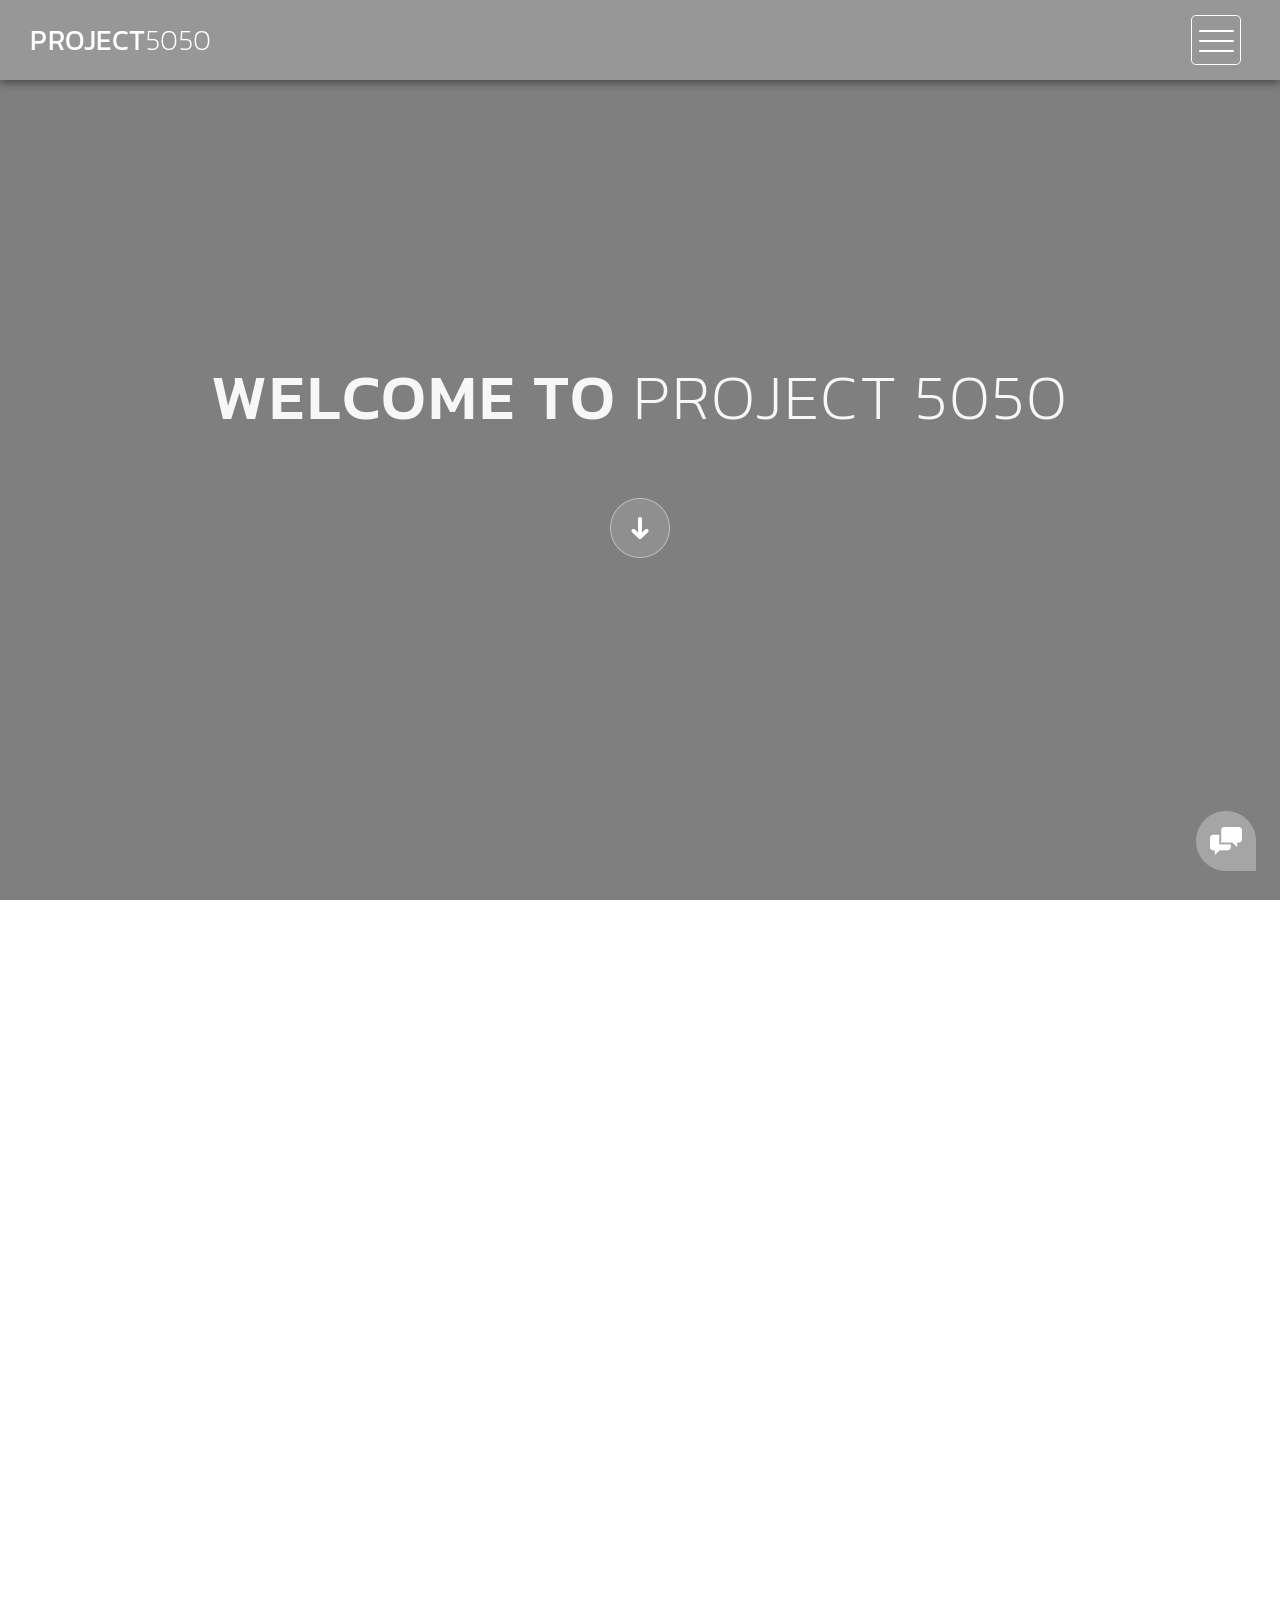
<file: index.html>
<!DOCTYPE html>
<html>
    <head>
        <meta charset="utf-8">
        <meta http-equiv="X-UA-Compatible" content="IE=edge,chrome=1">
  		<title>Project 5050</title>
<!-- 

Highway Template

https://templatemo.com/tm-520-highway

-->
        <meta name="description" content="">
        <meta name="viewport" content="width=device-width, initial-scale=1">
        <link rel="apple-touch-icon" href="apple-touch-icon.png">

        <link rel="stylesheet" href="css/bootstrap.min.css">
        <link rel="stylesheet" href="css/bootstrap-theme.min.css">
        <link rel="stylesheet" href="css/fontAwesome.css">
        <link rel="stylesheet" href="css/light-box.css">
        <link rel="stylesheet" href="css/templatemo-style.css">

        <link href="https://fonts.googleapis.com/css?family=Kanit:100,200,300,400,500,600,700,800,900" rel="stylesheet">

        <script src="js/vendor/modernizr-2.8.3-respond-1.4.2.min.js"></script>
    </head>

<body>

    <nav>
        <div class="logo">
            <a href="index.html">Project<em>5050</em></a>
        </div>
        <div class="menu-icon">
        <span></span>
      </div>
    </nav>

    <div id="video-container">
        <div class="video-overlay"></div>
        <div class="video-content">
            <div class="inner">
              <h1>Welcome to <em>Project 5050</em></h1>
              <p></p>
                <div class="scroll-icon">
                    <a class="scrollTo" data-scrollTo="portfolio" href="#"><img src="img/scroll-icon.png" alt=""></a>
                </div>    
            </div>
        </div>
        <video autoplay="" loop="" muted>
        	<source src="Video25.mp4" type="video/mp4" />
        </video>
    </div>


    <div class="full-screen-portfolio" id="portfolio">
        <div class="container-fluid">
            <div class="col-md-4 col-sm-6">
                <div class="portfolio-item">
                    <a href="entrance.html">
                        <div class="thumb">
                            <div class="hover-effect">
                                <div class="hover-content">
                                    <h1>Exhibition <em>entrance</em></h1>
                                    <p>Entering through the castle to the museum</p>
                                </div>
                            </div>

                            <div class="image">
                                <img src="img/Exhibition_entrance.png">
                            </div>
                        </div>
                    </a>
                </div>
            </div>
            <div class="col-md-4 col-sm-6">
                <div class="portfolio-item">
                   <a href="box-1.html">
                        <div class="thumb">
                            <div class="hover-effect">
                                <div class="hover-content">
                                    <h1>Box <em>1</em></h1>
                                    <p>Project background</p>
                                </div>
                            </div>
                        <div class="image">
                            <img src="img/1_box.png">
                        </div>
                    </div></a>
                </div>
            </div>
            <div class="col-md-4 col-sm-6">
                <div class="portfolio-item">
                    <a href="box-2.html">
                        <div class="thumb">
                            <div class="hover-effect">
                                <div class="hover-content">
                                    <h1>Box <em>2</em></h1>
                                    <p>Tanatar and historical context</p>
                                </div>
                            </div>
                        <div class="image">
                            <img src="img/2_box.png">
                        </div>
                    </div></a>
                </div>
            </div>
            <div class="col-md-4 col-sm-6">
                <div class="portfolio-item">
                     <a href="box-3.html">
                        <div class="thumb">
                            <div class="hover-effect">
                                <div class="hover-content">
                                    <h1>Box <em>3</em></h1>
                                    <p>The Scientific School of Professor Joseph Tanatar</p>
                                </div>
                            </div>
                        <div class="image">
                            <img src="img/3_box.png">
                        </div>
                    </div></a>
                </div>
            </div>
            <div class="col-md-4 col-sm-6">
                <div class="portfolio-item">
                    <a href="box-4.html">
                        <div class="thumb">
                            <div class="hover-effect">
                                <div class="hover-content">
                                    <h1>Box <em>4</em></h1>
                                    <p>From scientific expertise to lasting academic traditions</p>
                                </div>
                            </div>
                        <div class="image">
                            <img src="img/4_box.png">
                        </div>
                    </div></a>
                </div>
            </div>
            <div class="col-md-4 col-sm-6">
                <div class="portfolio-item">
                    <a href="box-5.html">
                        <div class="thumb">
                            <div class="hover-effect">
                                <div class="hover-content">
                                    <h1>Box <em>5</em></h1>
                                    <p>Partnership DniproTech and TUBAF in the present</p>
                                </div>
                            </div>
                        <div class="image">
                            <img src="img/5_box.png">
                        </div>
                    </div></a>
                </div>
            </div>
        </div>
    </div>


    <footer>
        <div class="container-fluid">
            <div class="col-md-12">
                <p>TU Bergakademie Freiberg 
    
    | Dnipro University of Technology</p>
            </div>
        </div>
    </footer>


      <!-- Modal button -->
    <div class="popup-icon">
      <button id="modBtn" class="modal-btn"><img src="img/contact-icon.png" alt=""></button>
    </div>  

    <!-- Modal -->
    <div id="modal" class="modal">
      <!-- Modal Content -->
      <div class="modal-content">
        <!-- Modal Header -->
        <div class="modal-header">
          <h3 class="header-title">Project <em>5050</em></h3>
          <div class="close-btn"><img src="img/close_contact.png" alt=""></div>    
        </div>
        <!-- Modal Body -->
        <div class="modal-body">
          <div class="col-md-6 col-md-offset-3">
            <form id="contact" action="send_email.php" method="post">
                <div class="row">
                    <div class="col-md-12">
                      <fieldset>
                        <input name="name" type="text" class="form-control" id="name" placeholder="Your name..." required="">
                      </fieldset>
                    </div>
                    <div class="col-md-12">
                      <fieldset>
                        <input name="email" type="email" class="form-control" id="email" placeholder="Your email..." required="">
                      </fieldset>
                    </div>
                    <div class="col-md-12">
                      <fieldset>
                        <textarea name="message" rows="6" class="form-control" id="message" placeholder="Your message..." required=""></textarea>
                      </fieldset>
                    </div>
                    <div class="col-md-12">
                      <fieldset>
                        <button type="submit" id="form-submit" class="btn">Send Message Now</button>
                      </fieldset>
                    </div>
                </div>
            </form>
          </div>
        </div>
      </div>
    </div>

    

    <section class="overlay-menu">
      <div class="container">
        <div class="row">
          <div class="main-menu">
              <ul>
                  <li>
                      <a href="index.html">Home</a>
                  </li>
                 
                                  <li>
                      <a href="about.html">About this exhibition</a>
                  </li>
             
                  <li>
                      <a href="impressions.html">Reflections and impressions</a>
                  </li>
                  <li>
                      <a href="guest-book.html">Guest book</a>
                  </li>
                 
              </ul>
            
          </div>
        </div>
      </div>
    </section>

    <script src="https://ajax.googleapis.com/ajax/libs/jquery/1.11.2/jquery.min.js"></script>
    <script>window.jQuery || document.write('<script src="js/vendor/jquery-1.11.2.min.js"><\/script>')</script>

    <script src="js/vendor/bootstrap.min.js"></script>
    
    <script src="js/plugins.js"></script>
    <script src="js/main.js"></script>

    
</body>
</html>
</file>
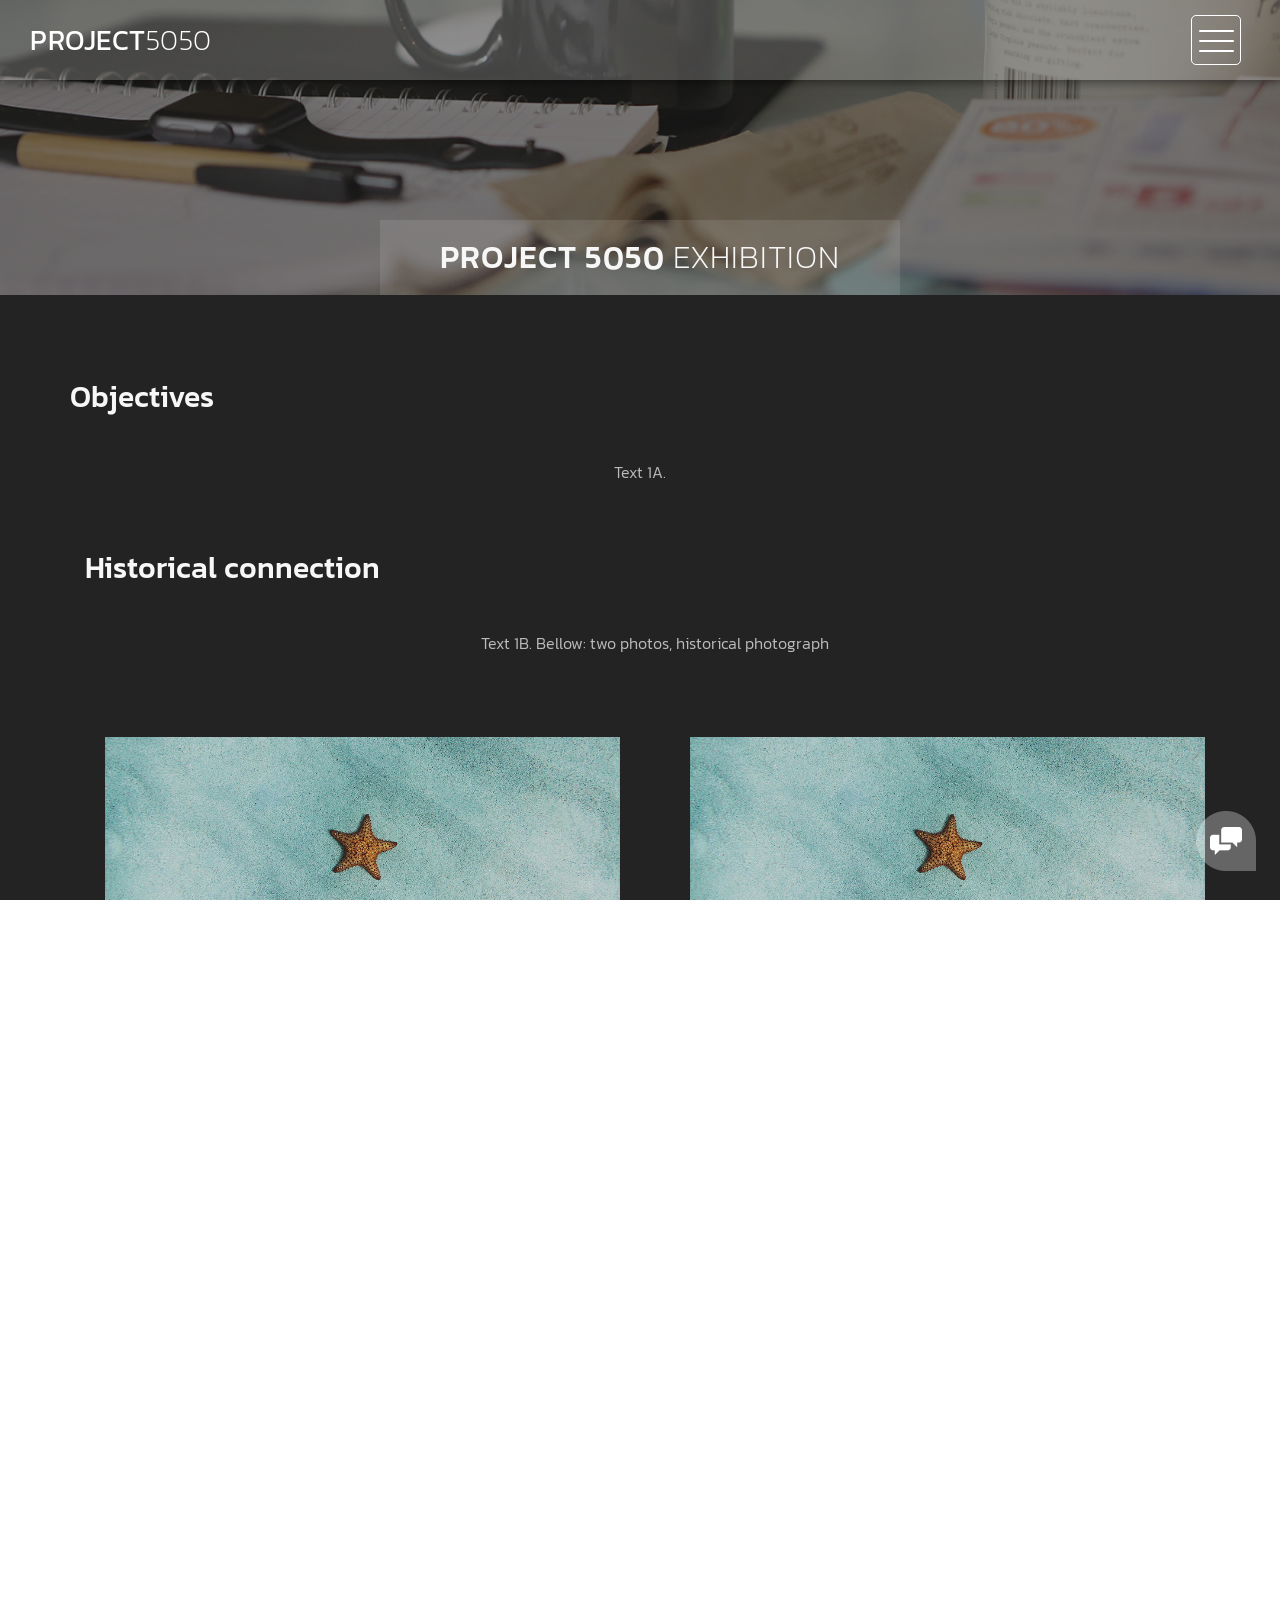
<file: about.html>
<!DOCTYPE html>
<html lang="en">
<head>
    <meta charset="utf-8">
    <meta http-equiv="X-UA-Compatible" content="IE=edge,chrome=1">
    <title>About the exhibition</title>
    <meta name="description" content="Welcome to my website">
    <meta name="viewport" content="width=device-width, initial-scale=1">

    <link rel="apple-touch-icon" href="apple-touch-icon.png">
    <link rel="stylesheet" href="css/bootstrap.min.css">
    <link rel="stylesheet" href="css/bootstrap-theme.min.css">
    <link rel="stylesheet" href="css/fontAwesome.css">
    <link rel="stylesheet" href="css/light-box.css">
    <link rel="stylesheet" href="css/templatemo-style.css">

    <link href="https://fonts.googleapis.com/css?family=Kanit:100,200,300,400,500,600,700,800,900"
          rel="stylesheet">

    <script src="js/vendor/modernizr-2.8.3-respond-1.4.2.min.js"></script>
</head>

<body>

    <!-- Navigation -->
    <nav>
        <div class="logo">
            <a href="index.html">Project<em>5050</em></a>
        </div>
        <div class="menu-icon">
            <span></span>
        </div>
    </nav>

    <!-- Page heading -->
    <div class="page-heading">
        <div class="container">
            <div class="heading-content">
                <h1>Project 5050 <em>Exhibition</em></h1>
            </div>
        </div>
    </div>

<!-- Main section: text on top, two images below -->
<section class="services">
    <div class="container">
             <div class="row">
                <div class="col-md-12">
                    <div class="section-heading">
                        <h2>Objectives</h2>
                    </div>
                </div>
            </div>
        <!-- Text on top -->
        <div class="row">
            <div class="col-12">
                <div class="service-item">
                    <div class="text">
                        <p>
                            Text 1A. 
                        </p>
                    </div>
                </div>
            </div>
        </div>
        <div class="container">
             <div class="row">
                <div class="col-md-12">
                    <div class="section-heading">
                        <h2>Historical connection</h2>
                    </div>
                </div>
            </div>
        <!-- Text on top -->
        <div class="row">
            <div class="col-12">
                <div class="service-item">
                    <div class="text">
                        <p>
                            Text 1B. Bellow: two photos, historical photograph
                        </p>
                    </div>
                </div>
            </div>
        </div>

        <!-- Two images below -->
        <div class="row">

            <!-- First image -->
            <div class="col-md-6 col-sm-12">
                <div class="service-item">
                    <div class="icon">
                        <img
                            src="img/blog_post_1.png"
                            alt="Historical photographs"
                            style="width:100%; height:auto; display:block;"
                        >
                    </div>
                </div>
            </div>

            <!-- Second image -->
            <div class="col-md-6 col-sm-12">
                <div class="service-item">
                    <div class="icon">
                        <img
                            src="img/blog_post_1.png"
                            alt="Historical photographs"
                            style="width:100%; height:auto; display:block;"
                        >
                    </div>
                </div>
            </div>

        </div>
    </div>
     <div class="container">
            <div class="row">
                <div class="col-md-12">
                    <div class="section-heading">
                        <h2>Idea behind exhibition: COIL</h2>
                    </div>
                </div>
            </div>
        <!-- Text on top -->
        <div class="row">
            <div class="col-12">
                <div class="service-item">
                    <div class="text">
                        <p>
                            Text 1C.
                        </p>
                    </div>
                </div>
            </div>
        </div>
    </div>
</section>
    <!-- Second title and additional text -->

    <!-- Photo gallery -->
    <section class="services">
        <div class="container">
            <div class="row">
                <div class="col-md-12">
                    <div class="section-heading">
                        <h2>Archival Material</h2>
                        <p>Further photos that want to be uploaded.</p>
                    </div>
                </div>
            </div>

            <div class="row">

                <div class="col-md-4 col-sm-6">
                    <div class="service-item">
                        <a href="img/portfolio_item_1.png"
                           data-lightbox="gallery"
                           data-title="Gallery photo 1">
                            <img src="img/portfolio_item_1.png"
                                 alt="Gallery photo 1"
                                 style="width:100%; height:auto;">
                        </a>
                        <div class="text">
                            <h4>Photo One</h4>
                            <p>Add a short description here.</p>
                        </div>
                    </div>
                </div>

                <div class="col-md-4 col-sm-6">
                    <div class="service-item">
                        <a href="img/portfolio_item_2.png"
                           data-lightbox="gallery"
                           data-title="Gallery photo 2">
                            <img src="img/portfolio_item_2.png"
                                 alt="Gallery photo 2"
                                 style="width:100%; height:auto;">
                        </a>
                        <div class="text">
                            <h4>Photo Two</h4>
                            <p>Add a short description here.</p>
                        </div>
                    </div>
                </div>

                <div class="col-md-4 col-sm-6">
                    <div class="service-item">
                        <a href="img/portfolio_item_3.png"
                           data-lightbox="gallery"
                           data-title="Gallery photo 3">
                            <img src="img/portfolio_item_3.png"
                                 alt="Gallery photo 3"
                                 style="width:100%; height:auto;">
                        </a>
                        <div class="text">
                            <h4>Photo Three</h4>
                            <p>Add a short description here.</p>
                        </div>
                    </div>
                </div>

                <div class="col-md-4 col-sm-6">
                    <div class="service-item">
                        <a href="img/portfolio_item_4.png"
                           data-lightbox="gallery"
                           data-title="Gallery photo 4">
                            <img src="img/portfolio_item_4.png"
                                 alt="Gallery photo 4"
                                 style="width:100%; height:auto;">
                        </a>
                        <div class="text">
                            <h4>Photo Four</h4>
                            <p>Add a short description here.</p>
                        </div>
                    </div>
                </div>

                <div class="col-md-4 col-sm-6">
                    <div class="service-item">
                        <a href="img/portfolio_item_5.png"
                           data-lightbox="gallery"
                           data-title="Gallery photo 5">
                            <img src="img/portfolio_item_5.png"
                                 alt="Gallery photo 5"
                                 style="width:100%; height:auto;">
                        </a>
                        <div class="text">
                            <h4>Photo Five</h4>
                            <p>Add a short description here.</p>
                        </div>
                    </div>
                </div>

                <div class="col-md-4 col-sm-6">
                    <div class="service-item">
                        <a href="img/portfolio_item_6.png"
                           data-lightbox="gallery"
                           data-title="Gallery photo 6">
                            <img src="img/portfolio_item_6.png"
                                 alt="Gallery photo 6"
                                 style="width:100%; height:auto;">
                        </a>
                        <div class="text">
                            <h4>Photo Six</h4>
                            <p>Add a short description here.</p>
                        </div>
                    </div>
                </div>

            </div>
        </div>
    </section>
    
    <!-- Historical timeline -->
    <section class="services timeline-section">
        <div class="container">

            <div class="row">
                <div class="col-md-12">
                    <div class="section-heading">
                        <h2>Historical Timeline</h2>
                        <p>Key moments in the history of the project.</p>
                    </div>
                </div>
            </div>

            <div class="timeline">

                <div class="timeline-item">
                    <div class="timeline-content">
                        <strong>1990</strong>
                        <p>First important historical event.</p>
                    </div>
                </div>

                <div class="timeline-item">
                    <div class="timeline-content">
                        <strong>1995</strong>
                        <p>Second important historical event.</p>
                    </div>
                </div>

                <div class="timeline-item">
                    <div class="timeline-content">
                        <strong>2000</strong>
                        <p>Third important historical event.</p>
                    </div>
                </div>

                <div class="timeline-item">
                    <div class="timeline-content">
                        <strong>2005</strong>
                        <p>Fourth important historical event.</p>
                    </div>
                </div>

                <div class="timeline-item">
                    <div class="timeline-content">
                        <strong>2010</strong>
                        <p>Fifth important historical event.</p>
                    </div>
                </div>

                <div class="timeline-item">
                    <div class="timeline-content">
                        <strong>2015</strong>
                        <p>Sixth important historical event.</p>
                    </div>
                </div>

            </div>
        </div>
    </section>


    <!-- Footer -->
    <footer>
        <div class="container-fluid">
            <div class="col-md-12">
                <p>
                    TU Bergakademie Freiberg
                    | Dnipro University of Technology
                </p>
            </div>
        </div>
    </footer>

    <!-- Contact modal button -->
    <div class="popup-icon">
        <button id="modBtn" class="modal-btn">
            <img src="img/contact-icon.png" alt="Open contact form">
        </button>
    </div>

    <!-- Contact modal -->
    <div id="modal" class="modal">
        <div class="modal-content">
            <div class="modal-header">
                <h3 class="header-title">
                    Say hello to <em>Us</em>
                </h3>
                <div class="close-btn">
                    <img src="img/close_contact.png" alt="Close">
                </div>
            </div>

            <div class="modal-body">
                <div class="col-md-6 col-md-offset-3">
                    <form id="contact" action="#" method="post">
                        <div class="row">
                            <div class="col-md-12">
                                <fieldset>
                                    <input name="name" type="text"
                                           class="form-control"
                                           placeholder="Your name..."
                                           required>
                                </fieldset>
                            </div>

                            <div class="col-md-12">
                                <fieldset>
                                    <input name="email" type="email"
                                           class="form-control"
                                           placeholder="Your email..."
                                           required>
                                </fieldset>
                            </div>

                            <div class="col-md-12">
                                <fieldset>
                                    <textarea name="message" rows="6"
                                              class="form-control"
                                              placeholder="Your message..."
                                              required></textarea>
                                </fieldset>
                            </div>

                            <div class="col-md-12">
                                <fieldset>
                                    <button type="submit" id="form-submit"
                                            class="btn">
                                        Send Message
                                    </button>
                                </fieldset>
                            </div>
                        </div>
                    </form>
                </div>
            </div>
        </div>
    </div>

    <!-- Overlay navigation menu -->
    <section class="overlay-menu">
        <div class="container">
            <div class="row">
                <div class="main-menu">
                    <ul>
                        <li><a href="index.html">Home</a></li>
                        <li><a href="about.html">About this exhibition</a></li>
                        <li><a href="guest-book.html">Guest book</a></li>
                        <li><a href="impressions.html">Reflections and impressions</a></li>
                    </ul>
                    <p>Welcome to my website</p>
                </div>
            </div>
        </div>
    </section>

    <!-- Original template scripts -->
    <script src="https://ajax.googleapis.com/ajax/libs/jquery/1.11.2/jquery.min.js"></script>
    <script>
        window.jQuery || document.write(
            '<script src="js/vendor/jquery-1.11.2.min.js"><\/script>'
        );
    </script>

    <script src="js/vendor/bootstrap.min.js"></script>
    <script src="js/plugins.js"></script>
    <script src="js/main.js"></script>

</body>
</html>
</file>
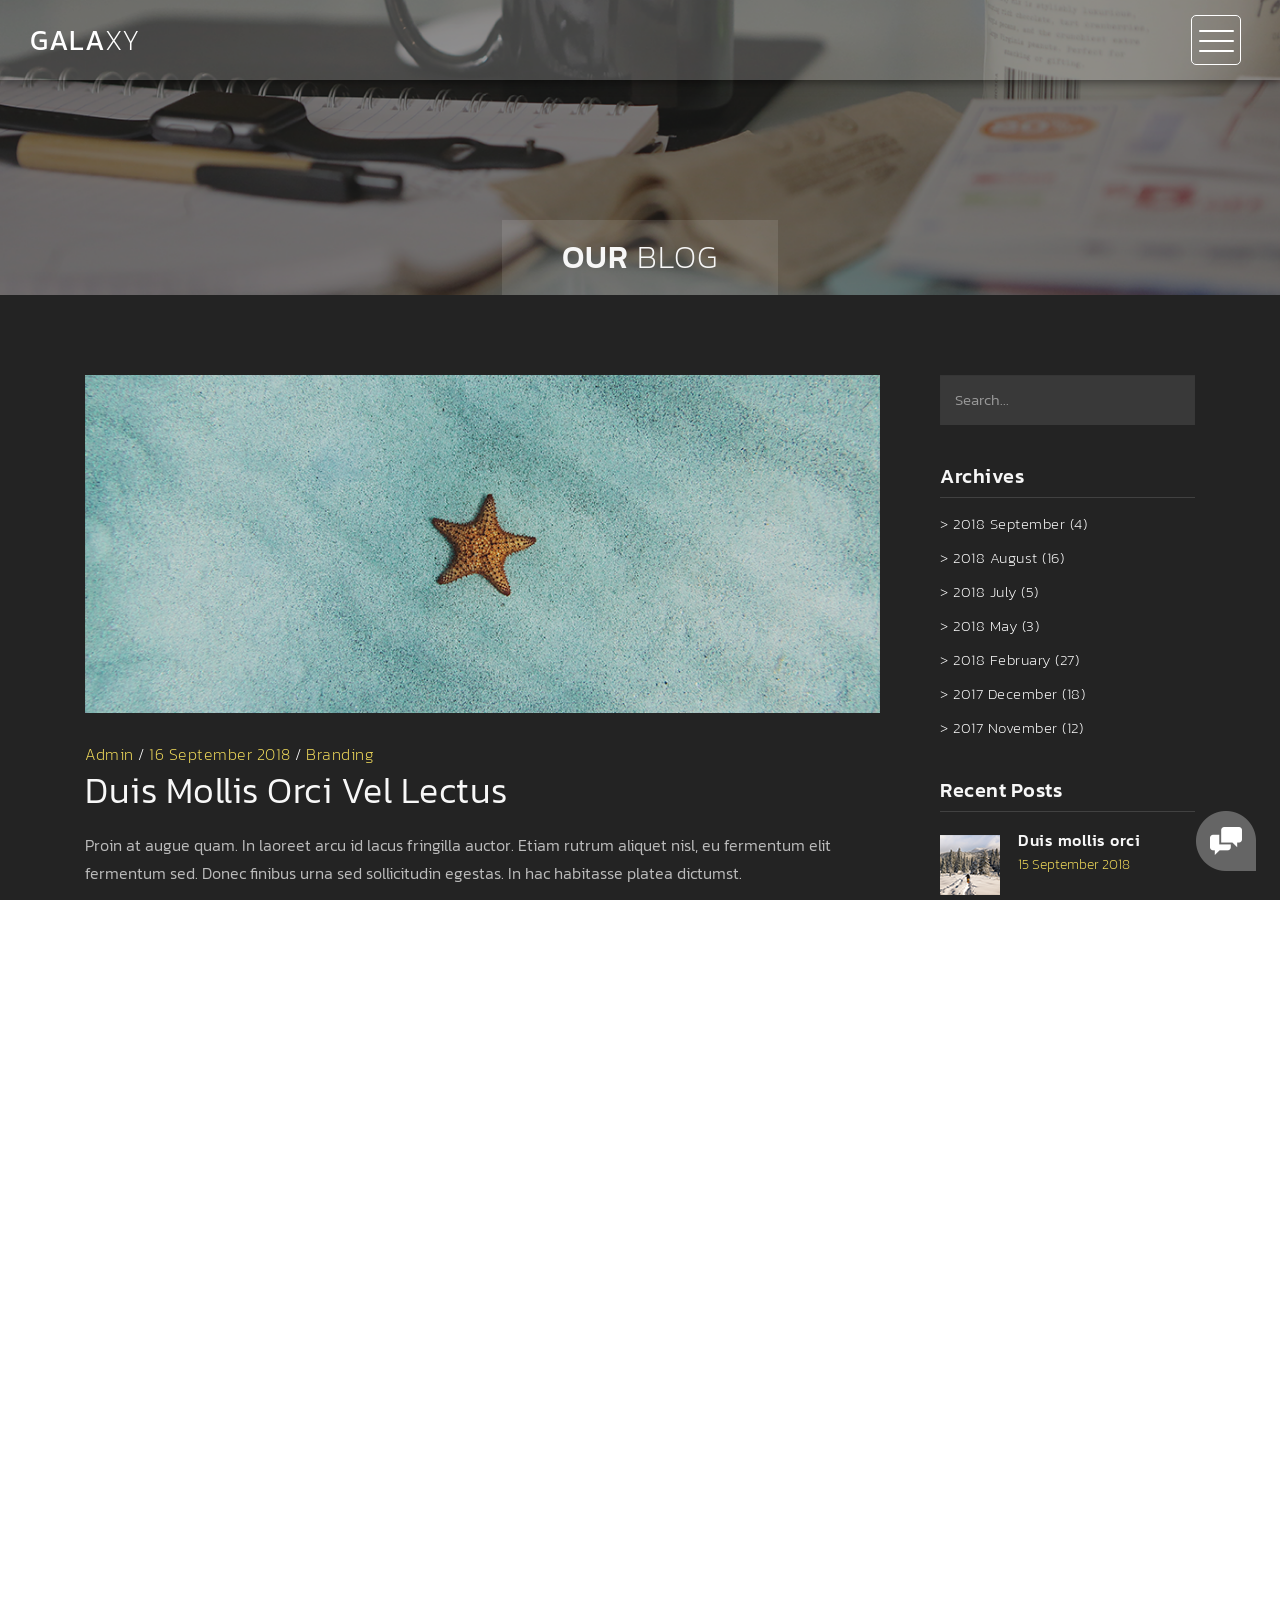
<file: blog.html>
<!DOCTYPE html>
<html>
    <head>
        <meta charset="utf-8">
        <meta http-equiv="X-UA-Compatible" content="IE=edge,chrome=1">
        <title>Highway Blog - Free CSS Template</title>
<!-- 

Highway Template

https://templatemo.com/tm-520-highway

-->
        <meta name="description" content="">
        <meta name="viewport" content="width=device-width, initial-scale=1">
        <link rel="apple-touch-icon" href="apple-touch-icon.png">

        <link rel="stylesheet" href="css/bootstrap.min.css">
        <link rel="stylesheet" href="css/bootstrap-theme.min.css">
        <link rel="stylesheet" href="css/fontAwesome.css">
        <link rel="stylesheet" href="css/light-box.css">
        <link rel="stylesheet" href="css/templatemo-style.css">

        <link href="https://fonts.googleapis.com/css?family=Kanit:100,200,300,400,500,600,700,800,900" rel="stylesheet">

        <script src="js/vendor/modernizr-2.8.3-respond-1.4.2.min.js"></script>
    </head>

<body>

    <nav>
        <div class="logo">
            <a href="index.html">Gala<em>xy</em></a>
        </div>
      <div class="menu-icon">
        <span></span>
      </div>
    </nav>

    <div class="page-heading">
        <div class="container">
            <div class="heading-content">
                <h1>Our <em>Blog</em></h1>
            </div>
        </div>
    </div>


    <div class="blog-entries">
        <div class="container">
            <div class="col-md-9">
                <div class="blog-posts">
                    <div class="row">
                        <div class="col-md-12">
                            <div class="blog-post">
                                <img src="img/blog_post_1.png" alt="">
                                <div class="text-content">
                                    <span><a href="#">Admin</a> / <a href="#">16 September 2018</a> / <a href="#">Branding</a></span>
                                    <h2>Duis mollis orci vel lectus</h2>
                                    <p>Proin at augue quam. In laoreet arcu id lacus fringilla auctor. Etiam rutrum aliquet nisl, eu fermentum elit fermentum sed. Donec finibus urna sed sollicitudin egestas. In hac habitasse platea dictumst. 
                                    <br><br>Phasellus purus turpis, porta non lectus vitae, laoreet blandit diam. Suspendisse elementum ligula at purus gravida, vel malesuada dolor accumsan. Morbi finibus dapibus ex, ut finibus felis.</p>
                                    <div class="simple-btn">
                                        <a href="single-post.html">continue reading</a>
                                    </div>
                                </div>
                            </div>
                        </div>
                        <div class="col-md-12">
                            <div class="blog-post">
                                <img src="img/blog_post_2.png" alt="">
                                <div class="text-content">
                                    <span><a href="#">Admin</a> / <a href="#">28 August 2018</a> / <a href="#">Lifestyle</a></span>
                                    <h2>Integer scelerisque odio elit</h2>
                                    <p>Aliquam erat volutpat. Donec condimentum ante nec sapien sodales, ut molestie mauris scelerisque. Maecenas in turpis sed odio pretium tempor. In libero tellus, maximus in accumsan id, posuere non urna. 
                                    <br><br>Fusce ex elit, congue vitae interdum et, sodales vitae purus. Vestibulum ante ipsum primis in faucibus orci luctus et ultrices posuere cubilia Curae; Quisque id egestas nibh. Curabitur convallis cursus pharetra. Curabitur non ligula id lacus pulvinar sollicitudin. Etiam quis tempus lectus, sed iaculis ex.</p>
                                    <div class="simple-btn">
                                        <a href="single-post.html">continue reading</a>
                                    </div>
                                </div>
                            </div>
                        </div>
                        <div class="col-md-12">
                            <div class="blog-post">
                                <img src="img/blog_post_3.png" alt="">
                                <div class="text-content">
                                    <span><a href="#">Admin</a> / <a href="#">31 July 2018</a> / <a href="#">Work Stuff</a></span>
                                    <h2>Nulla condimentum at dui eu</h2>
                                    <p>Cras ultrices ex sodales, vestibulum leo quis, volutpat mauris. In pretium vehicula dolor, sit amet ornare orci placerat sit amet. Nam non dolor sagittis, dignissim purus at, fringilla lacus. In aliquet, sapien ut lobortis molestie, lorem diam commodo leo, vitae eleifend diam justo ac velit.
                                    <br><br>ras felis purus, efficitur vel luctus a, ultrices vitae diam. Maecenas maximus vehicula aliquet. Donec scelerisque, diam id dapibus ultrices, tortor tellus eleifend arcu, maximus iaculis mi elit sit amet odio. Donec at mauris sit amet velit tempus semper.</p>
                                    <div class="simple-btn">
                                        <a href="single-post.html">continue reading</a>
                                    </div>
                                </div>
                            </div>
                        </div>
                        <div class="col-md-12">
                            <ul class="page-number">
                                <li class="active"><a href="#">1</a></li>
                                <li><a href="#">2</a></li>
                                <li><a href="#">3</a></li>
                                <li><a href="#">></a></li>
                            </ul>
                        </div>
                    </div>
                </div>
            </div>
            <div class="col-md-3">
                <div class="side-bar">
                    <div class="search">
                        <fieldset>
                            <input name="search" type="text" class="form-control" id="search" placeholder="Search..." required="">
                        </fieldset>
                    </div>
                    <div class="archives">
                        <div class="sidebar-heding">
                            <h2>Archives</h2>
                        </div>
                        <ul>
                            <li><a href="#">> 2018 September (4)</a></li>
                            <li><a href="#">> 2018 August (16)</a></li>
                            <li><a href="#">> 2018 July (5)</a></li>
                            <li><a href="#">> 2018 May (3)</a></li>
                            <li><a href="#">> 2018 February (27)</a></li>
                            <li><a href="#">> 2017 December (18)</a></li>
                            <li><a href="#">> 2017 November (12)</a></li>
                        </ul>
                    </div>
                    <div class="recent-posts">
                        <div class="sidebar-heding">
                            <h2>Recent Posts</h2>
                        </div>
                        <ul>
                            <li><a href="single-post.html">
                                <img src="img/recent_post_1.png" alt="Recent Post 1">
                                <div class="text">
                                    <h6>Duis mollis orci</h6>
                                    <span>15 September 2018</span>
                                </div>
                            </li></a>
                            <li><a href="single-post.html">
                                <img src="img/recent_post_2.png" alt="Recent Post 2">
                                <div class="text">
                                    <h6>Etiam quis tem</h6>
                                    <span>10 August 2018</span>
                                </div>
                            </li></a>
                            <li><a href="single-post.html">
                                <img src="img/recent_post_3.png" alt="Recent Post 3">
                                <div class="text">
                                    <h6>Proin at augue</h6>
                                    <span>16 July 2018</span>
                                </div>
                            </li></a>
                        </ul>
                    </div>
                    <div class="categories">
                        <div class="sidebar-heding">
                            <h2>Categories</h2>
                        </div>
                        <ul>
                            <li><a href="#">> Lifestyle (7)</a></li>
                            <li><a href="#">> Branding (9)</a></li>
                            <li><a href="#">> Nature (14)</a></li>
                            <li><a href="#">> Work Stuff (6)</a></li>
                            <li><a href="#">> Science (5)</a></li>
                        </ul>
                    </div>
                    <div class="latest-gallery">
                        <div class="sidebar-heding">
                            <h2>Latest Gallery</h2>
                        </div>
                        <ul>
                            <li><a href="#"></a><img src="img/latest_gallery_1.png" alt=""></a></li>
                            <li><a href="#"></a><img src="img/latest_gallery_2.png" alt=""></a></li>
                            <li><a href="#"></a><img src="img/latest_gallery_3.png" alt=""></a></li>
                            <li><a href="#"></a><img src="img/latest_gallery_4.png" alt=""></a></li>
                            <li><a href="#"></a><img src="img/latest_gallery_5.png" alt=""></a></li>
                            <li><a href="#"></a><img src="img/latest_gallery_6.png" alt=""></a></li>
                            <li><a href="#"></a><img src="img/latest_gallery_7.png" alt=""></a></li>
                            <li><a href="#"></a><img src="img/latest_gallery_8.png" alt=""></a></li>
                        </ul>
                    </div>
                </div>
            </div>
        </div>
    </div>


    <footer>
        <div class="container-fluid">
            <div class="col-md-12">
                <p>Copyright &copy; 2018 Company Name 
    
    | Designed by TemplateMo</p>
            </div>
        </div>
    </footer>


      <!-- Modal button -->
    <div class="popup-icon">
      <button id="modBtn" class="modal-btn"><img src="img/contact-icon.png" alt=""></button>
    </div>  

    <!-- Modal -->
    <div id="modal" class="modal">
      <!-- Modal Content -->
      <div class="modal-content">
        <!-- Modal Header -->
        <div class="modal-header">
          <h3 class="header-title">Say hello to <em>Highway</em></h3>
          <div class="close-btn"><img src="img/close_contact.png" alt=""></div>    
        </div>
        <!-- Modal Body -->
        <div class="modal-body">
          <div class="col-md-6 col-md-offset-3">
            <form id="contact" action="" method="post">
                <div class="row">
                    <div class="col-md-12">
                      <fieldset>
                        <input name="name" type="text" class="form-control" id="name" placeholder="Your name..." required="">
                      </fieldset>
                    </div>
                    <div class="col-md-12">
                      <fieldset>
                        <input name="email" type="email" class="form-control" id="email" placeholder="Your email..." required="">
                      </fieldset>
                    </div>
                    <div class="col-md-12">
                      <fieldset>
                        <textarea name="message" rows="6" class="form-control" id="message" placeholder="Your message..." required=""></textarea>
                      </fieldset>
                    </div>
                    <div class="col-md-12">
                      <fieldset>
                        <button type="submit" id="form-submit" class="btn">Send Message Now</button>
                      </fieldset>
                    </div>
                </div>
            </form>
          </div>
        </div>
      </div>
    </div>

    

    <section class="overlay-menu">
      <div class="container">
        <div class="row">
          <div class="main-menu">
              <ul>
                  <li>
                      <a href="index.html">Home - Full-width</a>
                  </li>
                  <li>
                      <a href="masonry.html">Home - Masonry</a>
                  </li>
                  <li>
                      <a href="grid.html">Home - Small-width</a>
                  </li>
                  <li>
                      <a href="about.html">About Us</a>
                  </li>
                  <li>
                      <a href="blog.html">Blog Entries</a>
                  </li>
                  <li>
                      <a href="single-post.html">Single Post</a>
                  </li>
              </ul>
              <p>We create awesome templates for you</p>
          </div>
        </div>
      </div>
    </section>

    <script src="https://ajax.googleapis.com/ajax/libs/jquery/1.11.2/jquery.min.js"></script>
    <script>window.jQuery || document.write('<script src="js/vendor/jquery-1.11.2.min.js"><\/script>')</script>

    <script src="js/vendor/bootstrap.min.js"></script>
    
    <script src="js/plugins.js"></script>
    <script src="js/main.js"></script>

</body>
</html>
</file>
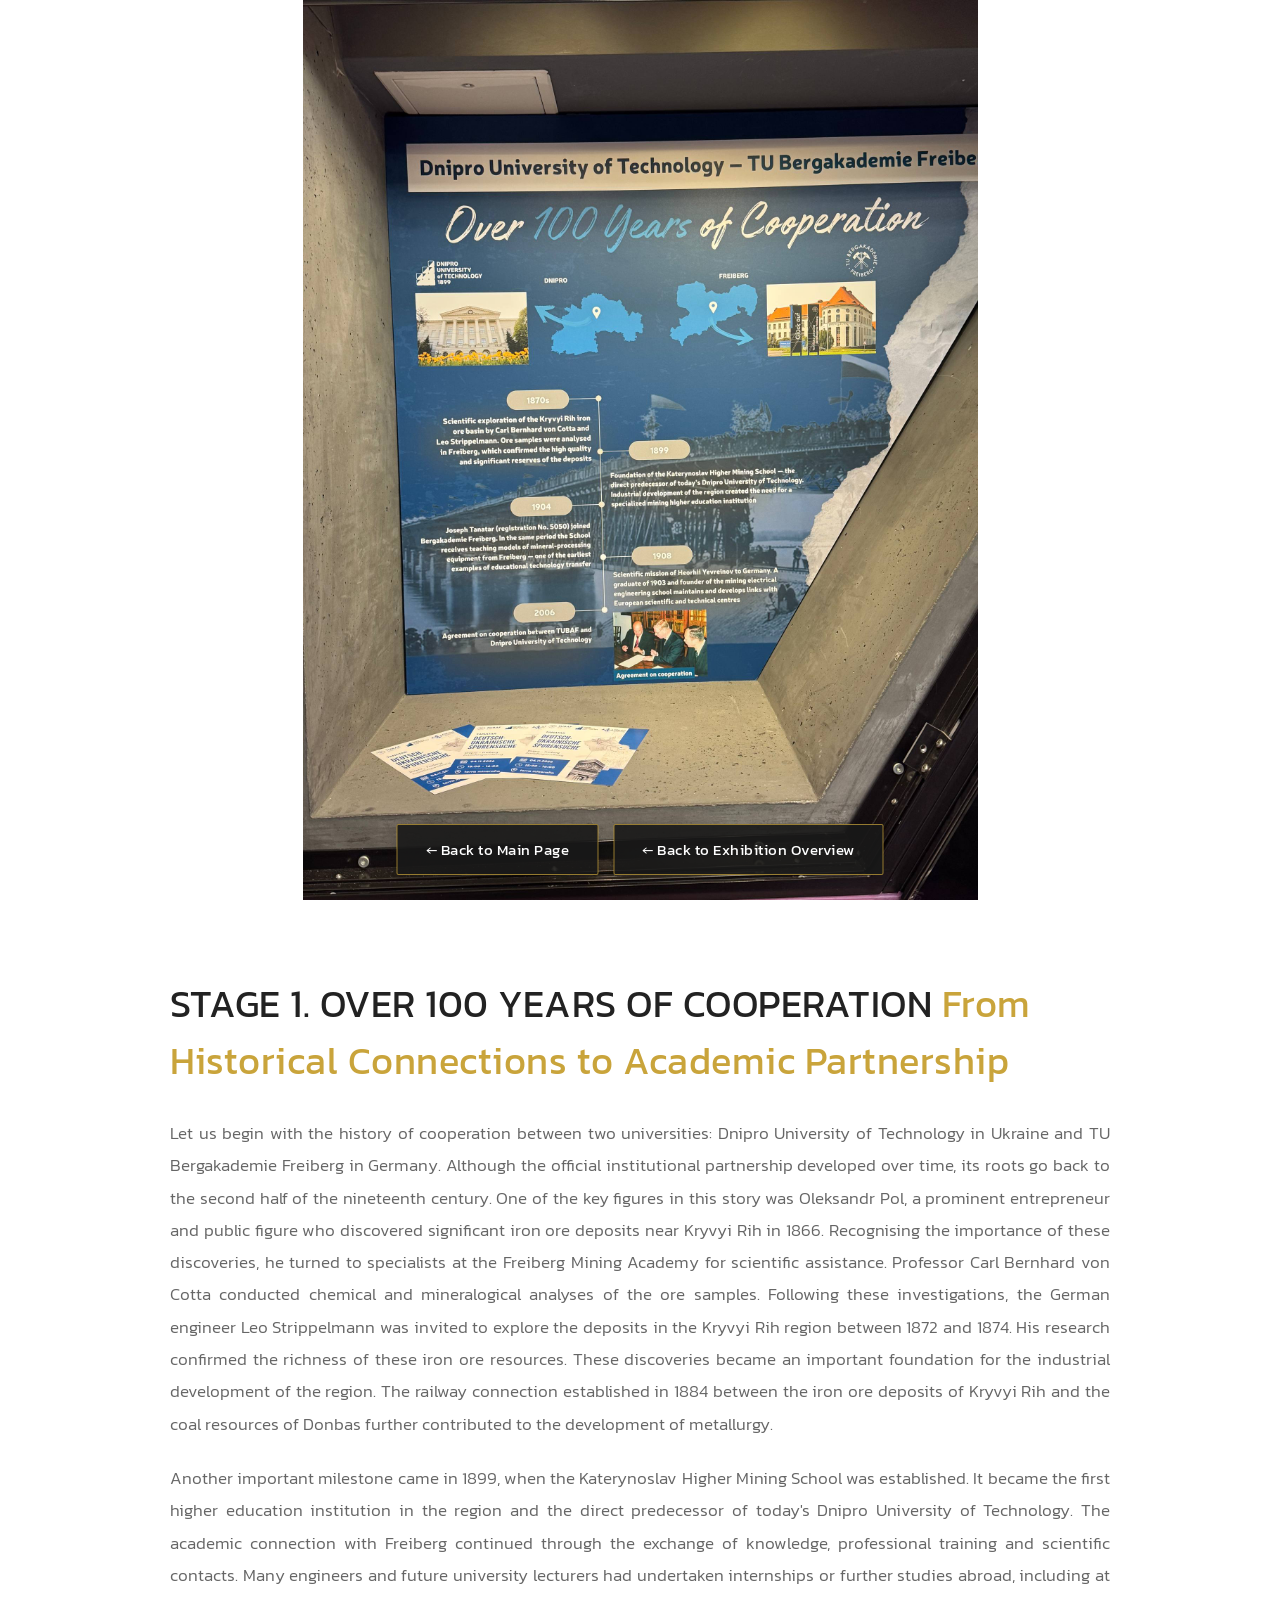
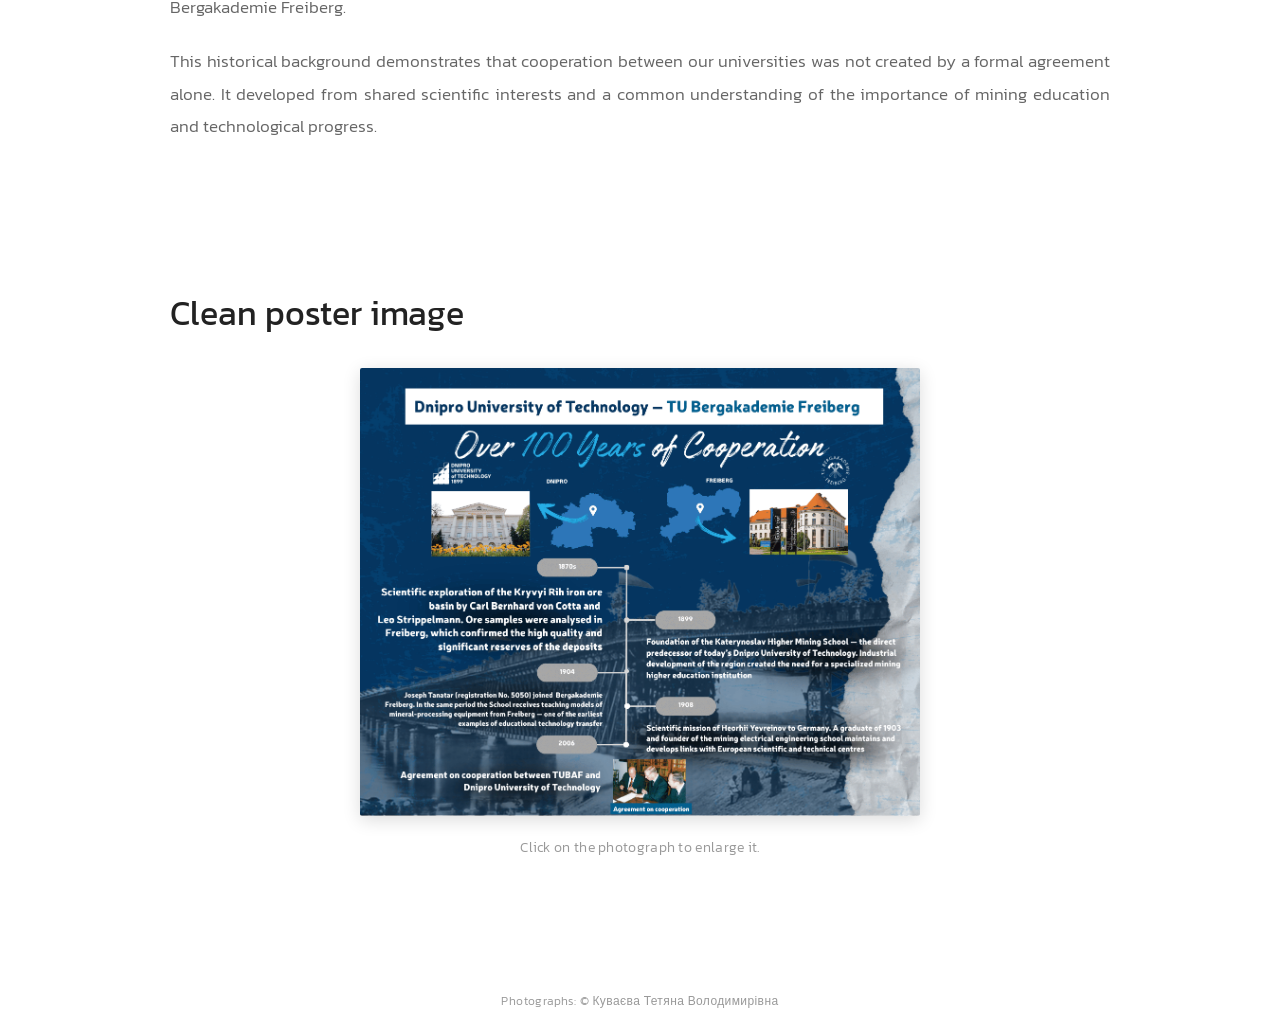
<file: box-1.html>
<!DOCTYPE html>
<html lang="en">
<head>
    <meta charset="UTF-8">
    <meta name="viewport" content="width=device-width, initial-scale=1.0">

    <title>Project background</title>

    <!-- PROJECT 5050 FONT -->
    <link href="https://fonts.googleapis.com/css?family=Kanit:100,200,300,400,500,600,700,800,900"
          rel="stylesheet">

    <style>

        /* ==================================
           GENERAL STYLE
           ================================== */

        html, body {
            width: 100%;
            min-height: 100%;
            margin: 0;
            padding: 0;
            font-family: 'Kanit', sans-serif;
        }

        body {
            overflow-x: hidden;
            background: #fff;
            color: #333;
            font-weight: 300;
        }


        /* ==================================
           OPENING FULL-WIDTH IMAGE
           ================================== */

      .image-container {
    width: 100%;
    height: 100vh;
    height: 100svh;
    margin: 0;
    overflow: hidden;
}

.image-container img {
    display: block;
    width: 100%;
    height: 100%;
    object-fit: contain;
    background: #fff;
    object-position: center center;
}


        /* ==================================
           TEXT SECTION
           ================================== */

        .text-section {
            max-width: 1000px;
            margin: 0 auto;
            padding: 75px 30px;
            box-sizing: border-box;
        }

        .text-section h2 {
            font-size: clamp(28px, 4vw, 38px);
            font-weight: 400;
            margin: 0 0 28px;
            color: #222;
            text-align: left;
            letter-spacing: 0.5px;
        }

        .text-section h2 em {
            color: #c9a43b;
            font-style: normal;
            font-weight: 400;
        }

        .text-section p {
            font-size: 17px;
            line-height: 1.9;
            font-weight: 300;
            margin: 0 0 22px;
            color: #666;
            text-align: justify;
        }


        /* ==================================
           SMALL PHOTOGRAPH / GALLERY
           ================================== */

        .gallery-section {
            max-width: 1000px;
            margin: 0 auto;
            padding: 20px 30px 100px;
            box-sizing: border-box;
            text-align: center;
        }

        .gallery-section h2 {
            font-size: clamp(26px, 3vw, 34px);
            font-weight: 400;
            margin-bottom: 30px;
            color: #222;
            text-align: left;
        }

        .gallery-section h2 em {
            color: #c9a43b;
            font-style: normal;
        }

        .photo-trigger {
            display: inline-block;
            padding: 0;
            border: none;
            background: none;
            cursor: zoom-in;
            max-width: 560px;
            width: 100%;
        }

        .photo-trigger img {
            display: block;
            width: 100%;
            height: auto;
            max-height: 450px;
            object-fit: contain;
            border-radius: 2px;
            box-shadow: 0 4px 18px rgba(0,0,0,0.14);
            transition: transform 0.3s, box-shadow 0.3s;
        }

        .photo-trigger:hover img {
            transform: scale(1.02);
            box-shadow: 0 6px 24px rgba(0,0,0,0.2);
        }

        .photo-caption {
            margin-top: 15px;
            font-size: 14px;
            font-weight: 300;
            color: #999;
            letter-spacing: 0.3px;
        }


        /* ==================================
           ENLARGED PHOTO / LIGHTBOX
           ================================== */

        .lightbox {
            display: none;
            position: fixed;
            inset: 0;
            z-index: 1000;

            background: rgba(15,15,15,0.96);

            align-items: center;
            justify-content: center;

            padding: 55px 20px;
            box-sizing: border-box;
        }

        .lightbox.open {
            display: flex;
        }

        .lightbox img {
            max-width: 95%;
            max-height: 90vh;
            width: auto;
            height: auto;
            object-fit: contain;
        }

        .lightbox-close {
            position: absolute;
            top: 15px;
            right: 25px;

            color: #fff;
            background: transparent;
            border: none;

            font-family: 'Kanit', sans-serif;
            font-size: 42px;
            font-weight: 200;
            cursor: pointer;
            line-height: 1;
        }

        .lightbox-close:hover {
            color: #c9a43b;
        }


      /* ==================================
   NAVIGATION BUTTONS
   ================================== */

.back-buttons {
    position: fixed;
    bottom: 25px;
    left: 50%;
    transform: translateX(-50%);
    z-index: 20;

    display: flex;
    justify-content: center;
    gap: 15px;
}

.back-button {
    display: inline-block;
    padding: 13px 28px;
    border-radius: 2px;

    background: rgba(25,25,25,0.9);
    color: white;
    text-decoration: none;

    font-family: 'Kanit', sans-serif;
    font-size: 15px;
    font-weight: 400;
    letter-spacing: 0.5px;

    border: 1px solid rgba(201,164,59,0.7);

    box-shadow: 0 3px 12px rgba(0,0,0,0.2);

    transition: background 0.3s, color 0.3s;
}

.back-button:hover {
    background: #c9a43b;
    color: #222;
}
/* ==================================
   PHOTO CREDITS FOOTER
   ================================== */

.photo-credits {
    width: 100%;
    padding: 20px 20px 25px;
    box-sizing: border-box;

    text-align: center;

    font-family: 'Kanit', sans-serif;
    font-size: 12px;
    font-weight: 300;
    letter-spacing: 0.4px;

    color: #999;
    background: #fff;
}

        /* ==================================
           MOBILE ADJUSTMENTS
           ================================== */

        @media (max-width: 600px) {

            .text-section {
                padding: 45px 22px;
            }

            .text-section p {
                font-size: 16px;
                line-height: 1.8;
            }

            .gallery-section {
                padding: 15px 22px 85px;
            }

         .back-buttons {
    bottom: 18px;
    gap: 8px;
    width: 100%;
    padding: 0 10px;
    box-sizing: border-box;
}

.back-button {
    padding: 11px 14px;
    font-size: 13px;
    white-space: nowrap;
}

            .lightbox {
                padding: 45px 10px;
            }

            .lightbox-close {
                top: 12px;
                right: 15px;
            }
        }

    </style>
</head>


<body>


    <!-- ==================================
         1. FULL-WIDTH OPENING IMAGE
         ================================== -->

    <div class="image-container">

        <img
            src="img/box1.jpg"
            alt="Project background"
        >

    </div>


    <!-- ==================================
         2. TEXT SECTION
         ================================== -->

    <section class="text-section">

        <h2>STAGE 1. OVER 100 YEARS OF COOPERATION <em>From Historical Connections to Academic Partnership</em></h2>

        <p>
            Let us begin with the history of cooperation between two universities: Dnipro University of Technology in Ukraine and TU Bergakademie Freiberg in Germany.
Although the official institutional partnership developed over time, its roots go back to the second half of the nineteenth century.
One of the key figures in this story was Oleksandr Pol, a prominent entrepreneur and public figure who discovered significant iron ore deposits near Kryvyi Rih in 1866. Recognising the importance of these discoveries, he turned to specialists at the Freiberg Mining Academy for scientific assistance.
Professor Carl Bernhard von Cotta conducted chemical and mineralogical analyses of the ore samples. Following these investigations, the German engineer Leo Strippelmann was invited to explore the deposits in the Kryvyi Rih region between 1872 and 1874. His research confirmed the richness of these iron ore resources.
These discoveries became an important foundation for the industrial development of the region. The railway connection established in 1884 between the iron ore deposits of Kryvyi Rih and the coal resources of Donbas further contributed to the development of metallurgy.

        </p>

        <p>
            Another important milestone came in 1899, when the Katerynoslav Higher Mining School was established. It became the first higher education institution in the region and the direct predecessor of today's Dnipro University of Technology.
The academic connection with Freiberg continued through the exchange of knowledge, professional training and scientific contacts. Many engineers and future university lecturers had undertaken internships or further studies abroad, including at Bergakademie Freiberg.

        </p>

        <p>
            This historical background demonstrates that cooperation between our universities was not created by a formal agreement alone. It developed from shared scientific interests and a common understanding of the importance of mining education and technological progress.
        </p>

    </section>


    <!-- ==================================
         3. PHOTOGRAPH SECTION
         ================================== -->

    <section class="gallery-section">

        <h2>Clean poster image</h2>

        <button
            class="photo-trigger"
            id="photoTrigger"
            aria-label="Enlarge photograph"
        >

            <img
                src="img/1_box.png"
                alt="Historical photograph"
            >

        </button>

        <p class="photo-caption">
            Click on the photograph to enlarge it.
        </p>

    </section>


    <!-- ==================================
         4. ENLARGED PHOTOGRAPH
         ================================== -->

    <div
        class="lightbox"
        id="lightbox"
        role="dialog"
        aria-modal="true"
        aria-label="Enlarged photograph"
        aria-hidden="true"
    >

        <button
            class="lightbox-close"
            id="lightboxClose"
            aria-label="Close enlarged photograph"
        >
            &times;
        </button>

        <img
            src="img/1_box.png"
            alt="Enlarged historical photograph"
        >

    </div>


  <!-- ==================================
     5. NAVIGATION BUTTONS
     ================================== -->

<div class="back-buttons">

    <a href="index.html" class="back-button">
        &#8592; Back to Main Page
    </a>

    <a href="expo.html" class="back-button">
        &#8592; Back to Exhibition Overview
    </a>

</div>

<!-- ==================================
     6. PHOTO CREDITS FOOTER
     ================================== -->

<footer class="photo-credits">
    Photographs: © Куваєва Тетяна Володимирівна
</footer>
    <!-- ==================================
         6. PHOTO ENLARGEMENT INTERACTION
         ================================== -->

    <script>

        const photoTrigger =
            document.getElementById("photoTrigger");

        const lightbox =
            document.getElementById("lightbox");

        const lightboxClose =
            document.getElementById("lightboxClose");


        function openLightbox() {

            lightbox.classList.add("open");

            lightbox.setAttribute(
                "aria-hidden",
                "false"
            );

            document.body.style.overflow = "hidden";

            lightboxClose.focus();
        }


        function closeLightbox() {

            lightbox.classList.remove("open");

            lightbox.setAttribute(
                "aria-hidden",
                "true"
            );

            document.body.style.overflow = "";

            photoTrigger.focus();
        }


        photoTrigger.addEventListener(
            "click",
            openLightbox
        );


        lightboxClose.addEventListener(
            "click",
            closeLightbox
        );


        lightbox.addEventListener("click", (event) => {

            if (event.target === lightbox) {
                closeLightbox();
            }

        });


        document.addEventListener("keydown", (event) => {

            if (
                event.key === "Escape" &&
                lightbox.classList.contains("open")
            ) {
                closeLightbox();
            }

        });

    </script>

</body>
</html>
</file>
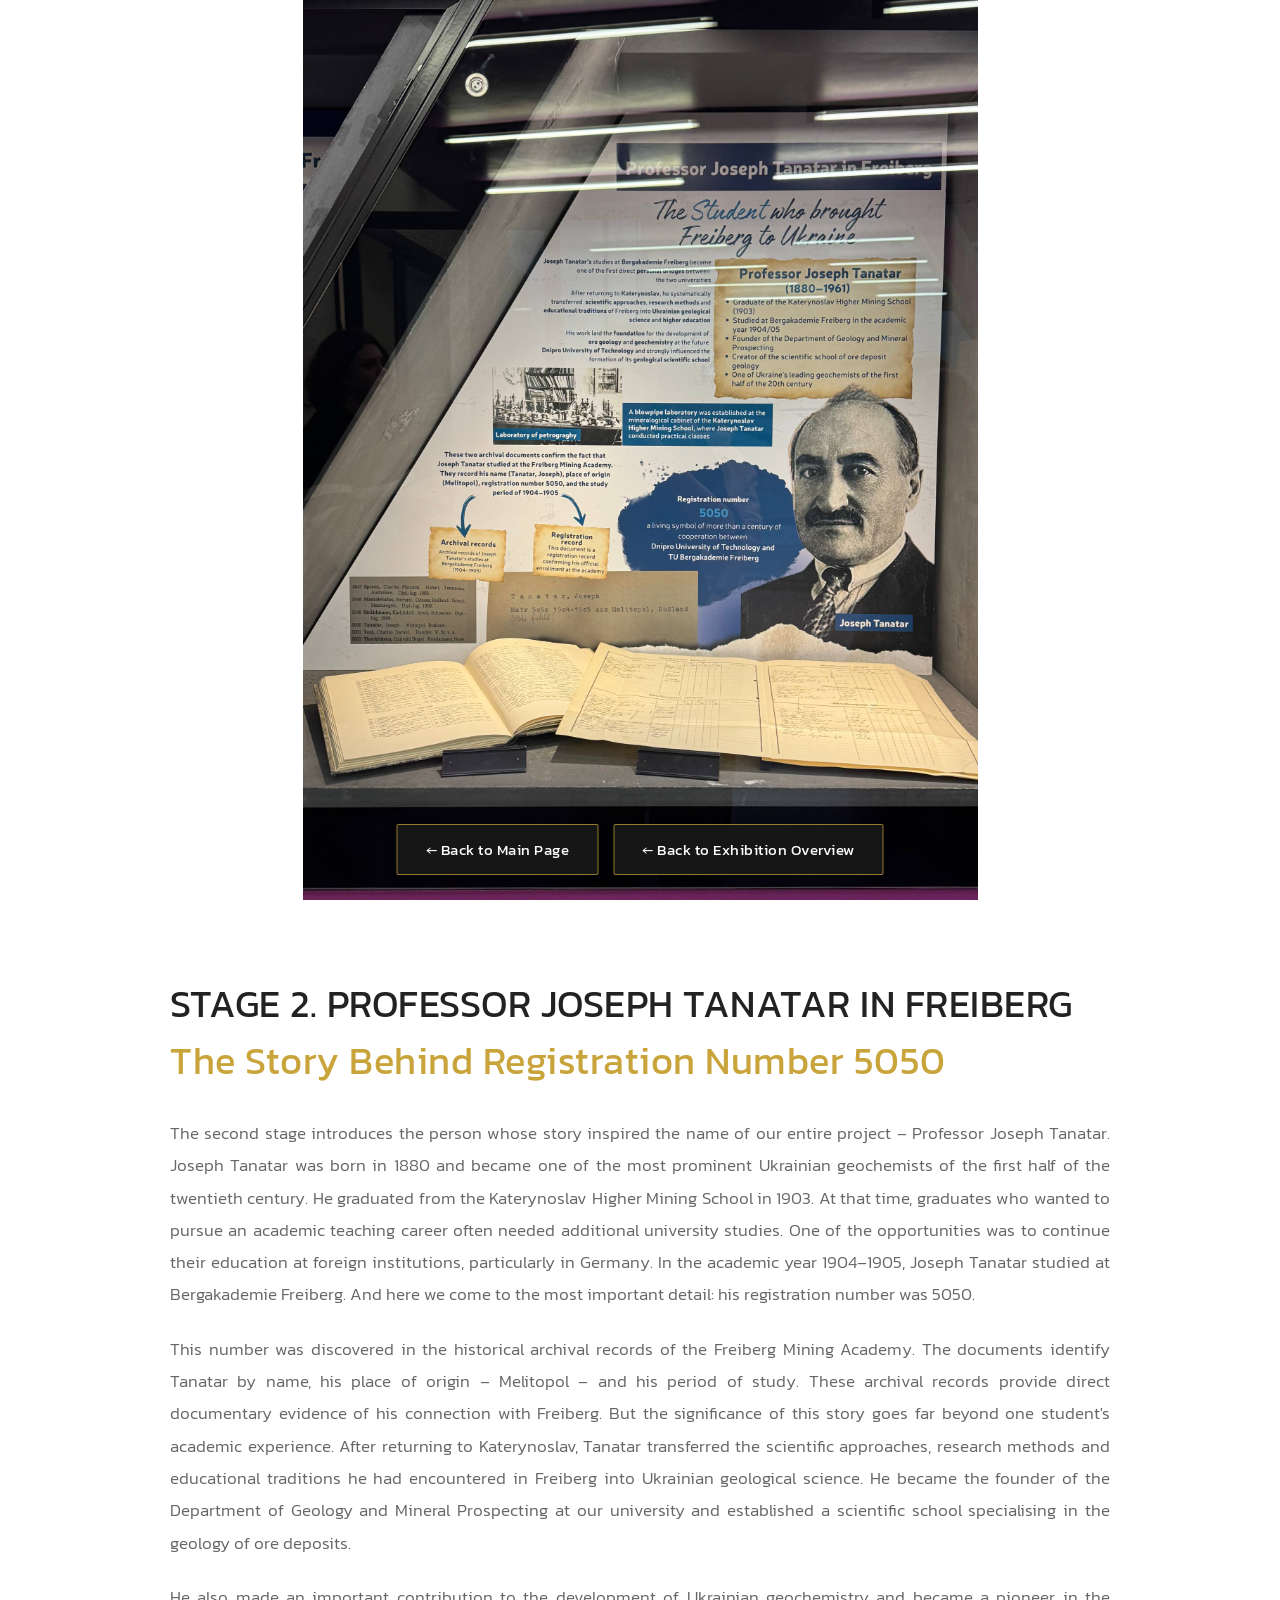
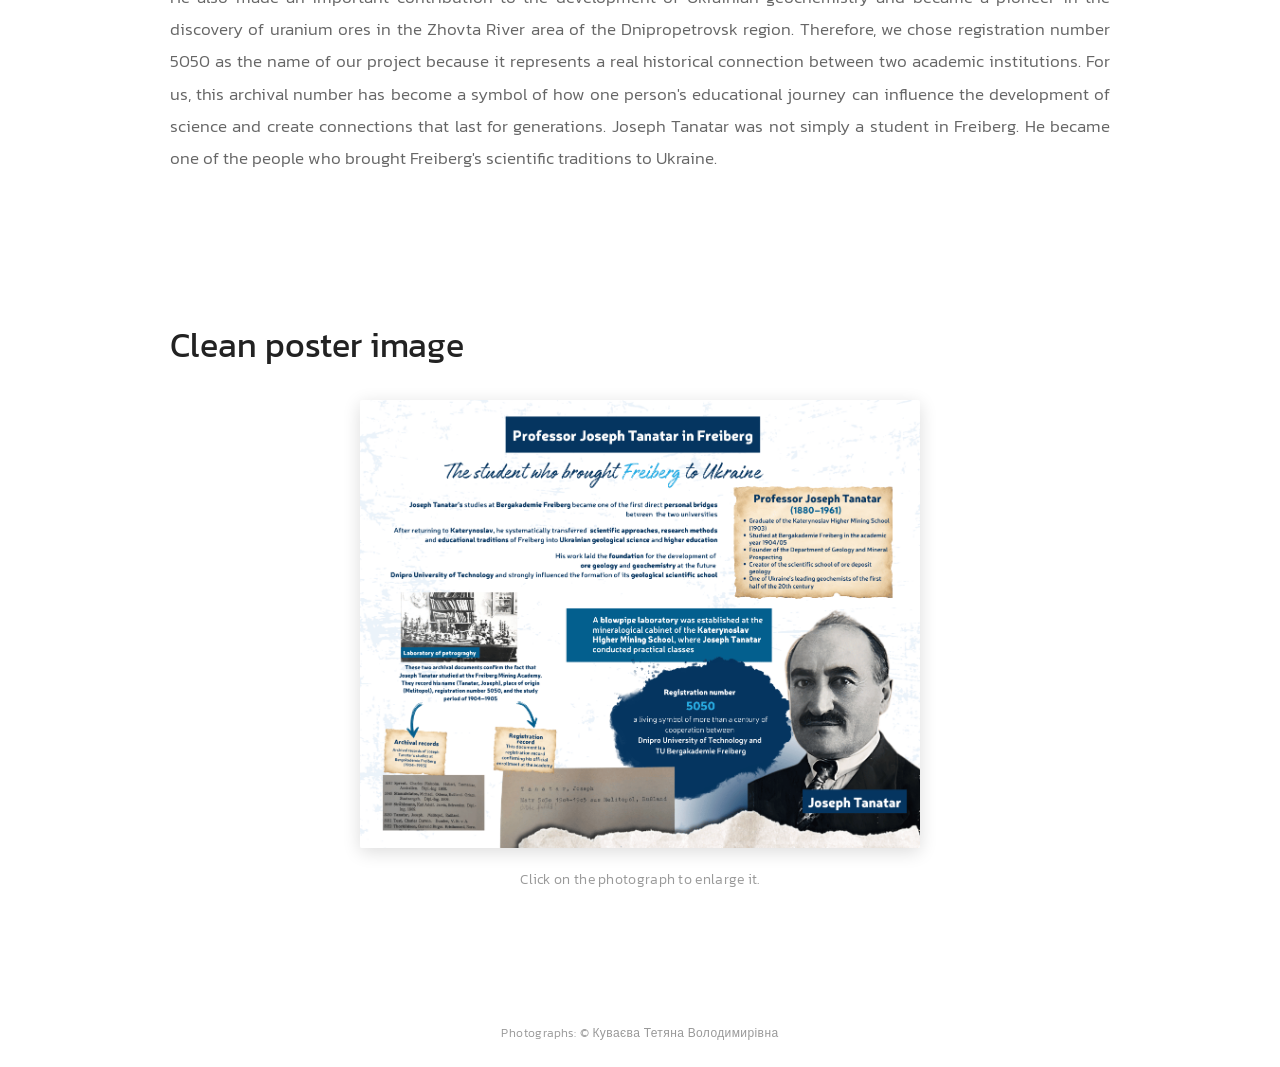
<file: box-2.html>
<!DOCTYPE html>
<html lang="en">
<head>
    <meta charset="UTF-8">
    <meta name="viewport" content="width=device-width, initial-scale=1.0">

    <title>Tanatar and historical context</title>

    <!-- PROJECT 5050 FONT -->
    <link href="https://fonts.googleapis.com/css?family=Kanit:100,200,300,400,500,600,700,800,900"
          rel="stylesheet">

    <style>

        /* ==================================
           GENERAL STYLE
           ================================== */

        html, body {
            width: 100%;
            min-height: 100%;
            margin: 0;
            padding: 0;
            font-family: 'Kanit', sans-serif;
        }

        body {
            overflow-x: hidden;
            background: #fff;
            color: #333;
            font-weight: 300;
        }


        /* ==================================
           OPENING FULL-WIDTH IMAGE
           ================================== */

      .image-container {
    width: 100%;
    height: 100vh;
    height: 100svh;
    margin: 0;
    overflow: hidden;
}

.image-container img {
    display: block;
    width: 100%;
    height: 100%;
    object-fit: contain;
    background: #fff;
    object-position: center center;
}
/* ==================================
   PHOTO CREDITS FOOTER
   ================================== */

.photo-credits {
    width: 100%;
    padding: 20px 20px 25px;
    box-sizing: border-box;

    text-align: center;

    font-family: 'Kanit', sans-serif;
    font-size: 12px;
    font-weight: 300;
    letter-spacing: 0.4px;

    color: #999;
    background: #fff;
}

        /* ==================================
           TEXT SECTION
           ================================== */

        .text-section {
            max-width: 1000px;
            margin: 0 auto;
            padding: 75px 30px;
            box-sizing: border-box;
        }

        .text-section h2 {
            font-size: clamp(28px, 4vw, 38px);
            font-weight: 400;
            margin: 0 0 28px;
            color: #222;
            text-align: left;
            letter-spacing: 0.5px;
        }

        .text-section h2 em {
            color: #c9a43b;
            font-style: normal;
            font-weight: 400;
        }

        .text-section p {
            font-size: 17px;
            line-height: 1.9;
            font-weight: 300;
            margin: 0 0 22px;
            color: #666;
            text-align: justify;
        }


        /* ==================================
           SMALL PHOTOGRAPH / GALLERY
           ================================== */

        .gallery-section {
            max-width: 1000px;
            margin: 0 auto;
            padding: 20px 30px 100px;
            box-sizing: border-box;
            text-align: center;
        }

        .gallery-section h2 {
            font-size: clamp(26px, 3vw, 34px);
            font-weight: 400;
            margin-bottom: 30px;
            color: #222;
            text-align: left;
        }

        .gallery-section h2 em {
            color: #c9a43b;
            font-style: normal;
        }

        .photo-trigger {
            display: inline-block;
            padding: 0;
            border: none;
            background: none;
            cursor: zoom-in;
            max-width: 560px;
            width: 100%;
        }

        .photo-trigger img {
            display: block;
            width: 100%;
            height: auto;
            max-height: 450px;
            object-fit: contain;
            border-radius: 2px;
            box-shadow: 0 4px 18px rgba(0,0,0,0.14);
            transition: transform 0.3s, box-shadow 0.3s;
        }

        .photo-trigger:hover img {
            transform: scale(1.02);
            box-shadow: 0 6px 24px rgba(0,0,0,0.2);
        }

        .photo-caption {
            margin-top: 15px;
            font-size: 14px;
            font-weight: 300;
            color: #999;
            letter-spacing: 0.3px;
        }


        /* ==================================
           ENLARGED PHOTO / LIGHTBOX
           ================================== */

        .lightbox {
            display: none;
            position: fixed;
            inset: 0;
            z-index: 1000;

            background: rgba(15,15,15,0.96);

            align-items: center;
            justify-content: center;

            padding: 55px 20px;
            box-sizing: border-box;
        }

        .lightbox.open {
            display: flex;
        }

        .lightbox img {
            max-width: 95%;
            max-height: 90vh;
            width: auto;
            height: auto;
            object-fit: contain;
        }

        .lightbox-close {
            position: absolute;
            top: 15px;
            right: 25px;

            color: #fff;
            background: transparent;
            border: none;

            font-family: 'Kanit', sans-serif;
            font-size: 42px;
            font-weight: 200;
            cursor: pointer;
            line-height: 1;
        }

        .lightbox-close:hover {
            color: #c9a43b;
        }


     /* ==================================
   NAVIGATION BUTTONS
   ================================== */

.back-buttons {
    position: fixed;
    bottom: 25px;
    left: 50%;
    transform: translateX(-50%);
    z-index: 20;

    display: flex;
    justify-content: center;
    gap: 15px;
}

.back-button {
    display: inline-block;
    padding: 13px 28px;
    border-radius: 2px;

    background: rgba(25,25,25,0.9);
    color: white;
    text-decoration: none;

    font-family: 'Kanit', sans-serif;
    font-size: 15px;
    font-weight: 400;
    letter-spacing: 0.5px;

    border: 1px solid rgba(201,164,59,0.7);

    box-shadow: 0 3px 12px rgba(0,0,0,0.2);

    transition: background 0.3s, color 0.3s;
}

.back-button:hover {
    background: #c9a43b;
    color: #222;
}


        /* ==================================
           MOBILE ADJUSTMENTS
           ================================== */

        @media (max-width: 600px) {

            .text-section {
                padding: 45px 22px;
            }

            .text-section p {
                font-size: 16px;
                line-height: 1.8;
            }

            .gallery-section {
                padding: 15px 22px 85px;
            }

         .back-buttons {
    bottom: 18px;
    gap: 8px;
    width: 100%;
    padding: 0 10px;
    box-sizing: border-box;
}

.back-button {
    padding: 11px 14px;
    font-size: 13px;
    white-space: nowrap;
}

            .lightbox {
                padding: 45px 10px;
            }

            .lightbox-close {
                top: 12px;
                right: 15px;
            }
        }

    </style>
</head>


<body>


    <!-- ==================================
         1. FULL-WIDTH OPENING IMAGE
         ================================== -->

    <div class="image-container">

        <img
            src="img/box2.jpg"
            alt="Tanatar and historical context"
        >

    </div>


    <!-- ==================================
         2. TEXT SECTION
         ================================== -->

    <section class="text-section">

        <h2>STAGE 2. PROFESSOR JOSEPH TANATAR IN FREIBERG <em>The Story Behind Registration Number 5050</em></h2>

        <p>
            The second stage introduces the person whose story inspired the name of our entire project – Professor Joseph Tanatar.
Joseph Tanatar was born in 1880 and became one of the most prominent Ukrainian geochemists of the first half of the twentieth century.
He graduated from the Katerynoslav Higher Mining School in 1903. At that time, graduates who wanted to pursue an academic teaching career often needed additional university studies. One of the opportunities was to continue their education at foreign institutions, particularly in Germany.
In the academic year 1904–1905, Joseph Tanatar studied at Bergakademie Freiberg.
And here we come to the most important detail: his registration number was 5050.


        </p>

        <p>
            This number was discovered in the historical archival records of the Freiberg Mining Academy. The documents identify Tanatar by name, his place of origin – Melitopol – and his period of study.
These archival records provide direct documentary evidence of his connection with Freiberg.
But the significance of this story goes far beyond one student's academic experience.
After returning to Katerynoslav, Tanatar transferred the scientific approaches, research methods and educational traditions he had encountered in Freiberg into Ukrainian geological science.
He became the founder of the Department of Geology and Mineral Prospecting at our university and established a scientific school specialising in the geology of ore deposits.
        </p>

        <p>
            He also made an important contribution to the development of Ukrainian geochemistry and became a pioneer in the discovery of uranium ores in the Zhovta River area of the Dnipropetrovsk region.
Therefore, we chose registration number 5050 as the name of our project because it represents a real historical connection between two academic institutions.
For us, this archival number has become a symbol of how one person's educational journey can influence the development of science and create connections that last for generations.
Joseph Tanatar was not simply a student in Freiberg. He became one of the people who brought Freiberg's scientific traditions to Ukraine.
        </p>

    </section>


    <!-- ==================================
         3. PHOTOGRAPH SECTION
         ================================== -->

    <section class="gallery-section">

        <h2>Clean poster image</h2>

        <button
            class="photo-trigger"
            id="photoTrigger"
            aria-label="Enlarge photograph"
        >

            <img
                src="img/2_box.png"
                alt="Historical photograph"
            >

        </button>

        <p class="photo-caption">
            Click on the photograph to enlarge it.
        </p>

    </section>


    <!-- ==================================
         4. ENLARGED PHOTOGRAPH
         ================================== -->

    <div
        class="lightbox"
        id="lightbox"
        role="dialog"
        aria-modal="true"
        aria-label="Enlarged photograph"
        aria-hidden="true"
    >

        <button
            class="lightbox-close"
            id="lightboxClose"
            aria-label="Close enlarged photograph"
        >
            &times;
        </button>

        <img
            src="img/2_box.png"
            alt="Enlarged historical photograph"
        >

    </div>


   <!-- ==================================
     5. NAVIGATION BUTTONS
     ================================== -->

<div class="back-buttons">

    <a href="index.html" class="back-button">
        &#8592; Back to Main Page
    </a>

    <a href="expo.html" class="back-button">
        &#8592; Back to Exhibition Overview
    </a>

</div>

<!-- ==================================
     6. PHOTO CREDITS FOOTER
     ================================== -->

<footer class="photo-credits">
    Photographs: © Куваєва Тетяна Володимирівна
</footer>

    <!-- ==================================
         6. PHOTO ENLARGEMENT INTERACTION
         ================================== -->

    <script>

        const photoTrigger =
            document.getElementById("photoTrigger");

        const lightbox =
            document.getElementById("lightbox");

        const lightboxClose =
            document.getElementById("lightboxClose");


        function openLightbox() {

            lightbox.classList.add("open");

            lightbox.setAttribute(
                "aria-hidden",
                "false"
            );

            document.body.style.overflow = "hidden";

            lightboxClose.focus();
        }


        function closeLightbox() {

            lightbox.classList.remove("open");

            lightbox.setAttribute(
                "aria-hidden",
                "true"
            );

            document.body.style.overflow = "";

            photoTrigger.focus();
        }


        photoTrigger.addEventListener(
            "click",
            openLightbox
        );


        lightboxClose.addEventListener(
            "click",
            closeLightbox
        );


        lightbox.addEventListener("click", (event) => {

            if (event.target === lightbox) {
                closeLightbox();
            }

        });


        document.addEventListener("keydown", (event) => {

            if (
                event.key === "Escape" &&
                lightbox.classList.contains("open")
            ) {
                closeLightbox();
            }

        });

    </script>

</body>
</html>
</file>
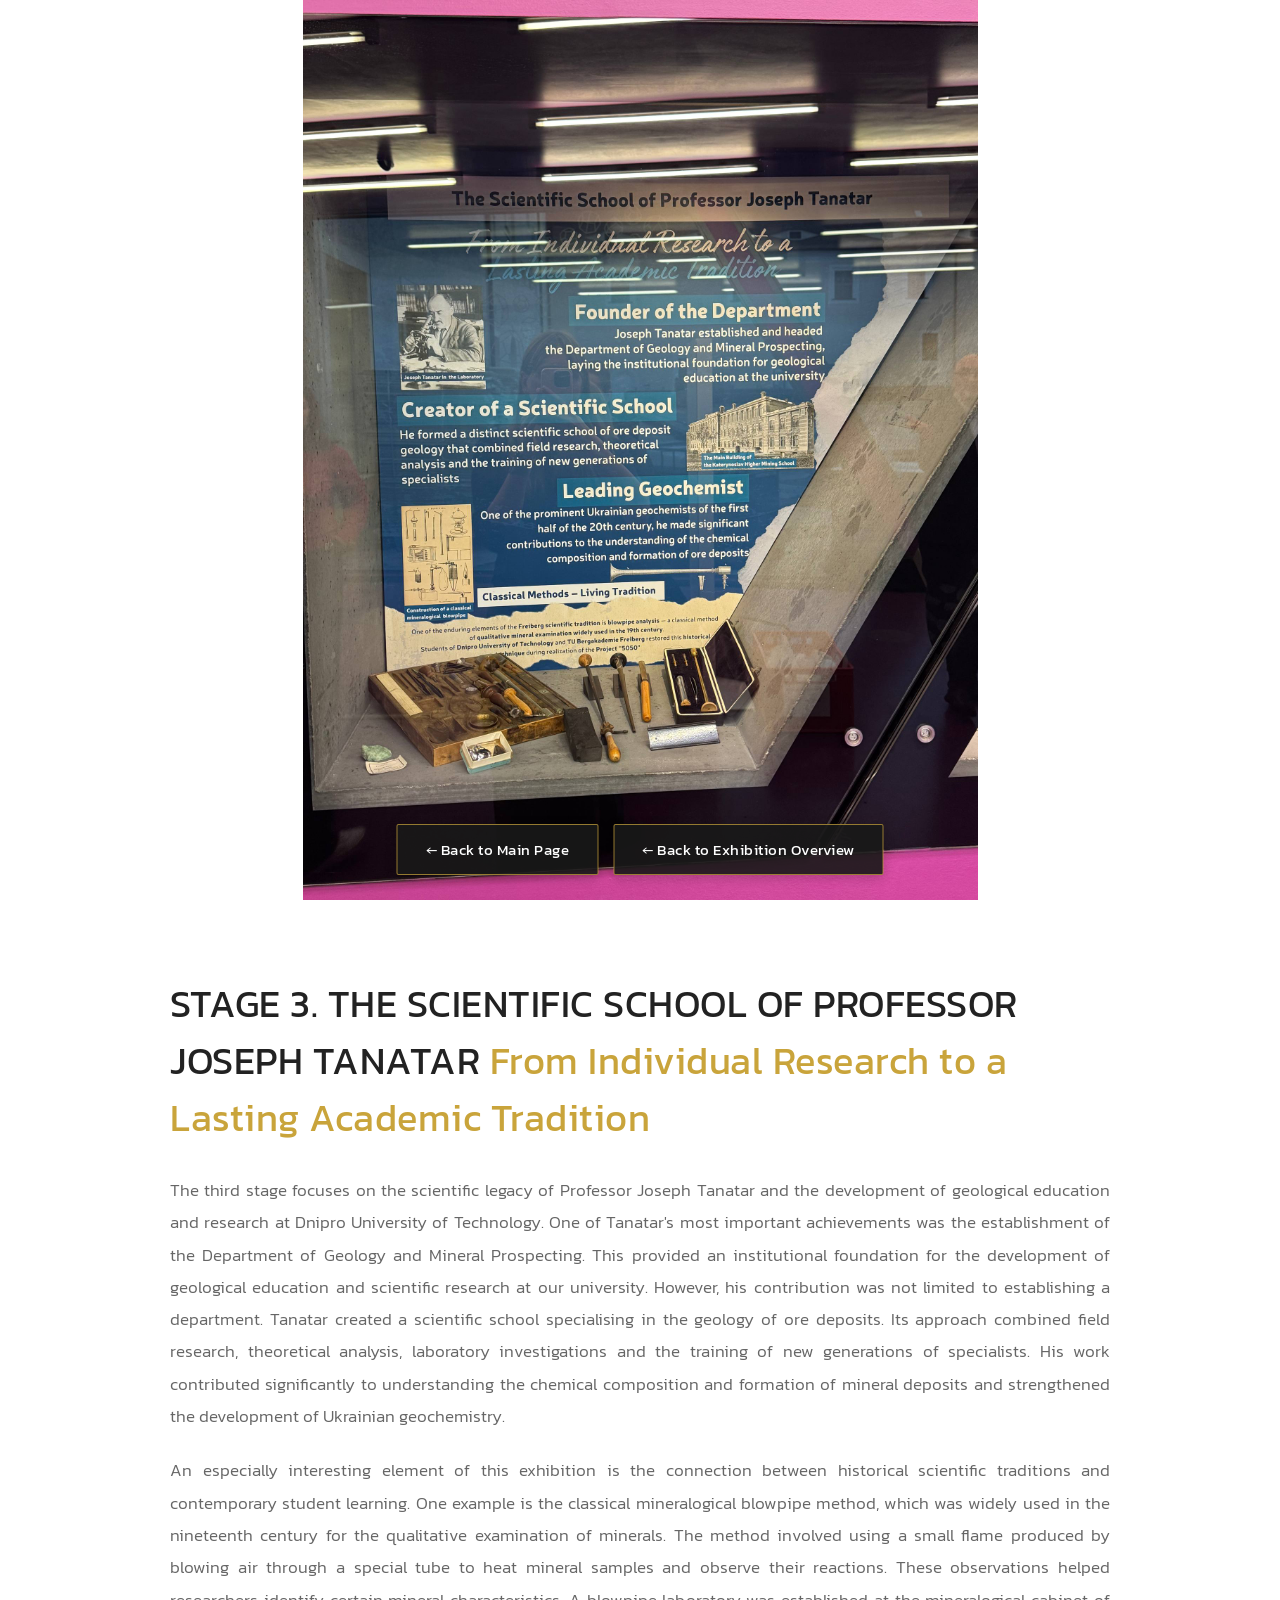
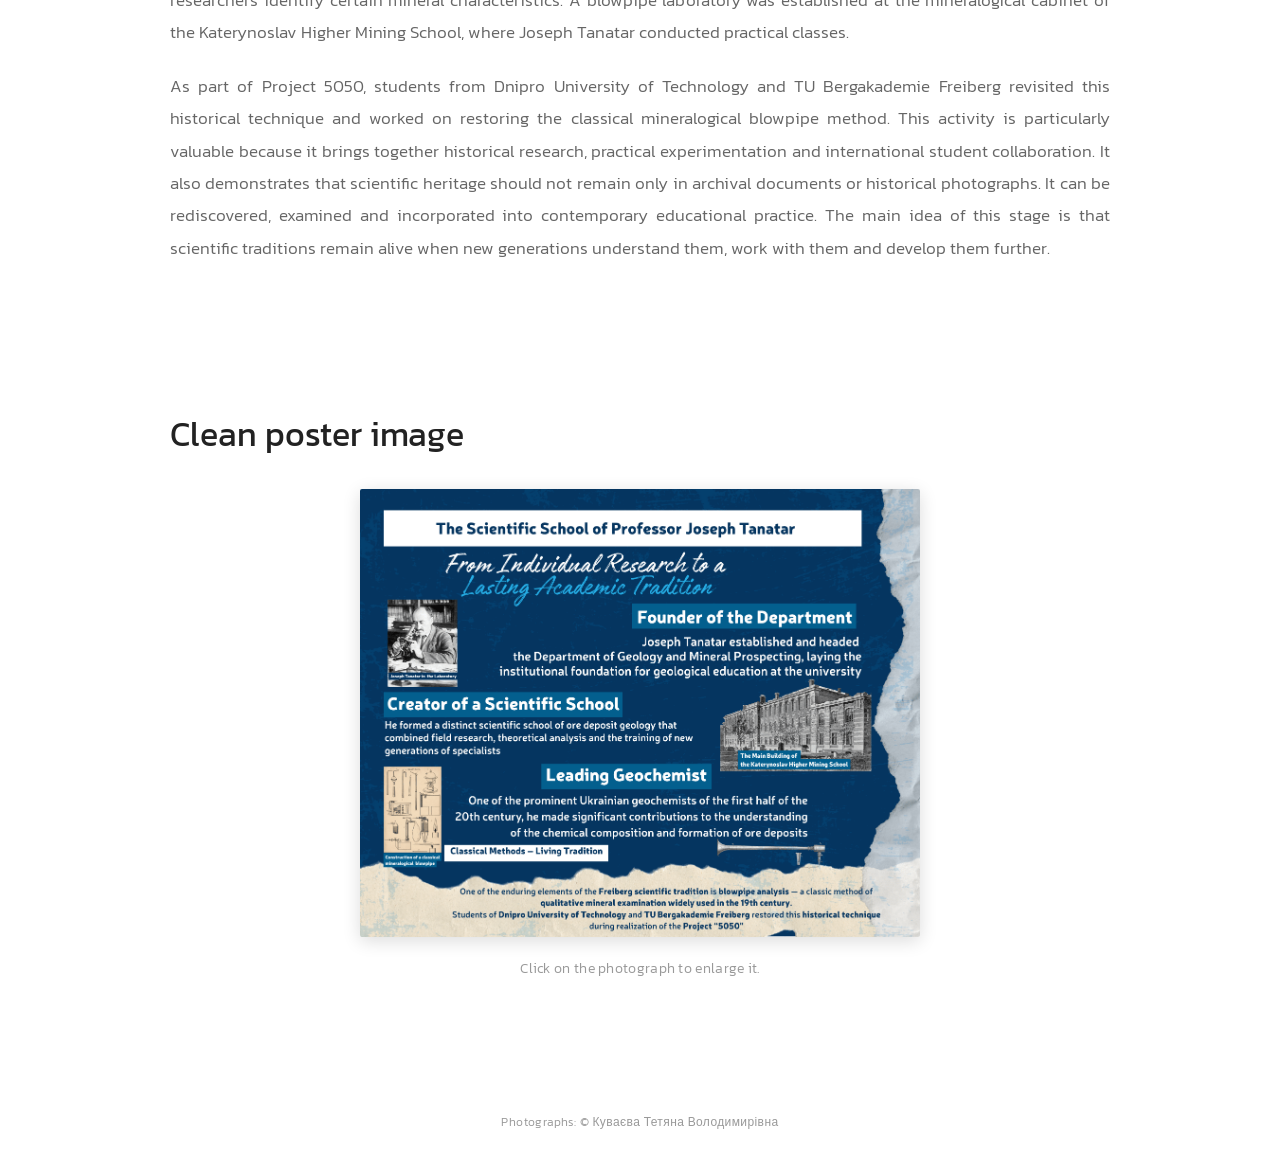
<file: box-3.html>
<!DOCTYPE html>
<html lang="en">
<head>
    <meta charset="UTF-8">
    <meta name="viewport" content="width=device-width, initial-scale=1.0">

    <title>From individual research to a lasting academic tradition</title>

    <!-- PROJECT 5050 FONT -->
    <link href="https://fonts.googleapis.com/css?family=Kanit:100,200,300,400,500,600,700,800,900"
          rel="stylesheet">

    <style>

        /* ==================================
           GENERAL STYLE
           ================================== */

        html, body {
            width: 100%;
            min-height: 100%;
            margin: 0;
            padding: 0;
            font-family: 'Kanit', sans-serif;
        }

        body {
            overflow-x: hidden;
            background: #fff;
            color: #333;
            font-weight: 300;
        }


        /* ==================================
           OPENING FULL-WIDTH IMAGE
           ================================== */

      .image-container {
    width: 100%;
    height: 100vh;
    height: 100svh;
    margin: 0;
    overflow: hidden;
}

.image-container img {
    display: block;
    width: 100%;
    height: 100%;
    object-fit: contain;
    background: #fff;
    object-position: center center;
}


        /* ==================================
           TEXT SECTION
           ================================== */

        .text-section {
            max-width: 1000px;
            margin: 0 auto;
            padding: 75px 30px;
            box-sizing: border-box;
        }

        .text-section h2 {
            font-size: clamp(28px, 4vw, 38px);
            font-weight: 400;
            margin: 0 0 28px;
            color: #222;
            text-align: left;
            letter-spacing: 0.5px;
        }

        .text-section h2 em {
            color: #c9a43b;
            font-style: normal;
            font-weight: 400;
        }

        .text-section p {
            font-size: 17px;
            line-height: 1.9;
            font-weight: 300;
            margin: 0 0 22px;
            color: #666;
            text-align: justify;
        }

/* ==================================
   PHOTO CREDITS FOOTER
   ================================== */

.photo-credits {
    width: 100%;
    padding: 20px 20px 25px;
    box-sizing: border-box;

    text-align: center;

    font-family: 'Kanit', sans-serif;
    font-size: 12px;
    font-weight: 300;
    letter-spacing: 0.4px;

    color: #999;
    background: #fff;
}
        /* ==================================
           SMALL PHOTOGRAPH / GALLERY
           ================================== */

        .gallery-section {
            max-width: 1000px;
            margin: 0 auto;
            padding: 20px 30px 100px;
            box-sizing: border-box;
            text-align: center;
        }

        .gallery-section h2 {
            font-size: clamp(26px, 3vw, 34px);
            font-weight: 400;
            margin-bottom: 30px;
            color: #222;
            text-align: left;
        }

        .gallery-section h2 em {
            color: #c9a43b;
            font-style: normal;
        }

        .photo-trigger {
            display: inline-block;
            padding: 0;
            border: none;
            background: none;
            cursor: zoom-in;
            max-width: 560px;
            width: 100%;
        }

        .photo-trigger img {
            display: block;
            width: 100%;
            height: auto;
            max-height: 450px;
            object-fit: contain;
            border-radius: 2px;
            box-shadow: 0 4px 18px rgba(0,0,0,0.14);
            transition: transform 0.3s, box-shadow 0.3s;
        }

        .photo-trigger:hover img {
            transform: scale(1.02);
            box-shadow: 0 6px 24px rgba(0,0,0,0.2);
        }

        .photo-caption {
            margin-top: 15px;
            font-size: 14px;
            font-weight: 300;
            color: #999;
            letter-spacing: 0.3px;
        }


        /* ==================================
           ENLARGED PHOTO / LIGHTBOX
           ================================== */

        .lightbox {
            display: none;
            position: fixed;
            inset: 0;
            z-index: 1000;

            background: rgba(15,15,15,0.96);

            align-items: center;
            justify-content: center;

            padding: 55px 20px;
            box-sizing: border-box;
        }

        .lightbox.open {
            display: flex;
        }

        .lightbox img {
            max-width: 95%;
            max-height: 90vh;
            width: auto;
            height: auto;
            object-fit: contain;
        }

        .lightbox-close {
            position: absolute;
            top: 15px;
            right: 25px;

            color: #fff;
            background: transparent;
            border: none;

            font-family: 'Kanit', sans-serif;
            font-size: 42px;
            font-weight: 200;
            cursor: pointer;
            line-height: 1;
        }

        .lightbox-close:hover {
            color: #c9a43b;
        }


   /* ==================================
   NAVIGATION BUTTONS
   ================================== */

.back-buttons {
    position: fixed;
    bottom: 25px;
    left: 50%;
    transform: translateX(-50%);
    z-index: 20;

    display: flex;
    justify-content: center;
    gap: 15px;
}

.back-button {
    display: inline-block;
    padding: 13px 28px;
    border-radius: 2px;

    background: rgba(25,25,25,0.9);
    color: white;
    text-decoration: none;

    font-family: 'Kanit', sans-serif;
    font-size: 15px;
    font-weight: 400;
    letter-spacing: 0.5px;

    border: 1px solid rgba(201,164,59,0.7);

    box-shadow: 0 3px 12px rgba(0,0,0,0.2);

    transition: background 0.3s, color 0.3s;
}

.back-button:hover {
    background: #c9a43b;
    color: #222;
}


        /* ==================================
           MOBILE ADJUSTMENTS
           ================================== */

        @media (max-width: 600px) {

            .text-section {
                padding: 45px 22px;
            }

            .text-section p {
                font-size: 16px;
                line-height: 1.8;
            }

            .gallery-section {
                padding: 15px 22px 85px;
            }

           .back-buttons {
    bottom: 18px;
    gap: 8px;
    width: 100%;
    padding: 0 10px;
    box-sizing: border-box;
}

.back-button {
    padding: 11px 14px;
    font-size: 13px;
    white-space: nowrap;
}

            .lightbox {
                padding: 45px 10px;
            }

            .lightbox-close {
                top: 12px;
                right: 15px;
            }
        }

    </style>
</head>


<body>


    <!-- ==================================
         1. FULL-WIDTH OPENING IMAGE
         ================================== -->

    <div class="image-container">

        <img
            src="img/box3.jpg"
            alt="Project background"
        >

    </div>


    <!-- ==================================
         2. TEXT SECTION
         ================================== -->

    <section class="text-section">

        <h2>STAGE 3. THE SCIENTIFIC SCHOOL OF PROFESSOR JOSEPH TANATAR <em>From Individual Research to a Lasting Academic Tradition</em></h2>

        <p>
            The third stage focuses on the scientific legacy of Professor Joseph Tanatar and the development of geological education and research at Dnipro University of Technology.
One of Tanatar's most important achievements was the establishment of the Department of Geology and Mineral Prospecting. This provided an institutional foundation for the development of geological education and scientific research at our university.
However, his contribution was not limited to establishing a department.
Tanatar created a scientific school specialising in the geology of ore deposits. Its approach combined field research, theoretical analysis, laboratory investigations and the training of new generations of specialists.
His work contributed significantly to understanding the chemical composition and formation of mineral deposits and strengthened the development of Ukrainian geochemistry.

        </p>

        <p>
            An especially interesting element of this exhibition is the connection between historical scientific traditions and contemporary student learning.
One example is the classical mineralogical blowpipe method, which was widely used in the nineteenth century for the qualitative examination of minerals.
The method involved using a small flame produced by blowing air through a special tube to heat mineral samples and observe their reactions. These observations helped researchers identify certain mineral characteristics.
A blowpipe laboratory was established at the mineralogical cabinet of the Katerynoslav Higher Mining School, where Joseph Tanatar conducted practical classes.

        </p>

        <p>
            As part of Project 5050, students from Dnipro University of Technology and TU Bergakademie Freiberg revisited this historical technique and worked on restoring the classical mineralogical blowpipe method.
This activity is particularly valuable because it brings together historical research, practical experimentation and international student collaboration.
It also demonstrates that scientific heritage should not remain only in archival documents or historical photographs. It can be rediscovered, examined and incorporated into contemporary educational practice.
The main idea of this stage is that scientific traditions remain alive when new generations understand them, work with them and develop them further.
    </p>

    </section>


    <!-- ==================================
         3. PHOTOGRAPH SECTION
         ================================== -->

    <section class="gallery-section">

        <h2>Clean poster image</h2>

        <button
            class="photo-trigger"
            id="photoTrigger"
            aria-label="Enlarge photograph"
        >

            <img
                src="img/3_box.png"
                alt="Historical photograph"
            >

        </button>

        <p class="photo-caption">
            Click on the photograph to enlarge it.
        </p>

    </section>


    <!-- ==================================
         4. ENLARGED PHOTOGRAPH
         ================================== -->

    <div
        class="lightbox"
        id="lightbox"
        role="dialog"
        aria-modal="true"
        aria-label="Enlarged photograph"
        aria-hidden="true"
    >

        <button
            class="lightbox-close"
            id="lightboxClose"
            aria-label="Close enlarged photograph"
        >
            &times;
        </button>

        <img
            src="img/3_box.png"
            alt="Enlarged historical photograph"
        >

    </div>


   <!-- ==================================
     5. NAVIGATION BUTTONS
     ================================== -->

<div class="back-buttons">

    <a href="index.html" class="back-button">
        &#8592; Back to Main Page
    </a>

    <a href="expo.html" class="back-button">
        &#8592; Back to Exhibition Overview
    </a>

</div>
<!-- ==================================
     6. PHOTO CREDITS FOOTER
     ================================== -->

<footer class="photo-credits">
    Photographs: © Куваєва Тетяна Володимирівна
</footer>



    <!-- ==================================
         6. PHOTO ENLARGEMENT INTERACTION
         ================================== -->

    <script>

        const photoTrigger =
            document.getElementById("photoTrigger");

        const lightbox =
            document.getElementById("lightbox");

        const lightboxClose =
            document.getElementById("lightboxClose");


        function openLightbox() {

            lightbox.classList.add("open");

            lightbox.setAttribute(
                "aria-hidden",
                "false"
            );

            document.body.style.overflow = "hidden";

            lightboxClose.focus();
        }


        function closeLightbox() {

            lightbox.classList.remove("open");

            lightbox.setAttribute(
                "aria-hidden",
                "true"
            );

            document.body.style.overflow = "";

            photoTrigger.focus();
        }


        photoTrigger.addEventListener(
            "click",
            openLightbox
        );


        lightboxClose.addEventListener(
            "click",
            closeLightbox
        );


        lightbox.addEventListener("click", (event) => {

            if (event.target === lightbox) {
                closeLightbox();
            }

        });


        document.addEventListener("keydown", (event) => {

            if (
                event.key === "Escape" &&
                lightbox.classList.contains("open")
            ) {
                closeLightbox();
            }

        });

    </script>

</body>
</html>
</file>
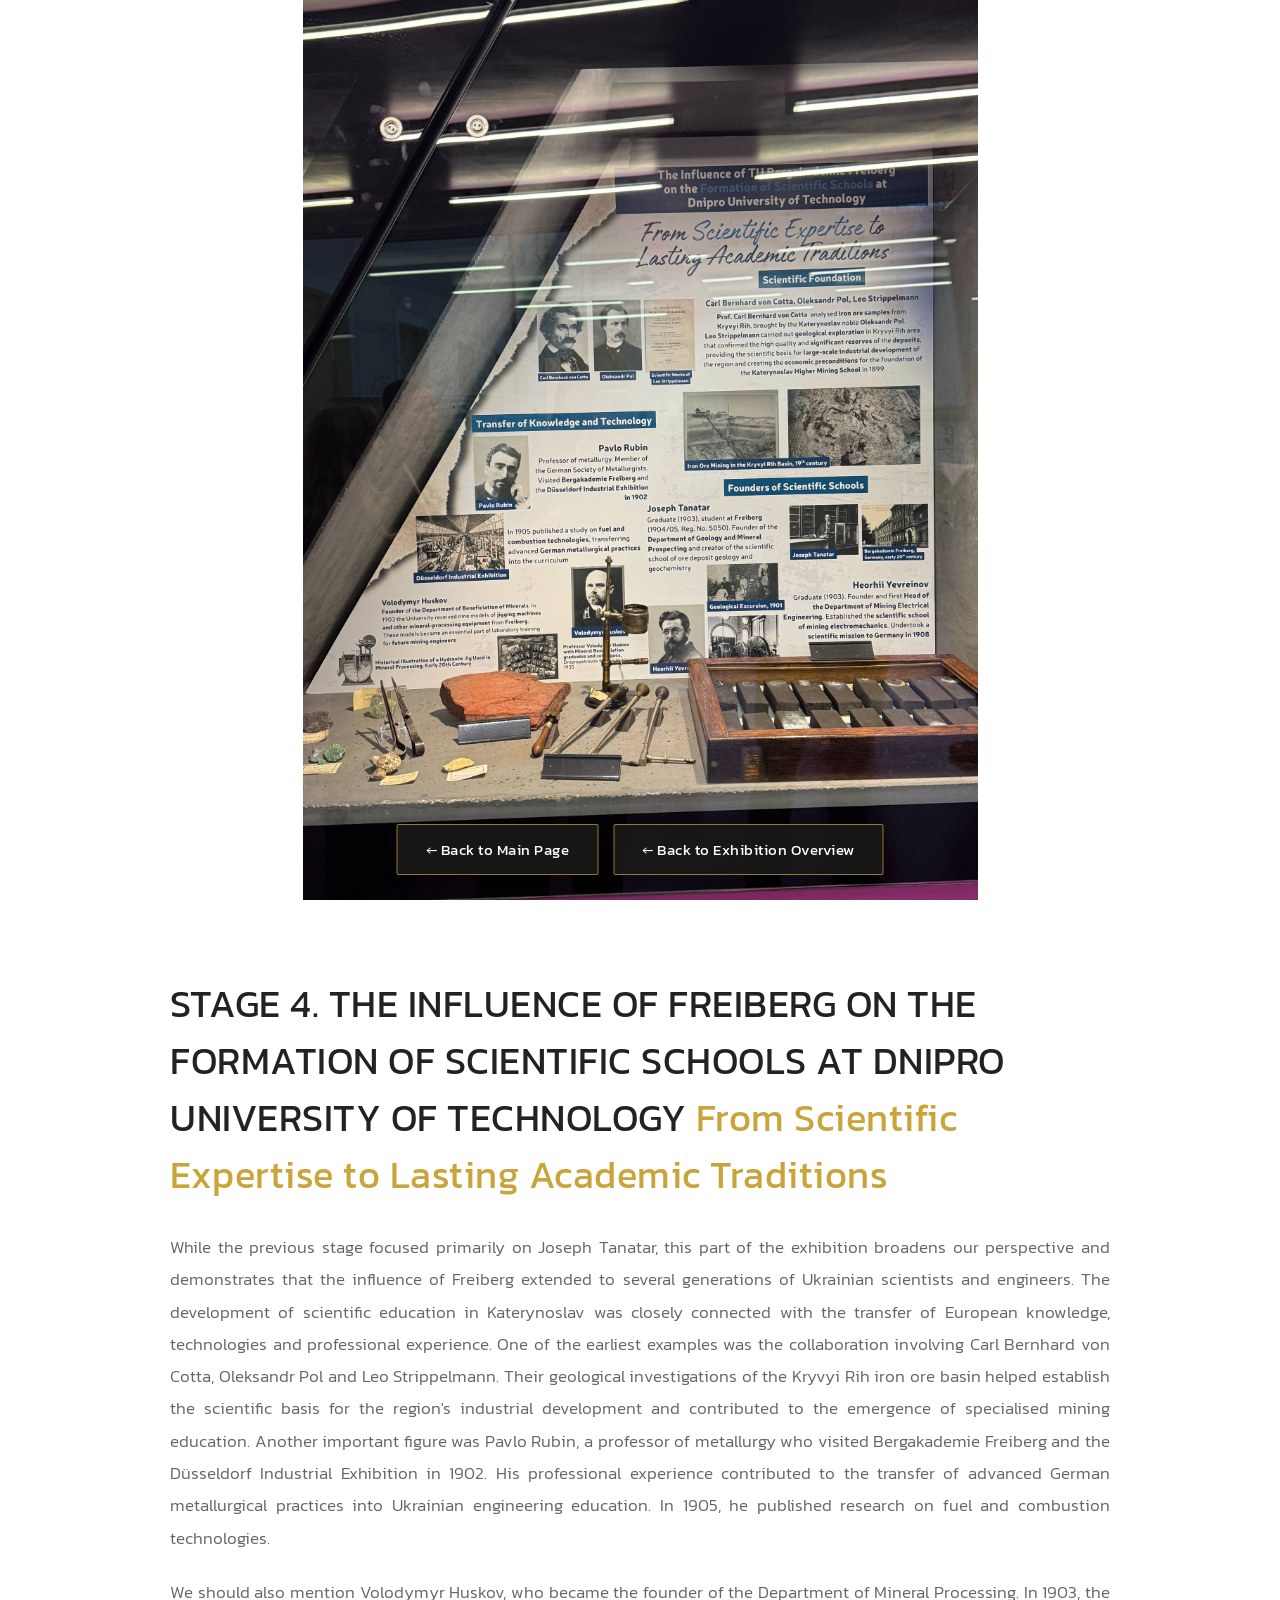
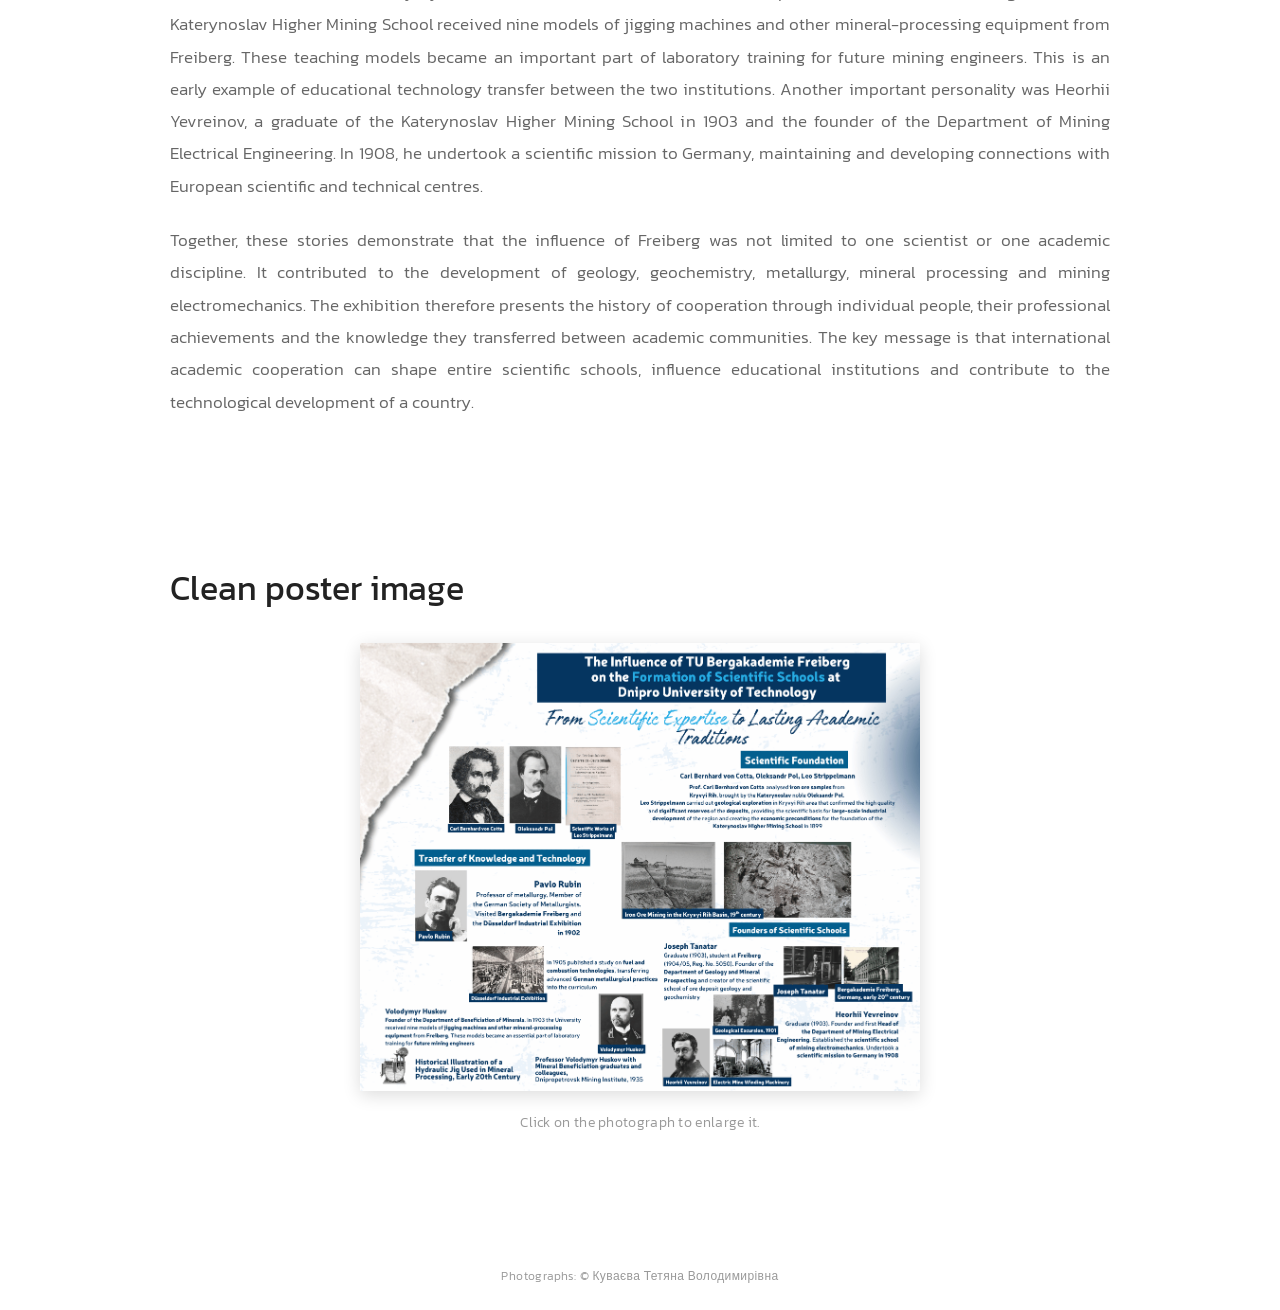
<file: box-4.html>
<!DOCTYPE html>
<html lang="en">
<head>
    <meta charset="UTF-8">
    <meta name="viewport" content="width=device-width, initial-scale=1.0">

    <title>Lasting academic traditions</title>

    <!-- PROJECT 5050 FONT -->
    <link href="https://fonts.googleapis.com/css?family=Kanit:100,200,300,400,500,600,700,800,900"
          rel="stylesheet">

    <style>

        /* ==================================
           GENERAL STYLE
           ================================== */

        html, body {
            width: 100%;
            min-height: 100%;
            margin: 0;
            padding: 0;
            font-family: 'Kanit', sans-serif;
        }

        body {
            overflow-x: hidden;
            background: #fff;
            color: #333;
            font-weight: 300;
        }


        /* ==================================
           OPENING FULL-WIDTH IMAGE
           ================================== */

      .image-container {
    width: 100%;
    height: 100vh;
    height: 100svh;
    margin: 0;
    overflow: hidden;
}

.image-container img {
    display: block;
    width: 100%;
    height: 100%;
    object-fit: contain;
    background: #fff;
    object-position: center center;
}

/* ==================================
   PHOTO CREDITS FOOTER
   ================================== */

.photo-credits {
    width: 100%;
    padding: 20px 20px 25px;
    box-sizing: border-box;

    text-align: center;

    font-family: 'Kanit', sans-serif;
    font-size: 12px;
    font-weight: 300;
    letter-spacing: 0.4px;

    color: #999;
    background: #fff;
}
        /* ==================================
           TEXT SECTION
           ================================== */

        .text-section {
            max-width: 1000px;
            margin: 0 auto;
            padding: 75px 30px;
            box-sizing: border-box;
        }

        .text-section h2 {
            font-size: clamp(28px, 4vw, 38px);
            font-weight: 400;
            margin: 0 0 28px;
            color: #222;
            text-align: left;
            letter-spacing: 0.5px;
        }

        .text-section h2 em {
            color: #c9a43b;
            font-style: normal;
            font-weight: 400;
        }

        .text-section p {
            font-size: 17px;
            line-height: 1.9;
            font-weight: 300;
            margin: 0 0 22px;
            color: #666;
            text-align: justify;
        }


        /* ==================================
           SMALL PHOTOGRAPH / GALLERY
           ================================== */

        .gallery-section {
            max-width: 1000px;
            margin: 0 auto;
            padding: 20px 30px 100px;
            box-sizing: border-box;
            text-align: center;
        }

        .gallery-section h2 {
            font-size: clamp(26px, 3vw, 34px);
            font-weight: 400;
            margin-bottom: 30px;
            color: #222;
            text-align: left;
        }

        .gallery-section h2 em {
            color: #c9a43b;
            font-style: normal;
        }

        .photo-trigger {
            display: inline-block;
            padding: 0;
            border: none;
            background: none;
            cursor: zoom-in;
            max-width: 560px;
            width: 100%;
        }

        .photo-trigger img {
            display: block;
            width: 100%;
            height: auto;
            max-height: 450px;
            object-fit: contain;
            border-radius: 2px;
            box-shadow: 0 4px 18px rgba(0,0,0,0.14);
            transition: transform 0.3s, box-shadow 0.3s;
        }

        .photo-trigger:hover img {
            transform: scale(1.02);
            box-shadow: 0 6px 24px rgba(0,0,0,0.2);
        }

        .photo-caption {
            margin-top: 15px;
            font-size: 14px;
            font-weight: 300;
            color: #999;
            letter-spacing: 0.3px;
        }


        /* ==================================
           ENLARGED PHOTO / LIGHTBOX
           ================================== */

        .lightbox {
            display: none;
            position: fixed;
            inset: 0;
            z-index: 1000;

            background: rgba(15,15,15,0.96);

            align-items: center;
            justify-content: center;

            padding: 55px 20px;
            box-sizing: border-box;
        }

        .lightbox.open {
            display: flex;
        }

        .lightbox img {
            max-width: 95%;
            max-height: 90vh;
            width: auto;
            height: auto;
            object-fit: contain;
        }

        .lightbox-close {
            position: absolute;
            top: 15px;
            right: 25px;

            color: #fff;
            background: transparent;
            border: none;

            font-family: 'Kanit', sans-serif;
            font-size: 42px;
            font-weight: 200;
            cursor: pointer;
            line-height: 1;
        }

        .lightbox-close:hover {
            color: #c9a43b;
        }


      /* ==================================
   NAVIGATION BUTTONS
   ================================== */

.back-buttons {
    position: fixed;
    bottom: 25px;
    left: 50%;
    transform: translateX(-50%);
    z-index: 20;

    display: flex;
    justify-content: center;
    gap: 15px;
}

.back-button {
    display: inline-block;
    padding: 13px 28px;
    border-radius: 2px;

    background: rgba(25,25,25,0.9);
    color: white;
    text-decoration: none;

    font-family: 'Kanit', sans-serif;
    font-size: 15px;
    font-weight: 400;
    letter-spacing: 0.5px;

    border: 1px solid rgba(201,164,59,0.7);

    box-shadow: 0 3px 12px rgba(0,0,0,0.2);

    transition: background 0.3s, color 0.3s;
}

.back-button:hover {
    background: #c9a43b;
    color: #222;
}


        /* ==================================
           MOBILE ADJUSTMENTS
           ================================== */

        @media (max-width: 600px) {

            .text-section {
                padding: 45px 22px;
            }

            .text-section p {
                font-size: 16px;
                line-height: 1.8;
            }

            .gallery-section {
                padding: 15px 22px 85px;
            }

           .back-buttons {
    bottom: 18px;
    gap: 8px;
    width: 100%;
    padding: 0 10px;
    box-sizing: border-box;
}

.back-button {
    padding: 11px 14px;
    font-size: 13px;
    white-space: nowrap;
}

            .lightbox {
                padding: 45px 10px;
            }

            .lightbox-close {
                top: 12px;
                right: 15px;
            }
        }

    </style>
</head>


<body>


    <!-- ==================================
         1. FULL-WIDTH OPENING IMAGE
         ================================== -->

    <div class="image-container">

        <img
            src="img/box4.jpg"
            alt="Project background"
        >

    </div>


    <!-- ==================================
         2. TEXT SECTION
         ================================== -->

    <section class="text-section">

        <h2>STAGE 4. THE INFLUENCE OF FREIBERG ON THE FORMATION OF SCIENTIFIC SCHOOLS AT DNIPRO UNIVERSITY OF TECHNOLOGY <em>From Scientific Expertise to Lasting Academic Traditions</em></h2>

        <p>
            While the previous stage focused primarily on Joseph Tanatar, this part of the exhibition broadens our perspective and demonstrates that the influence of Freiberg extended to several generations of Ukrainian scientists and engineers.
The development of scientific education in Katerynoslav was closely connected with the transfer of European knowledge, technologies and professional experience.
One of the earliest examples was the collaboration involving Carl Bernhard von Cotta, Oleksandr Pol and Leo Strippelmann.
Their geological investigations of the Kryvyi Rih iron ore basin helped establish the scientific basis for the region's industrial development and contributed to the emergence of specialised mining education.
Another important figure was Pavlo Rubin, a professor of metallurgy who visited Bergakademie Freiberg and the Düsseldorf Industrial Exhibition in 1902.
His professional experience contributed to the transfer of advanced German metallurgical practices into Ukrainian engineering education. In 1905, he published research on fuel and combustion technologies.

        </p>

        <p>
            We should also mention Volodymyr Huskov, who became the founder of the Department of Mineral Processing.
In 1903, the Katerynoslav Higher Mining School received nine models of jigging machines and other mineral-processing equipment from Freiberg. These teaching models became an important part of laboratory training for future mining engineers.
This is an early example of educational technology transfer between the two institutions.
Another important personality was Heorhii Yevreinov, a graduate of the Katerynoslav Higher Mining School in 1903 and the founder of the Department of Mining Electrical Engineering.
In 1908, he undertook a scientific mission to Germany, maintaining and developing connections with European scientific and technical centres.

        </p>

        <p>
            Together, these stories demonstrate that the influence of Freiberg was not limited to one scientist or one academic discipline.
It contributed to the development of geology, geochemistry, metallurgy, mineral processing and mining electromechanics.
The exhibition therefore presents the history of cooperation through individual people, their professional achievements and the knowledge they transferred between academic communities.
The key message is that international academic cooperation can shape entire scientific schools, influence educational institutions and contribute to the technological development of a country.
     </p>

    </section>


    <!-- ==================================
         3. PHOTOGRAPH SECTION
         ================================== -->

    <section class="gallery-section">

        <h2>Clean poster image</h2>

        <button
            class="photo-trigger"
            id="photoTrigger"
            aria-label="Enlarge photograph"
        >

            <img
                src="img/4_box.png"
                alt="Historical photograph"
            >

        </button>

        <p class="photo-caption">
            Click on the photograph to enlarge it.
        </p>

    </section>


    <!-- ==================================
         4. ENLARGED PHOTOGRAPH
         ================================== -->

    <div
        class="lightbox"
        id="lightbox"
        role="dialog"
        aria-modal="true"
        aria-label="Enlarged photograph"
        aria-hidden="true"
    >

        <button
            class="lightbox-close"
            id="lightboxClose"
            aria-label="Close enlarged photograph"
        >
            &times;
        </button>

        <img
            src="img/4_box.png"
            alt="Enlarged historical photograph"
        >

    </div>


<!-- ==================================
     5. NAVIGATION BUTTONS
     ================================== -->

<div class="back-buttons">

    <a href="index.html" class="back-button">
        &#8592; Back to Main Page
    </a>

    <a href="expo.html" class="back-button">
        &#8592; Back to Exhibition Overview
    </a>

</div>

<!-- ==================================
     6. PHOTO CREDITS FOOTER
     ================================== -->

<footer class="photo-credits">
    Photographs: © Куваєва Тетяна Володимирівна
</footer>

    <!-- ==================================
         6. PHOTO ENLARGEMENT INTERACTION
         ================================== -->

    <script>

        const photoTrigger =
            document.getElementById("photoTrigger");

        const lightbox =
            document.getElementById("lightbox");

        const lightboxClose =
            document.getElementById("lightboxClose");


        function openLightbox() {

            lightbox.classList.add("open");

            lightbox.setAttribute(
                "aria-hidden",
                "false"
            );

            document.body.style.overflow = "hidden";

            lightboxClose.focus();
        }


        function closeLightbox() {

            lightbox.classList.remove("open");

            lightbox.setAttribute(
                "aria-hidden",
                "true"
            );

            document.body.style.overflow = "";

            photoTrigger.focus();
        }


        photoTrigger.addEventListener(
            "click",
            openLightbox
        );


        lightboxClose.addEventListener(
            "click",
            closeLightbox
        );


        lightbox.addEventListener("click", (event) => {

            if (event.target === lightbox) {
                closeLightbox();
            }

        });


        document.addEventListener("keydown", (event) => {

            if (
                event.key === "Escape" &&
                lightbox.classList.contains("open")
            ) {
                closeLightbox();
            }

        });

    </script>

</body>
</html>
</file>
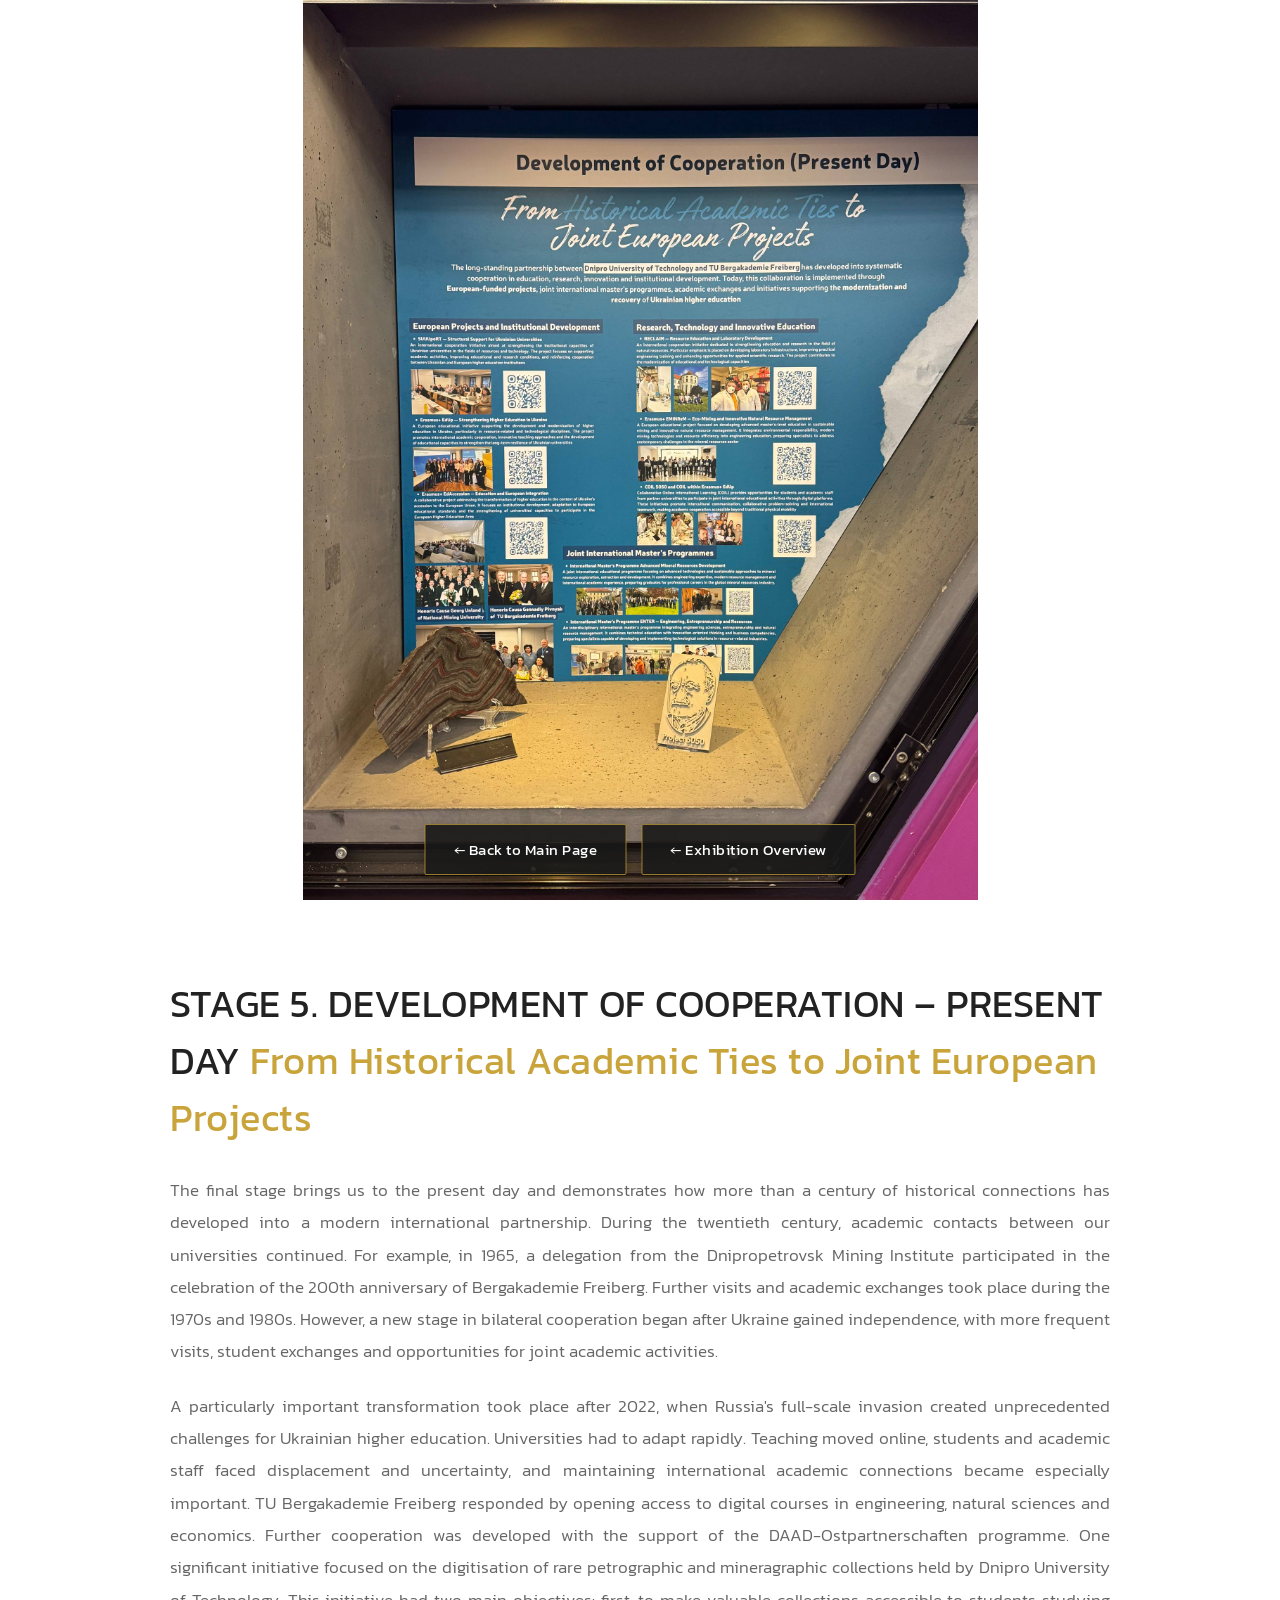
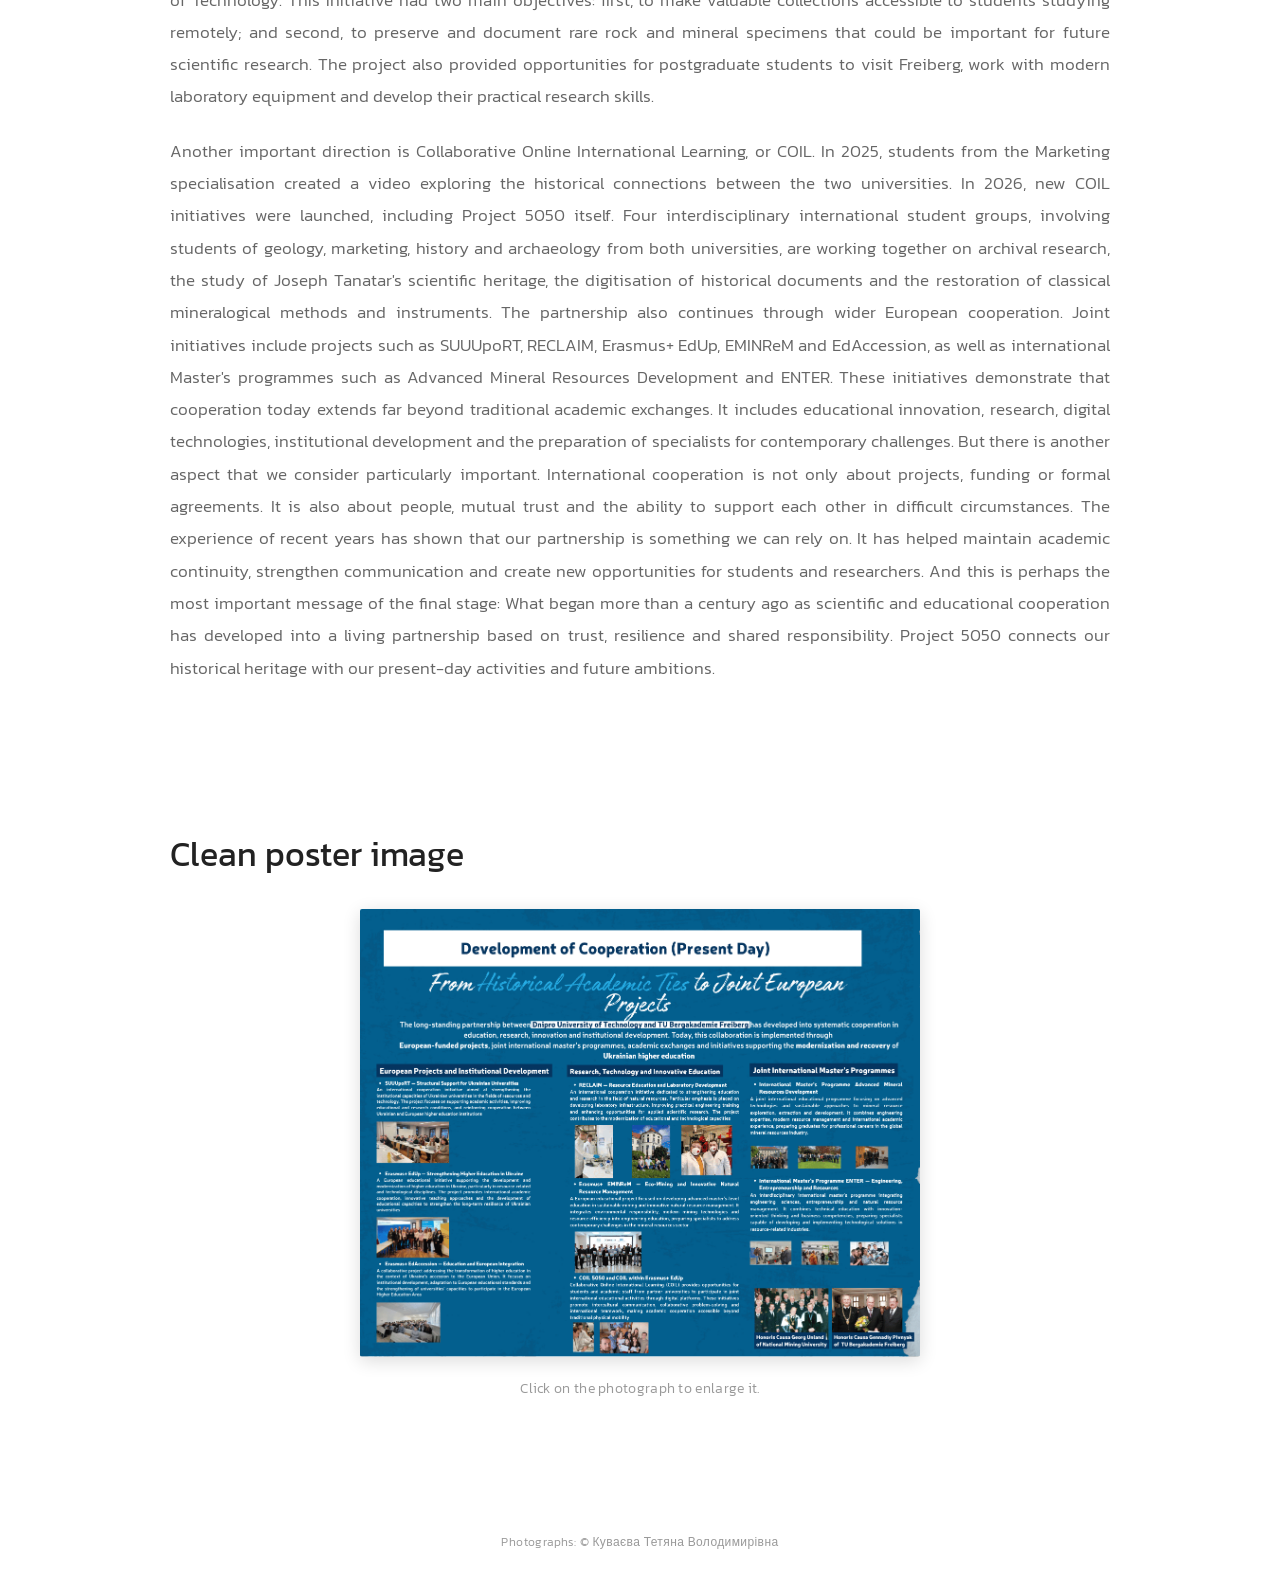
<file: box-5.html>
<!DOCTYPE html>
<html lang="en">
<head>
    <meta charset="UTF-8">
    <meta name="viewport" content="width=device-width, initial-scale=1.0">

    <title>Partnership Dnipro and TUBAF</title>

    <!-- PROJECT 5050 FONT -->
    <link href="https://fonts.googleapis.com/css?family=Kanit:100,200,300,400,500,600,700,800,900"
          rel="stylesheet">

    <style>

        /* ==================================
           GENERAL STYLE
           ================================== */

        html, body {
            width: 100%;
            min-height: 100%;
            margin: 0;
            padding: 0;
            font-family: 'Kanit', sans-serif;
        }

        body {
            overflow-x: hidden;
            background: #fff;
            color: #333;
            font-weight: 300;
        }


        /* ==================================
           OPENING FULL-WIDTH IMAGE
           ================================== */

      .image-container {
    width: 100%;
    height: 100vh;
    height: 100svh;
    margin: 0;
    overflow: hidden;
}

.image-container img {
    display: block;
    width: 100%;
    height: 100%;
    object-fit: contain;
    background: #fff;
    object-position: center center;
}


        /* ==================================
           TEXT SECTION
           ================================== */

        .text-section {
            max-width: 1000px;
            margin: 0 auto;
            padding: 75px 30px;
            box-sizing: border-box;
        }

        .text-section h2 {
            font-size: clamp(28px, 4vw, 38px);
            font-weight: 400;
            margin: 0 0 28px;
            color: #222;
            text-align: left;
            letter-spacing: 0.5px;
        }

        .text-section h2 em {
            color: #c9a43b;
            font-style: normal;
            font-weight: 400;
        }

        .text-section p {
            font-size: 17px;
            line-height: 1.9;
            font-weight: 300;
            margin: 0 0 22px;
            color: #666;
            text-align: justify;
        }


        /* ==================================
           SMALL PHOTOGRAPH / GALLERY
           ================================== */

        .gallery-section {
            max-width: 1000px;
            margin: 0 auto;
            padding: 20px 30px 100px;
            box-sizing: border-box;
            text-align: center;
        }

        .gallery-section h2 {
            font-size: clamp(26px, 3vw, 34px);
            font-weight: 400;
            margin-bottom: 30px;
            color: #222;
            text-align: left;
        }

        .gallery-section h2 em {
            color: #c9a43b;
            font-style: normal;
        }

        .photo-trigger {
            display: inline-block;
            padding: 0;
            border: none;
            background: none;
            cursor: zoom-in;
            max-width: 560px;
            width: 100%;
        }

        .photo-trigger img {
            display: block;
            width: 100%;
            height: auto;
            max-height: 450px;
            object-fit: contain;
            border-radius: 2px;
            box-shadow: 0 4px 18px rgba(0,0,0,0.14);
            transition: transform 0.3s, box-shadow 0.3s;
        }

        .photo-trigger:hover img {
            transform: scale(1.02);
            box-shadow: 0 6px 24px rgba(0,0,0,0.2);
        }

        .photo-caption {
            margin-top: 15px;
            font-size: 14px;
            font-weight: 300;
            color: #999;
            letter-spacing: 0.3px;
        }

/* ==================================
   PHOTO CREDITS FOOTER
   ================================== */

.photo-credits {
    width: 100%;
    padding: 20px 20px 25px;
    box-sizing: border-box;

    text-align: center;

    font-family: 'Kanit', sans-serif;
    font-size: 12px;
    font-weight: 300;
    letter-spacing: 0.4px;

    color: #999;
    background: #fff;
}
        /* ==================================
           ENLARGED PHOTO / LIGHTBOX
           ================================== */

        .lightbox {
            display: none;
            position: fixed;
            inset: 0;
            z-index: 1000;

            background: rgba(15,15,15,0.96);

            align-items: center;
            justify-content: center;

            padding: 55px 20px;
            box-sizing: border-box;
        }

        .lightbox.open {
            display: flex;
        }

        .lightbox img {
            max-width: 95%;
            max-height: 90vh;
            width: auto;
            height: auto;
            object-fit: contain;
        }

        .lightbox-close {
            position: absolute;
            top: 15px;
            right: 25px;

            color: #fff;
            background: transparent;
            border: none;

            font-family: 'Kanit', sans-serif;
            font-size: 42px;
            font-weight: 200;
            cursor: pointer;
            line-height: 1;
        }

        .lightbox-close:hover {
            color: #c9a43b;
        }


     /* ==================================
   NAVIGATION BUTTONS
   ================================== */

.back-buttons {
    position: fixed;
    bottom: 25px;
    left: 50%;
    transform: translateX(-50%);
    z-index: 20;

    display: flex;
    justify-content: center;
    gap: 15px;
}

.back-button {
    display: inline-block;
    padding: 13px 28px;
    border-radius: 2px;

    background: rgba(25,25,25,0.9);
    color: white;
    text-decoration: none;

    font-family: 'Kanit', sans-serif;
    font-size: 15px;
    font-weight: 400;
    letter-spacing: 0.5px;

    border: 1px solid rgba(201,164,59,0.7);

    box-shadow: 0 3px 12px rgba(0,0,0,0.2);

    transition: background 0.3s, color 0.3s;
}

.back-button:hover {
    background: #c9a43b;
    color: #222;
}


        /* ==================================
           MOBILE ADJUSTMENTS
           ================================== */

        @media (max-width: 600px) {

            .text-section {
                padding: 45px 22px;
            }

            .text-section p {
                font-size: 16px;
                line-height: 1.8;
            }

            .gallery-section {
                padding: 15px 22px 85px;
            }

      .back-buttons {
    bottom: 18px;
    gap: 8px;
    width: 100%;
    padding: 0 10px;
    box-sizing: border-box;
}

.back-button {
    padding: 11px 14px;
    font-size: 13px;
    white-space: nowrap;
}

            .lightbox {
                padding: 45px 10px;
            }

            .lightbox-close {
                top: 12px;
                right: 15px;
            }
        }

    </style>
</head>


<body>


    <!-- ==================================
         1. FULL-WIDTH OPENING IMAGE
         ================================== -->

    <div class="image-container">

        <img
            src="img/box5.jpg"
            alt="Project background"
        >

    </div>


    <!-- ==================================
         2. TEXT SECTION
         ================================== -->

    <section class="text-section">

        <h2>STAGE 5. DEVELOPMENT OF COOPERATION – PRESENT DAY <em>From Historical Academic Ties to Joint European Projects</em></h2>

        <p>
            The final stage brings us to the present day and demonstrates how more than a century of historical connections has developed into a modern international partnership.
During the twentieth century, academic contacts between our universities continued. For example, in 1965, a delegation from the Dnipropetrovsk Mining Institute participated in the celebration of the 200th anniversary of Bergakademie Freiberg. Further visits and academic exchanges took place during the 1970s and 1980s.
However, a new stage in bilateral cooperation began after Ukraine gained independence, with more frequent visits, student exchanges and opportunities for joint academic activities.

        </p>

        <p>
            A particularly important transformation took place after 2022, when Russia's full-scale invasion created unprecedented challenges for Ukrainian higher education.
Universities had to adapt rapidly. Teaching moved online, students and academic staff faced displacement and uncertainty, and maintaining international academic connections became especially important.
TU Bergakademie Freiberg responded by opening access to digital courses in engineering, natural sciences and economics. Further cooperation was developed with the support of the DAAD-Ostpartnerschaften programme.
One significant initiative focused on the digitisation of rare petrographic and mineragraphic collections held by Dnipro University of Technology.
This initiative had two main objectives: first, to make valuable collections accessible to students studying remotely; and second, to preserve and document rare rock and mineral specimens that could be important for future scientific research.
The project also provided opportunities for postgraduate students to visit Freiberg, work with modern laboratory equipment and develop their practical research skills.

        </p>

        <p>
            Another important direction is Collaborative Online International Learning, or COIL.
In 2025, students from the Marketing specialisation created a video exploring the historical connections between the two universities.
In 2026, new COIL initiatives were launched, including Project 5050 itself.
Four interdisciplinary international student groups, involving students of geology, marketing, history and archaeology from both universities, are working together on archival research, the study of Joseph Tanatar's scientific heritage, the digitisation of historical documents and the restoration of classical mineralogical methods and instruments.
The partnership also continues through wider European cooperation.
Joint initiatives include projects such as SUUUpoRT, RECLAIM, Erasmus+ EdUp, EMINReM and EdAccession, as well as international Master's programmes such as Advanced Mineral Resources Development and ENTER.
These initiatives demonstrate that cooperation today extends far beyond traditional academic exchanges. It includes educational innovation, research, digital technologies, institutional development and the preparation of specialists for contemporary challenges.
But there is another aspect that we consider particularly important.
International cooperation is not only about projects, funding or formal agreements. It is also about people, mutual trust and the ability to support each other in difficult circumstances.
The experience of recent years has shown that our partnership is something we can rely on. It has helped maintain academic continuity, strengthen communication and create new opportunities for students and researchers.
And this is perhaps the most important message of the final stage:
What began more than a century ago as scientific and educational cooperation has developed into a living partnership based on trust, resilience and shared responsibility.
Project 5050 connects our historical heritage with our present-day activities and future ambitions.
       </p>

    </section>


    <!-- ==================================
         3. PHOTOGRAPH SECTION
         ================================== -->

    <section class="gallery-section">

        <h2>Clean poster image</h2>

        <button
            class="photo-trigger"
            id="photoTrigger"
            aria-label="Enlarge photograph"
        >

            <img
                src="img/5_box.png"
                alt="Historical photograph"
            >

        </button>

        <p class="photo-caption">
            Click on the photograph to enlarge it.
        </p>

    </section>


    <!-- ==================================
         4. ENLARGED PHOTOGRAPH
         ================================== -->

    <div
        class="lightbox"
        id="lightbox"
        role="dialog"
        aria-modal="true"
        aria-label="Enlarged photograph"
        aria-hidden="true"
    >

        <button
            class="lightbox-close"
            id="lightboxClose"
            aria-label="Close enlarged photograph"
        >
            &times;
        </button>

        <img
            src="img/5_box.png"
            alt="Enlarged historical photograph"
        >

    </div>


<!-- ==================================
     5. NAVIGATION BUTTONS
     ================================== -->

<div class="back-buttons">

    <a href="index.html" class="back-button">
        &#8592; Back to Main Page
    </a>

    <a href="expo.html" class="back-button">
        &#8592; Exhibition Overview
    </a>

</div>
<!-- ==================================
     6. PHOTO CREDITS FOOTER
     ================================== -->

<footer class="photo-credits">
    Photographs: © Куваєва Тетяна Володимирівна
</footer>


    <!-- ==================================
         6. PHOTO ENLARGEMENT INTERACTION
         ================================== -->

    <script>

        const photoTrigger =
            document.getElementById("photoTrigger");

        const lightbox =
            document.getElementById("lightbox");

        const lightboxClose =
            document.getElementById("lightboxClose");


        function openLightbox() {

            lightbox.classList.add("open");

            lightbox.setAttribute(
                "aria-hidden",
                "false"
            );

            document.body.style.overflow = "hidden";

            lightboxClose.focus();
        }


        function closeLightbox() {

            lightbox.classList.remove("open");

            lightbox.setAttribute(
                "aria-hidden",
                "true"
            );

            document.body.style.overflow = "";

            photoTrigger.focus();
        }


        photoTrigger.addEventListener(
            "click",
            openLightbox
        );


        lightboxClose.addEventListener(
            "click",
            closeLightbox
        );


        lightbox.addEventListener("click", (event) => {

            if (event.target === lightbox) {
                closeLightbox();
            }

        });


        document.addEventListener("keydown", (event) => {

            if (
                event.key === "Escape" &&
                lightbox.classList.contains("open")
            ) {
                closeLightbox();
            }

        });

    </script>

</body>
</html>
</file>
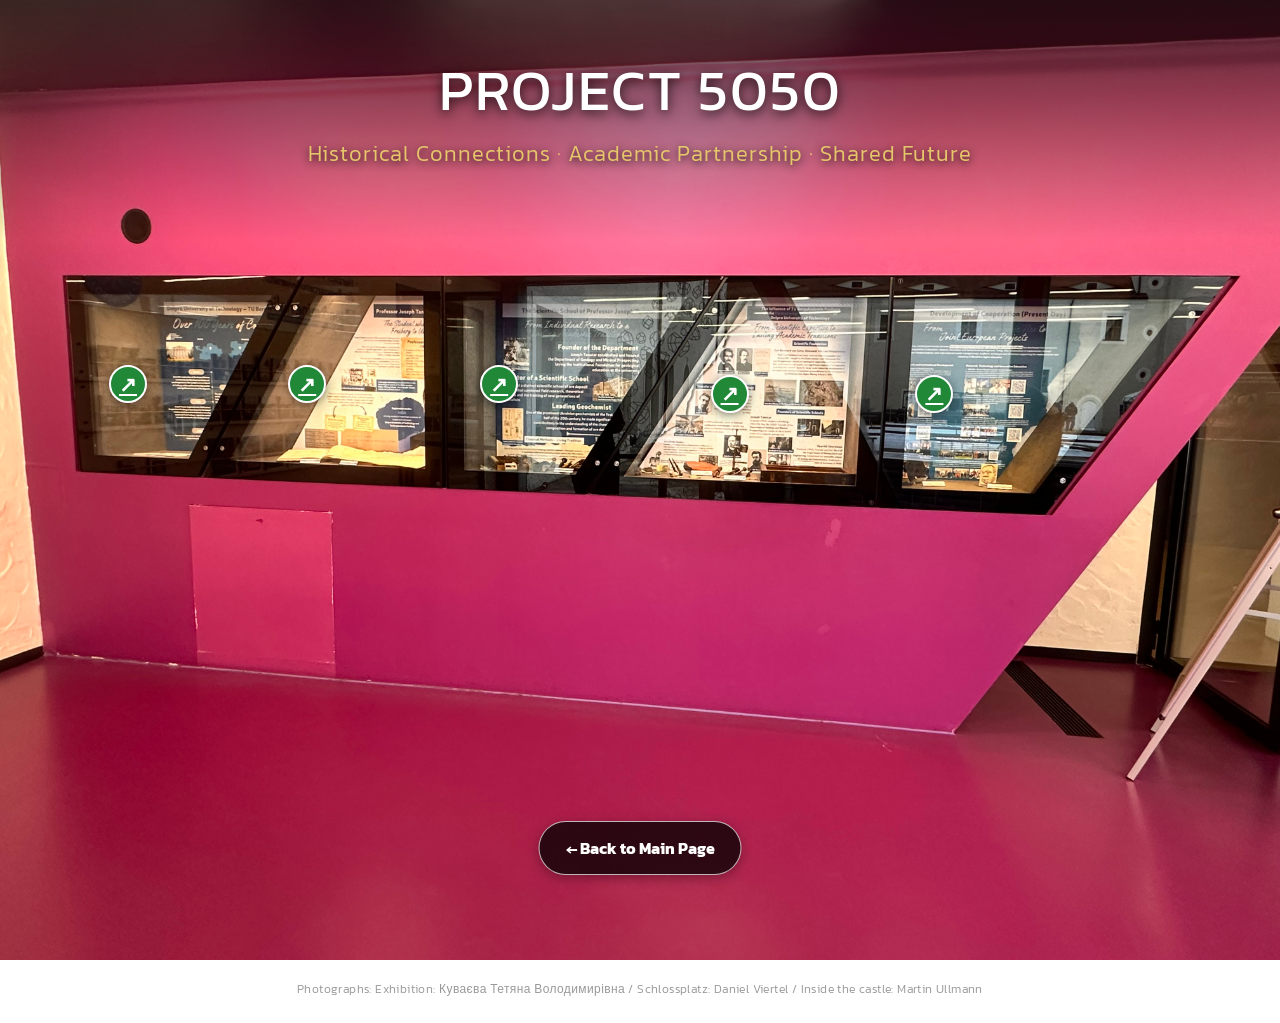
<file: expo.html>
<!DOCTYPE html>
<html lang="en">
<head>
    <meta charset="UTF-8">
    <meta name="viewport" content="width=device-width, initial-scale=1.0">

    <title>Project 5050 Exhibition</title>
<link href="https://fonts.googleapis.com/css?family=Kanit:100,200,300,400,500,600,700,800,900"
      rel="stylesheet">
    <style>
        html, body {
            width: 100%;
            min-height: 100%;
            margin: 0;
            padding: 0;
            font-family: 'Kanit', sans-serif;
        }

        body {
            overflow-x: hidden;
            background: #fff;
        }

        /* ==================================
           NORMAL IMAGE
           ================================== */

        .image-container {
            position: relative;
            width: 100%;
            max-width: 1600px;
            margin: 0 auto;
        }

        .image-container img {
            display: block;
            width: 100%;
            height: auto;
        }

        /* ==================================
           TOP TITLE AND SUBTITLE
           ================================== */

   .page-header {
    position: absolute;
    top: 0;
    left: 0;
    width: 100%;
    box-sizing: border-box;

    padding: 55px 20px 70px;
    text-align: center;

    color: white;

    background: linear-gradient(
        to bottom,
        rgba(15, 15, 15, 0.75),
        rgba(15, 15, 15, 0)
    );

    z-index: 10;
    pointer-events: none;
}

.page-header h1 {
    margin: 0 0 12px;

    font-family: 'Kanit', sans-serif;
    font-size: clamp(32px, 5vw, 58px);
    font-weight: 400;

    letter-spacing: 2px;
    line-height: 1.2;

    text-shadow: 0 3px 12px rgba(0, 0, 0, 0.8);
}

.page-header p {
    margin: 0;

    font-family: 'Kanit', sans-serif;
    font-size: clamp(15px, 2vw, 22px);
    font-weight: 300;

    letter-spacing: 1px;

    color: #e5c66b;

    text-shadow: 0 2px 8px rgba(0, 0, 0, 0.9);
}
/* ==================================
   PHOTO CREDITS FOOTER
   ================================== */

.photo-credits {
    width: 100%;
    padding: 20px 20px 25px;
    box-sizing: border-box;

    text-align: center;

    font-family: 'Kanit', sans-serif;
    font-size: 12px;
    font-weight: 300;
    letter-spacing: 0.4px;

    color: #999;
    background: #fff;
}
        /* ==================================
           BACK TO MAIN PAGE BUTTON
           ================================== */

        .back-button {
            position: fixed;
            bottom: 25px;
            left: 50%;
            transform: translateX(-50%);
            z-index: 20;

            display: inline-block;
            padding: 14px 26px;
            border-radius: 30px;

            background: rgba(0, 0, 0, 0.75);
            color: white;
            text-decoration: none;
            font-size: 16px;
            font-weight: bold;

            border: 1px solid rgba(255, 255, 255, 0.7);
            box-shadow: 0 3px 12px rgba(0, 0, 0, 0.3);

            transition: background 0.3s, transform 0.3s;
        }

        .back-button:hover {
            background: rgba(255, 255, 255, 0.95);
            color: #222;
            transform: translateX(-50%) translateY(-2px);
        }

        /* ==================================
           HOTSPOT BUTTONS
           ================================== */

        .hotspot-button {
            position: absolute;

            /* Coordinates are set individually below */
            left: var(--x);
            top: var(--y);
            transform: translate(-50%, -50%);

            width: 38px;
            height: 38px;
            padding: 0;
            border-radius: 50%;
            border: 2px solid white;

            display: flex;
            align-items: center;
            justify-content: center;

            color: white;
            font-family: Arial, sans-serif;
            font-size: 21px;
            font-weight: bold;
            line-height: 1;

            cursor: pointer;
            box-sizing: border-box;
            box-shadow: 0 2px 10px rgba(0, 0, 0, 0.5);

            transition: background 0.2s, box-shadow 0.2s;
            z-index: 5;
        }

        .hotspot-button:hover,
        .hotspot-button:focus-visible,
        .hotspot-button.active {
            box-shadow: 0 0 0 4px rgba(255, 255, 255, 0.35),
                        0 2px 10px rgba(0, 0, 0, 0.5);
        }

        /* Information button: blue */

        .info-hotspot {
            background: #1677c8;
        }

        .info-hotspot:hover,
        .info-hotspot.active {
            background: #09538e;
        }

        /* Link button: green */

        .link-hotspot {
            background: #218838;
        }

        .link-hotspot:hover {
            background: #145c26;
        }

        /* ==================================
           HOTSPOT TOOLTIP
           ================================== */

        .hotspot-tooltip {
            display: block;
            visibility: hidden;
            opacity: 0;

            position: absolute;
            left: 48px;
            top: 50%;
            transform: translateY(-50%);

            width: 220px;
            max-width: 65vw;
            box-sizing: border-box;
            padding: 12px 14px;

            background: rgba(0, 0, 0, 0.88);
            color: white;
            border: 1px solid rgba(255, 255, 255, 0.4);
            border-radius: 8px;

            font-size: 14px;
            font-weight: normal;
            line-height: 1.5;
            text-align: left;

            white-space: normal;
            overflow-wrap: anywhere;
            pointer-events: none;

            transition: opacity 0.2s;
            z-index: 1000;
        }

        /* Show tooltip on desktop hover */

        @media (hover: hover) and (pointer: fine) {
            .hotspot-button:hover .hotspot-tooltip {
                visibility: visible;
                opacity: 1;
            }
        }

        /* Show tooltip when activated by tap or keyboard */

        .hotspot-button.active .hotspot-tooltip,
        .hotspot-button:focus-visible .hotspot-tooltip {
            visibility: visible;
            opacity: 1;
        }

        /* ==================================
           MOBILE ADJUSTMENTS
           ================================== */

        @media (max-width: 600px) {
            .page-header {
    padding: 30px 15px 50px;
}

.page-header h1 {
    font-size: clamp(25px, 7vw, 36px);
    letter-spacing: 1px;
}

.page-header p {
    font-size: 13px;
    letter-spacing: 0.5px;
}

            .back-button {
                bottom: 18px;
                padding: 12px 22px;
                font-size: 14px;
                white-space: nowrap;
            }

            .hotspot-button {
                width: 34px;
                height: 34px;
                font-size: 19px;
            }

            .hotspot-tooltip {
                width: 170px;
                max-width: 65vw;
                font-size: 13px;
            }
        }
    </style>
</head>

<body>

    <!-- ==================================
         INTERACTIVE NORMAL IMAGE
         ================================== -->

    <div class="image-container">

        <img
            src="img/IMG_1665.jpeg"
            alt="Tanatar and historical context"
        >

        <!-- ==================================
             HOTSPOT 1: INFORMATION
             ================================== -->

     

        <!-- ==================================
             HOTSPOT 2: LINK
             ================================== -->
   <a
            class="hotspot-button link-hotspot"
            style="--x: 10%; --y: 40%;"
            href="box-1.html"
            target="_blank"
            rel="noopener noreferrer"
            aria-label="Open information about Box 1"
        >
            &#8599;
            <span class="hotspot-tooltip" role="tooltip">
                Info Box 1
            </span>
        </a>
   <a
            class="hotspot-button link-hotspot"
            style="--x: 24%; --y: 40%;"
            href="box-2.html"
            target="_blank"
            rel="noopener noreferrer"
            aria-label="Open information about Box 2"
        >
            &#8599;
            <span class="hotspot-tooltip" role="tooltip">
                Info Box 2
            </span>
        </a>
   <a
            class="hotspot-button link-hotspot"
            style="--x: 39%; --y: 40%;"
            href="box-3.html"
            target="_blank"
            rel="noopener noreferrer"
            aria-label="Open information about Box 3"
        >
            &#8599;
            <span class="hotspot-tooltip" role="tooltip">
                Info Box 3
            </span>
        </a>
   <a
            class="hotspot-button link-hotspot"
            style="--x: 57%; --y: 41%;"
            href="box-4.html"
            target="_blank"
            rel="noopener noreferrer"
            aria-label="Open information about Box 4"
        >
            &#8599;
            <span class="hotspot-tooltip" role="tooltip">
                Info Box 4
            </span>
        </a>
 <a
            class="hotspot-button link-hotspot"
            style="--x: 73%; --y: 41%;"
            href="box-5.html"
            target="_blank"
            rel="noopener noreferrer"
            aria-label="Open information about Box 5"
        >
            &#8599;
            <span class="hotspot-tooltip" role="tooltip">
                Info Box 5
            </span>
        </a>
</div>
 <!-- ==================================
     TITLE AND SUBTITLE
     ================================== -->

<header class="page-header">

    <h1>PROJECT 5050</h1>

    <p>
        Historical Connections · Academic Partnership · Shared Future
    </p>

</header>

    <!-- ==================================
         BACK TO MAIN PAGE
         ================================== -->

    <a href="index.html" class="back-button">
        &#8592; Back to Main Page
    </a>
<!-- ==================================
     6. PHOTO CREDITS FOOTER
     ================================== -->

<footer class="photo-credits">
    Photographs: Exhibition: Куваєва Тетяна Володимирівна / Schlossplatz: Daniel Viertel / Inside the castle: Martin Ullmann
</footer>

    <!-- ==================================
         MOBILE AND DESKTOP INTERACTIONS
         ================================== -->

    <script>
        const infoHotspots = document.querySelectorAll(
            ".info-hotspot"
        );

        infoHotspots.forEach((hotspot) => {

            hotspot.addEventListener("click", () => {

                const willOpen =
                    !hotspot.classList.contains("active");

                // Close all other information tooltips
                infoHotspots.forEach((other) => {
                    other.classList.remove("active");
                    other.setAttribute(
                        "aria-expanded",
                        "false"
                    );
                });

                // Toggle the selected tooltip
                if (willOpen) {
                    hotspot.classList.add("active");
                    hotspot.setAttribute(
                        "aria-expanded",
                        "true"
                    );
                }
            });

        });

        // Close tooltips when clicking outside a hotspot
        document.addEventListener("click", (event) => {

            if (event.target.closest(".info-hotspot")) {
                return;
            }

            infoHotspots.forEach((hotspot) => {
                hotspot.classList.remove("active");
                hotspot.setAttribute(
                    "aria-expanded",
                    "false"
                );
            });

        });

        // Close open tooltips with the Escape key
        document.addEventListener("keydown", (event) => {

            if (event.key === "Escape") {
                infoHotspots.forEach((hotspot) => {
                    hotspot.classList.remove("active");
                    hotspot.setAttribute(
                        "aria-expanded",
                        "false"
                    );
                });
            }

        });
    </script>

</body>
</html>
</file>
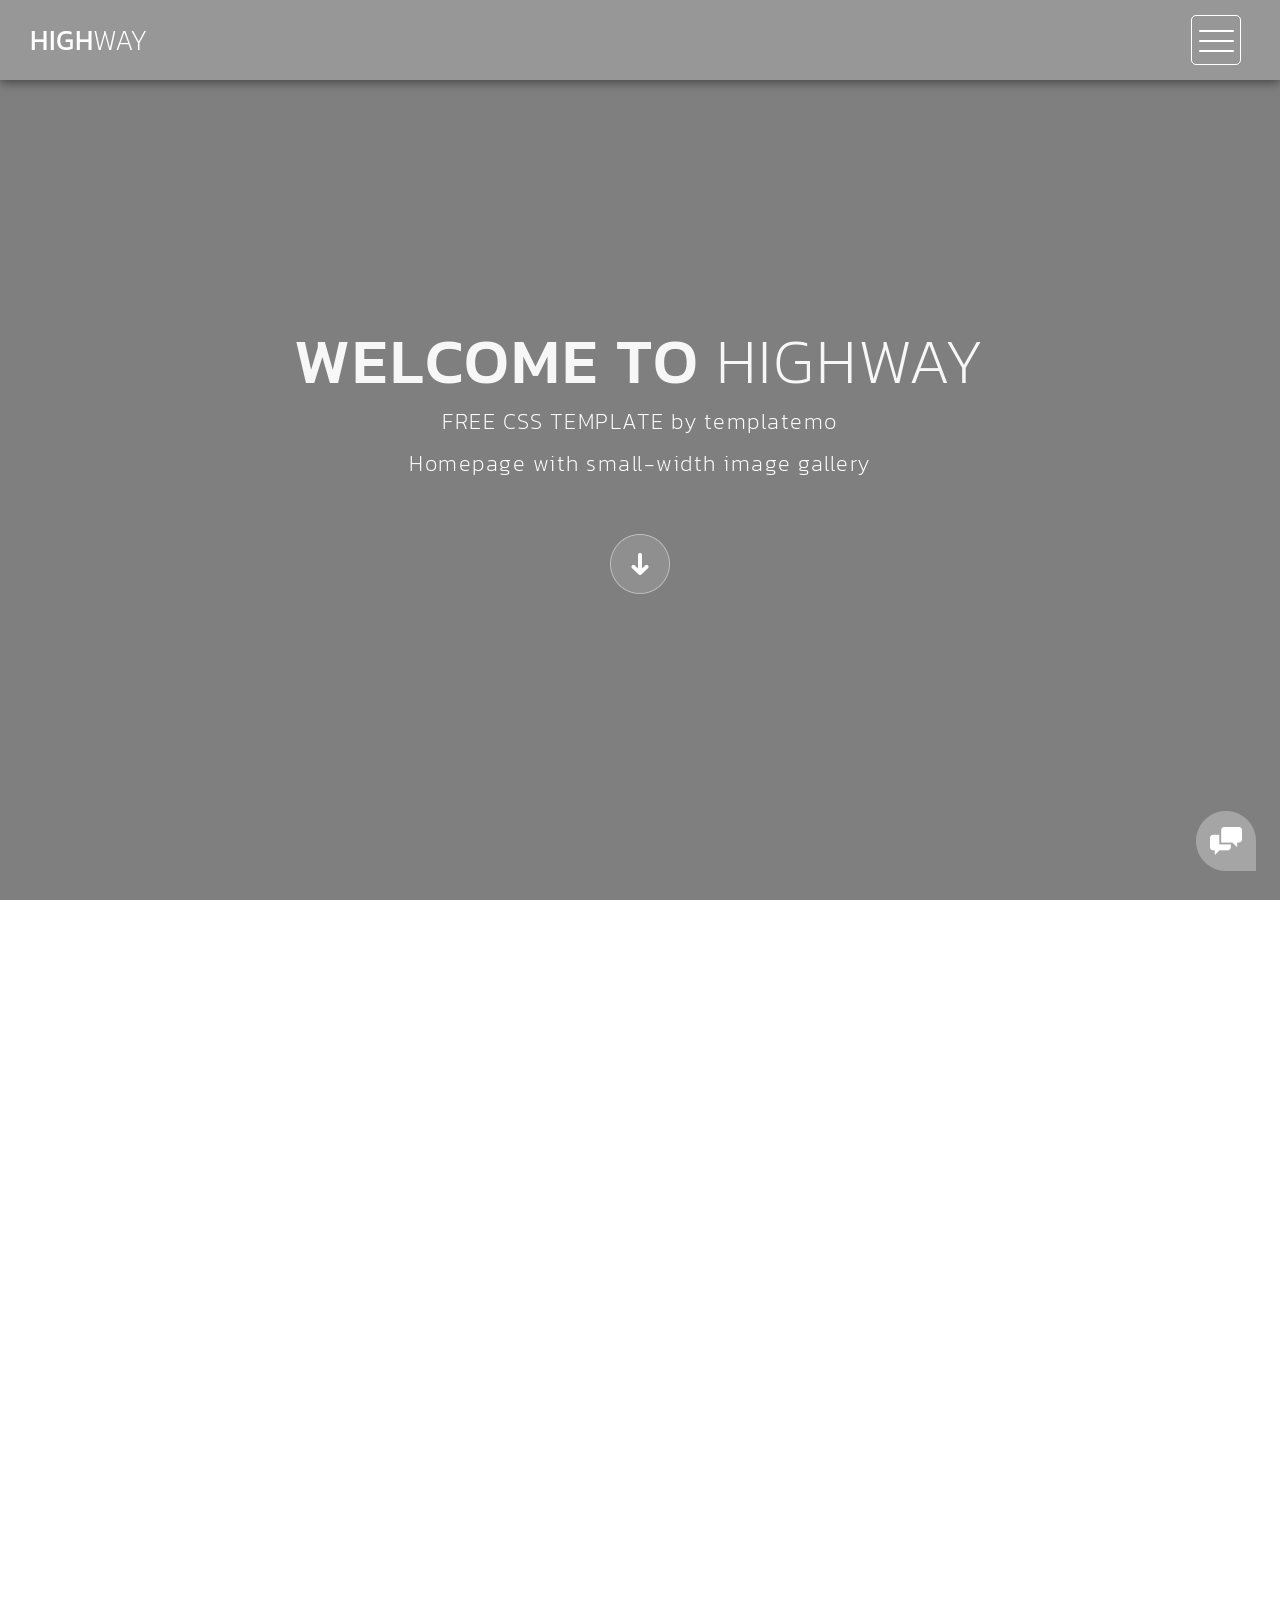
<file: grid.html>
<!DOCTYPE html>
<html>
    <head>
        <meta charset="utf-8">
        <meta http-equiv="X-UA-Compatible" content="IE=edge,chrome=1">
        <title>Highway Grid CSS Template</title>
<!-- 

Highway Template

https://templatemo.com/tm-520-highway

-->
        <meta name="description" content="">
        <meta name="viewport" content="width=device-width, initial-scale=1">
        <link rel="apple-touch-icon" href="apple-touch-icon.png">

        <link rel="stylesheet" href="css/bootstrap.min.css">
        <link rel="stylesheet" href="css/bootstrap-theme.min.css">
        <link rel="stylesheet" href="css/fontAwesome.css">
        <link rel="stylesheet" href="css/light-box.css">
        <link rel="stylesheet" href="css/templatemo-style.css">

        <link href="https://fonts.googleapis.com/css?family=Kanit:100,200,300,400,500,600,700,800,900" rel="stylesheet">

        <script src="js/vendor/modernizr-2.8.3-respond-1.4.2.min.js"></script>
    </head>

<body>

    <nav>
        <div class="logo">
            <a href="index.html">High<em>way</em></a>
        </div>
      <div class="menu-icon">
        <span></span>
      </div>
    </nav>

    <div id="video-container">
        <div class="video-overlay"></div>
        <div class="video-content">
            <div class="inner">
              <h1>Welcome to <em>Highway</em></h1>
              <p>FREE CSS TEMPLATE by templatemo</p>
              <p>Homepage with small-width image gallery</p>
                <div class="scroll-icon">
                    <a class="scrollTo" data-scrollTo="portfolio" href="#"><img src="img/scroll-icon.png" alt=""></a>
                </div>    
            </div>
        </div>
        <video autoplay="" loop="" muted>
        	<source src="highway-loop.mp4" type="video/mp4" />
        </video>
    </div>


    <div class="grid-portfolio" id="portfolio">
        <div class="container">
            <div class="row">
                <div class="col-md-4 col-sm-6">
                    <div class="portfolio-item">
                        <div class="thumb">
                            <a href="img/big_portfolio_item_4.png" data-lightbox="image-1"><div class="hover-effect">
                                <div class="hover-content">
                                    <h1>Biodiesel <em>squid</em></h1>
                                    <p>Awesome Subtittle Goes Here</p>
                                </div>
                            </div></a>
                            <div class="image">
                                <img src="img/portfolio_item_4.png">
                            </div>
                        </div>
                    </div>
                </div>
                <div class="col-md-4 col-sm-6">
                    <div class="portfolio-item">
                        <div class="thumb">
                            <a href="img/big_portfolio_item_2.png" data-lightbox="image-1"><div class="hover-effect">
                                <div class="hover-content">
                                    <h1>raclette <em>taxidermy</em></h1>
                                    <p>Awesome Subtittle Goes Here</p>
                                </div>
                            </div></a>
                            <div class="image">
                                <img src="img/portfolio_item_2.png">
                            </div>
                        </div>
                    </div>
                </div>
                <div class="col-md-4 col-sm-6">
                    <div class="portfolio-item">
                        <div class="thumb">
                            <a href="img/big_portfolio_item_3.png" data-lightbox="image-1"><div class="hover-effect">
                                <div class="hover-content">
                                    <h1>humblebrag <em>brunch</em></h1>
                                    <p>Awesome Subtittle Goes Here</p>
                                </div>
                            </div></a>
                            <div class="image">
                                <img src="img/portfolio_item_3.png">
                            </div>
                        </div>
                    </div>
                </div>
                <div class="col-md-4 col-sm-6">
                    <div class="portfolio-item">
                        <div class="thumb">
                            <a href="img/big_portfolio_item_1.png" data-lightbox="image-1"><div class="hover-effect">
                                <div class="hover-content">
                                    <h1>Succulents <em>chambray</em></h1>
                                    <p>Awesome Subtittle Goes Here</p>
                                </div>
                            </div></a>
                            <div class="image">
                                <img src="img/portfolio_item_1.png">
                            </div>
                        </div>
                    </div>
                </div>
                <div class="col-md-4 col-sm-6">
                    <div class="portfolio-item">
                        <div class="thumb">
                            <a href="img/big_portfolio_item_5.png" data-lightbox="image-1"><div class="hover-effect">
                                <div class="hover-content">
                                    <h1>freegan <em>aesthetic</em></h1>
                                    <p>Awesome Subtittle Goes Here</p>
                                </div>
                            </div></a>
                            <div class="image">
                                <img src="img/portfolio_item_5.png">
                            </div>
                        </div>
                    </div>
                </div>
                <div class="col-md-4 col-sm-6">
                    <div class="portfolio-item">
                        <div class="thumb">
                            <a href="img/big_portfolio_item_6.png" data-lightbox="image-1"><div class="hover-effect">
                                <div class="hover-content">
                                    <h1>taiyaki <em>vegan</em></h1>
                                    <p>Awesome Subtittle Goes Here</p>
                                </div>
                            </div></a>
                            <div class="image">
                                <img src="img/portfolio_item_6.png">
                            </div>
                        </div>
                    </div>
                </div>
                <div class="col-md-4 col-sm-6">
                    <div class="portfolio-item">
                        <div class="thumb">
                            <a href="img/big_portfolio_item_7.png" data-lightbox="image-1"><div class="hover-effect">
                                <div class="hover-content">
                                    <h1>Thundercats <em>santo</em></h1>
                                    <p>Awesome Subtittle Goes Here</p>
                                </div>
                            </div></a>
                            <div class="image">
                                <img src="img/portfolio_item_7.png">
                            </div>
                        </div>
                    </div>
                </div>
                <div class="col-md-4 col-sm-6">
                    <div class="portfolio-item">
                        <div class="thumb">
                            <a href="img/big_portfolio_item_8.png" data-lightbox="image-1"><div class="hover-effect">
                                <div class="hover-content">
                                    <h1>wayfarers <em>yuccie</em></h1>
                                    <p>Awesome Subtittle Goes Here</p>
                                </div>
                            </div></a>
                            <div class="image">
                                <img src="img/portfolio_item_8.png">
                            </div>
                        </div>
                    </div>
                </div>
                <div class="col-md-4 col-sm-6">
                    <div class="portfolio-item">
                        <div class="thumb">
                            <a href="img/big_portfolio_item_9.png" data-lightbox="image-1"><div class="hover-effect">
                                <div class="hover-content">
                                    <h1>disrupt <em>street</em></h1>
                                    <p>Awesome Subtittle Goes Here</p>
                                </div>
                            </div></a>
                            <div class="image">
                                <img src="img/portfolio_item_9.png">
                            </div>
                        </div>
                    </div>
                </div>
            </div>
            <div class="row">
                <div class="col-md-12">
                    <div class="load-more-button">
                        <a href="#">Load More</a>
                    </div>
                </div>
            </div>
            
        </div>
    </div>


    <footer>
        <div class="container-fluid">
            <div class="col-md-12">
                <p>Copyright &copy; 2018 Company Name 
    
    | Designed by TemplateMo</p>
            </div>
        </div>
    </footer>


      <!-- Modal button -->
    <div class="popup-icon">
      <button id="modBtn" class="modal-btn"><img src="img/contact-icon.png" alt=""></button>
    </div>  

    <!-- Modal -->
    <div id="modal" class="modal">
      <!-- Modal Content -->
      <div class="modal-content">
        <!-- Modal Header -->
        <div class="modal-header">
          <h3 class="header-title">Say hello to <em>Highway</em></h3>
          <div class="close-btn"><img src="img/close_contact.png" alt=""></div>    
        </div>
        <!-- Modal Body -->
        <div class="modal-body">
          <div class="col-md-6 col-md-offset-3">
            <form id="contact" action="" method="post">
                <div class="row">
                    <div class="col-md-12">
                      <fieldset>
                        <input name="name" type="text" class="form-control" id="name" placeholder="Your name..." required="">
                      </fieldset>
                    </div>
                    <div class="col-md-12">
                      <fieldset>
                        <input name="email" type="email" class="form-control" id="email" placeholder="Your email..." required="">
                      </fieldset>
                    </div>
                    <div class="col-md-12">
                      <fieldset>
                        <textarea name="message" rows="6" class="form-control" id="message" placeholder="Your message..." required=""></textarea>
                      </fieldset>
                    </div>
                    <div class="col-md-12">
                      <fieldset>
                        <button type="submit" id="form-submit" class="btn">Send Message Now</button>
                      </fieldset>
                    </div>
                </div>
            </form>
          </div>
        </div>
      </div>
    </div>

    

    <section class="overlay-menu">
      <div class="container">
        <div class="row">
          <div class="main-menu">
              <ul>
                  <li>
                      <a href="index.html">Home - Full-width</a>
                  </li>
                  <li>
                      <a href="masonry.html">Home - Masonry</a>
                  </li>
                  <li>
                      <a href="grid.html">Home - Small-width</a>
                  </li>
                  <li>
                      <a href="about.html">About Us</a>
                  </li>
                  <li>
                      <a href="blog.html">Blog Entries</a>
                  </li>
                  <li>
                      <a href="single-post.html">Single Post</a>
                  </li>
              </ul>
              <p>We create awesome templates for you</p>
          </div>
        </div>
      </div>
    </section>

    <script src="https://ajax.googleapis.com/ajax/libs/jquery/1.11.2/jquery.min.js"></script>
    <script>window.jQuery || document.write('<script src="js/vendor/jquery-1.11.2.min.js"><\/script>')</script>

    <script src="js/vendor/bootstrap.min.js"></script>
    
    <script src="js/plugins.js"></script>
    <script src="js/main.js"></script>

</body>
</html>
</file>
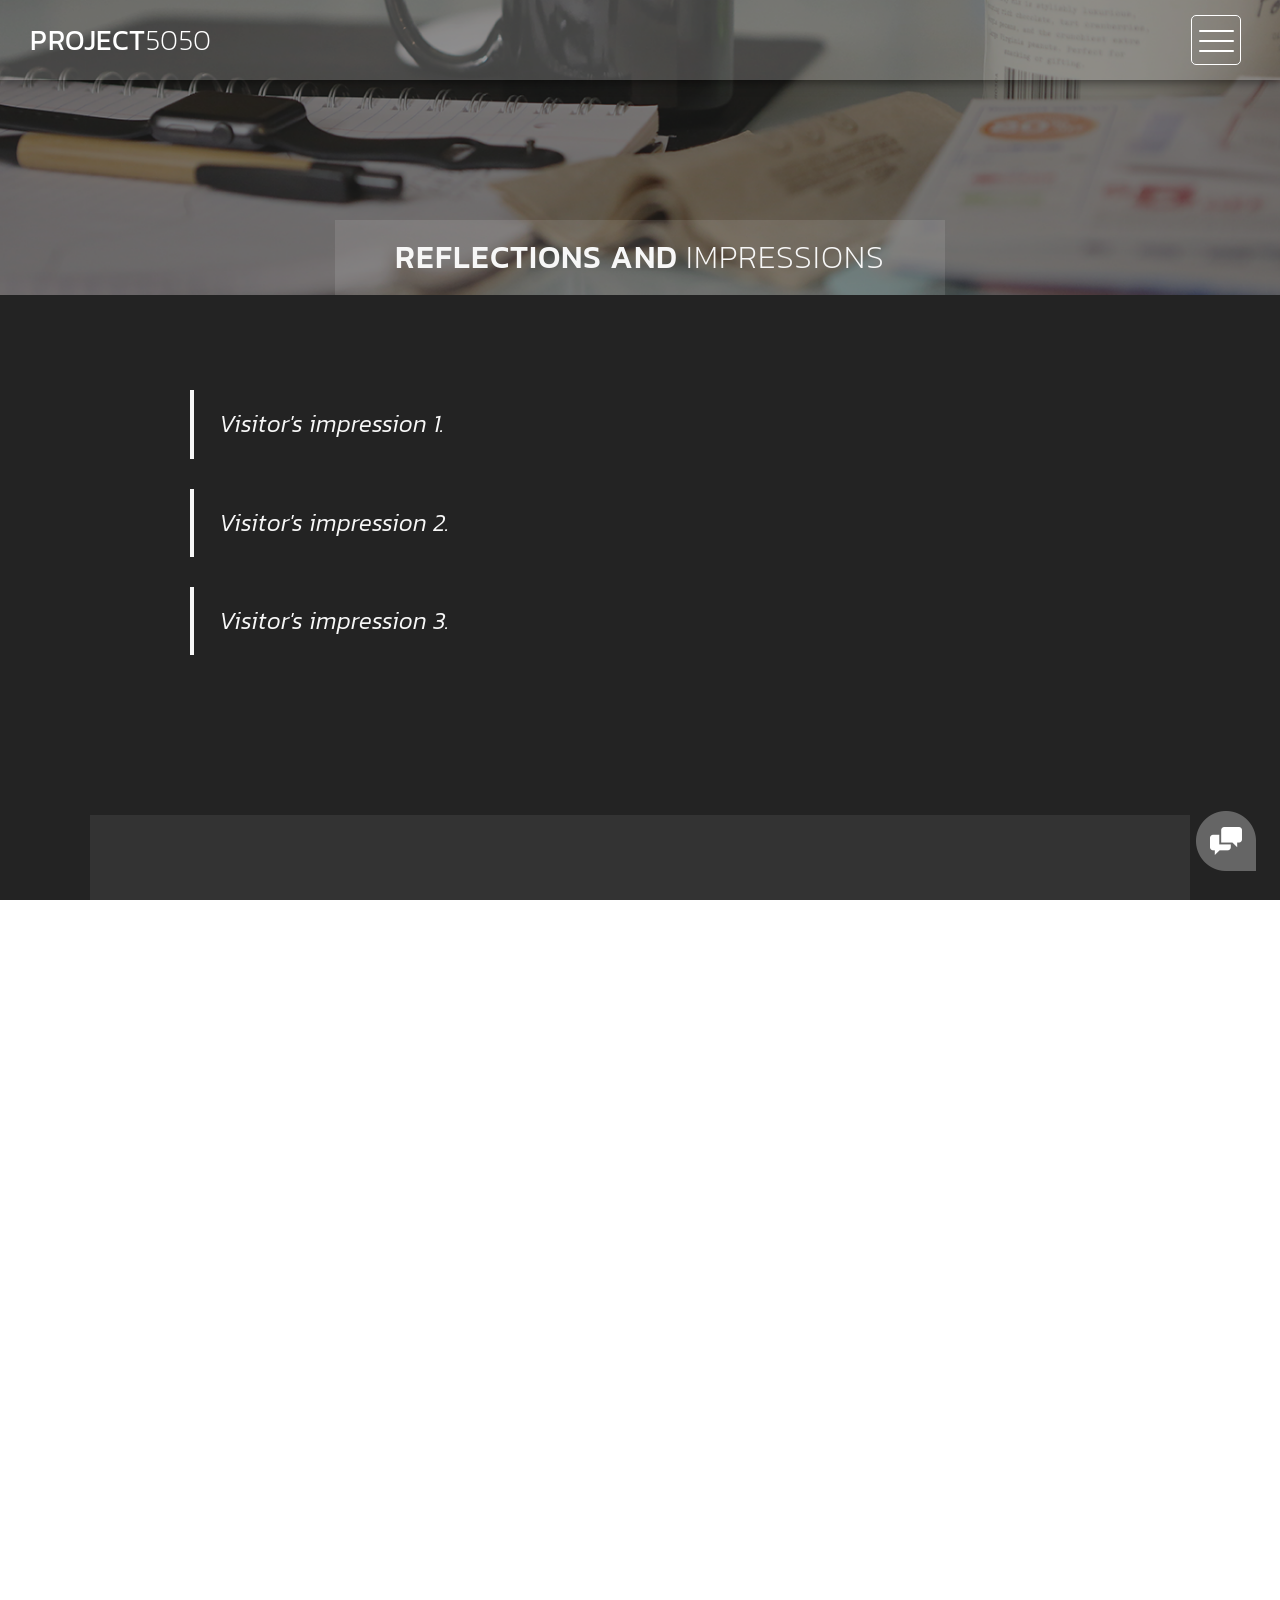
<file: impressions.html>
<!DOCTYPE html>
<html>
    <head>
        <meta charset="utf-8">
        <meta http-equiv="X-UA-Compatible" content="IE=edge,chrome=1">
        <title>Project 5050</title>
<!-- 

Highway Template

https://templatemo.com/tm-520-highway

-->
        <meta name="description" content="">
        <meta name="viewport" content="width=device-width, initial-scale=1">
        <link rel="apple-touch-icon" href="apple-touch-icon.png">

        <link rel="stylesheet" href="css/bootstrap.min.css">
        <link rel="stylesheet" href="css/bootstrap-theme.min.css">
        <link rel="stylesheet" href="css/fontAwesome.css">
        <link rel="stylesheet" href="css/light-box.css">
        <link rel="stylesheet" href="css/templatemo-style.css">

        <link href="https://fonts.googleapis.com/css?family=Kanit:100,200,300,400,500,600,700,800,900" rel="stylesheet">

        <script src="js/vendor/modernizr-2.8.3-respond-1.4.2.min.js"></script>
    </head>

<body class="impressions-page">

    <nav>
        <div class="logo">
            <a href="index.html">Project<em>5050</em></a>
        </div>
      <div class="menu-icon">
        <span></span>
      </div>
    </nav>

    <div class="page-heading">
        <div class="container">
            <div class="heading-content">
                <h1>Reflections and <em>Impressions</em></h1>
            </div>
        </div>
    </div>


<!-- Main content -->

<!-- 1. QUOTE SECTION -->
<section class="services quote-section">
    <div class="container">
        <div class="row">
            <div class="col-md-12">

                <blockquote class="exhibition-quote">
                    Visitor's impression 1.
                </blockquote>

                <blockquote class="exhibition-quote">
                    Visitor's impression 2.
                </blockquote>

                <blockquote class="exhibition-quote">
                    Visitor's impression 3.
                </blockquote>

            </div>
        </div>
    </div>
</section>


<!-- 2. VIDEO SECTION -->
<section class="services video-section">
    <div class="container">

        <div class="row">
            <div class="col-md-12">
                <div class="exhibition-video">

                    <video controls playsinline>
                        <source src="Video25.mp4"
                                type="video/mp4">
                        Your browser does not support video playback.
                    </video>

                </div>
            </div>
        </div>

    </div>
</section>


<!-- 3. PHOTO GALLERY SECTION -->
<section class="services gallery-section">
    <div class="container">

        <div class="row">

            <!-- Photo 1 -->
            <div class="col-md-4 col-sm-6">
                <div class="service-item">
                    <div class="icon">
                        <img src="img/portfolio_item_1.png"
                             alt="Exhibition photograph">
                    </div>
                </div>
            </div>

            <!-- Photo 2 -->
            <div class="col-md-4 col-sm-6">
                <div class="service-item">
                    <div class="icon">
                        <img src="img/portfolio_item_2.png"
                             alt="Exhibition photograph">
                    </div>
                </div>
            </div>

            <!-- Photo 3 -->
            <div class="col-md-4 col-sm-6">
                <div class="service-item">
                    <div class="icon">
                        <img src="img/portfolio_item_3.png"
                             alt="Exhibition photograph">
                    </div>
                </div>
            </div>

            <!-- Photo 4 -->
            <div class="col-md-4 col-sm-6">
                <div class="service-item">
                    <div class="icon">
                        <img src="img/portfolio_item_4.png"
                             alt="Exhibition photograph">
                    </div>
                </div>
            </div>

            <!-- Photo 5 -->
            <div class="col-md-4 col-sm-6">
                <div class="service-item">
                    <div class="icon">
                        <img src="img/portfolio_item_5.png"
                             alt="Exhibition photograph">
                    </div>
                </div>
            </div>

            <!-- Photo 6 -->
            <div class="col-md-4 col-sm-6">
                <div class="service-item">
                    <div class="icon">
                        <img src="img/portfolio_item_6.png"
                             alt="Exhibition photograph">
                    </div>
                </div>
            </div>

        </div>
    </div>
</section>



    <footer>
        <div class="container-fluid">
            <div class="col-md-12">
                <p>TU Bergakademie Freiberg  
    
    | Dnipro University of Technology</p>
            </div>
        </div>
    </footer>


      <!-- Modal button -->
    <div class="popup-icon">
      <button id="modBtn" class="modal-btn"><img src="img/contact-icon.png" alt=""></button>
    </div>  

    <!-- Modal -->
    <div id="modal" class="modal">
      <!-- Modal Content -->
      <div class="modal-content">
        <!-- Modal Header -->
        <div class="modal-header">
          <h3 class="header-title">Say hello to <em>Highway</em></h3>
          <div class="close-btn"><img src="img/close_contact.png" alt=""></div>    
        </div>
        <!-- Modal Body -->
        <div class="modal-body">
          <div class="col-md-6 col-md-offset-3">
            <form id="contact" action="" method="post">
                <div class="row">
                    <div class="col-md-12">
                      <fieldset>
                        <input name="name" type="text" class="form-control" id="name" placeholder="Your name..." required="">
                      </fieldset>
                    </div>
                    <div class="col-md-12">
                      <fieldset>
                        <input name="email" type="email" class="form-control" id="email" placeholder="Your email..." required="">
                      </fieldset>
                    </div>
                    <div class="col-md-12">
                      <fieldset>
                        <textarea name="message" rows="6" class="form-control" id="message" placeholder="Your message..." required=""></textarea>
                      </fieldset>
                    </div>
                    <div class="col-md-12">
                      <fieldset>
                        <button type="submit" id="form-submit" class="btn">Send Message Now</button>
                      </fieldset>
                    </div>
                </div>
            </form>
          </div>
        </div>
      </div>
    </div>

    

    <section class="overlay-menu">
      <div class="container">
        <div class="row">
          <div class="main-menu">
              <ul>
                  <li>
                      <a href="index.html">Home</a>
                  </li>
                 
                  <li>
                      <a href="about.html">About this exhibition</a>
                  </li>
                  <li>
                      <a href="guest-book.html">Guest book</a>
                  </li>
                  <li>
                      <a href="impressions.html">Reflections and impressions</a>
                  </li>
              </ul>
              <p>We create awesome templates for you</p>
          </div>
        </div>
      </div>
    </section>


    <script src="https://ajax.googleapis.com/ajax/libs/jquery/1.11.2/jquery.min.js"></script>
    <script>window.jQuery || document.write('<script src="js/vendor/jquery-1.11.2.min.js"><\/script>')</script>

    <script src="js/vendor/bootstrap.min.js"></script>
    
    <script src="js/plugins.js"></script>
    <script src="js/main.js"></script>

</body>
</html>
</file>
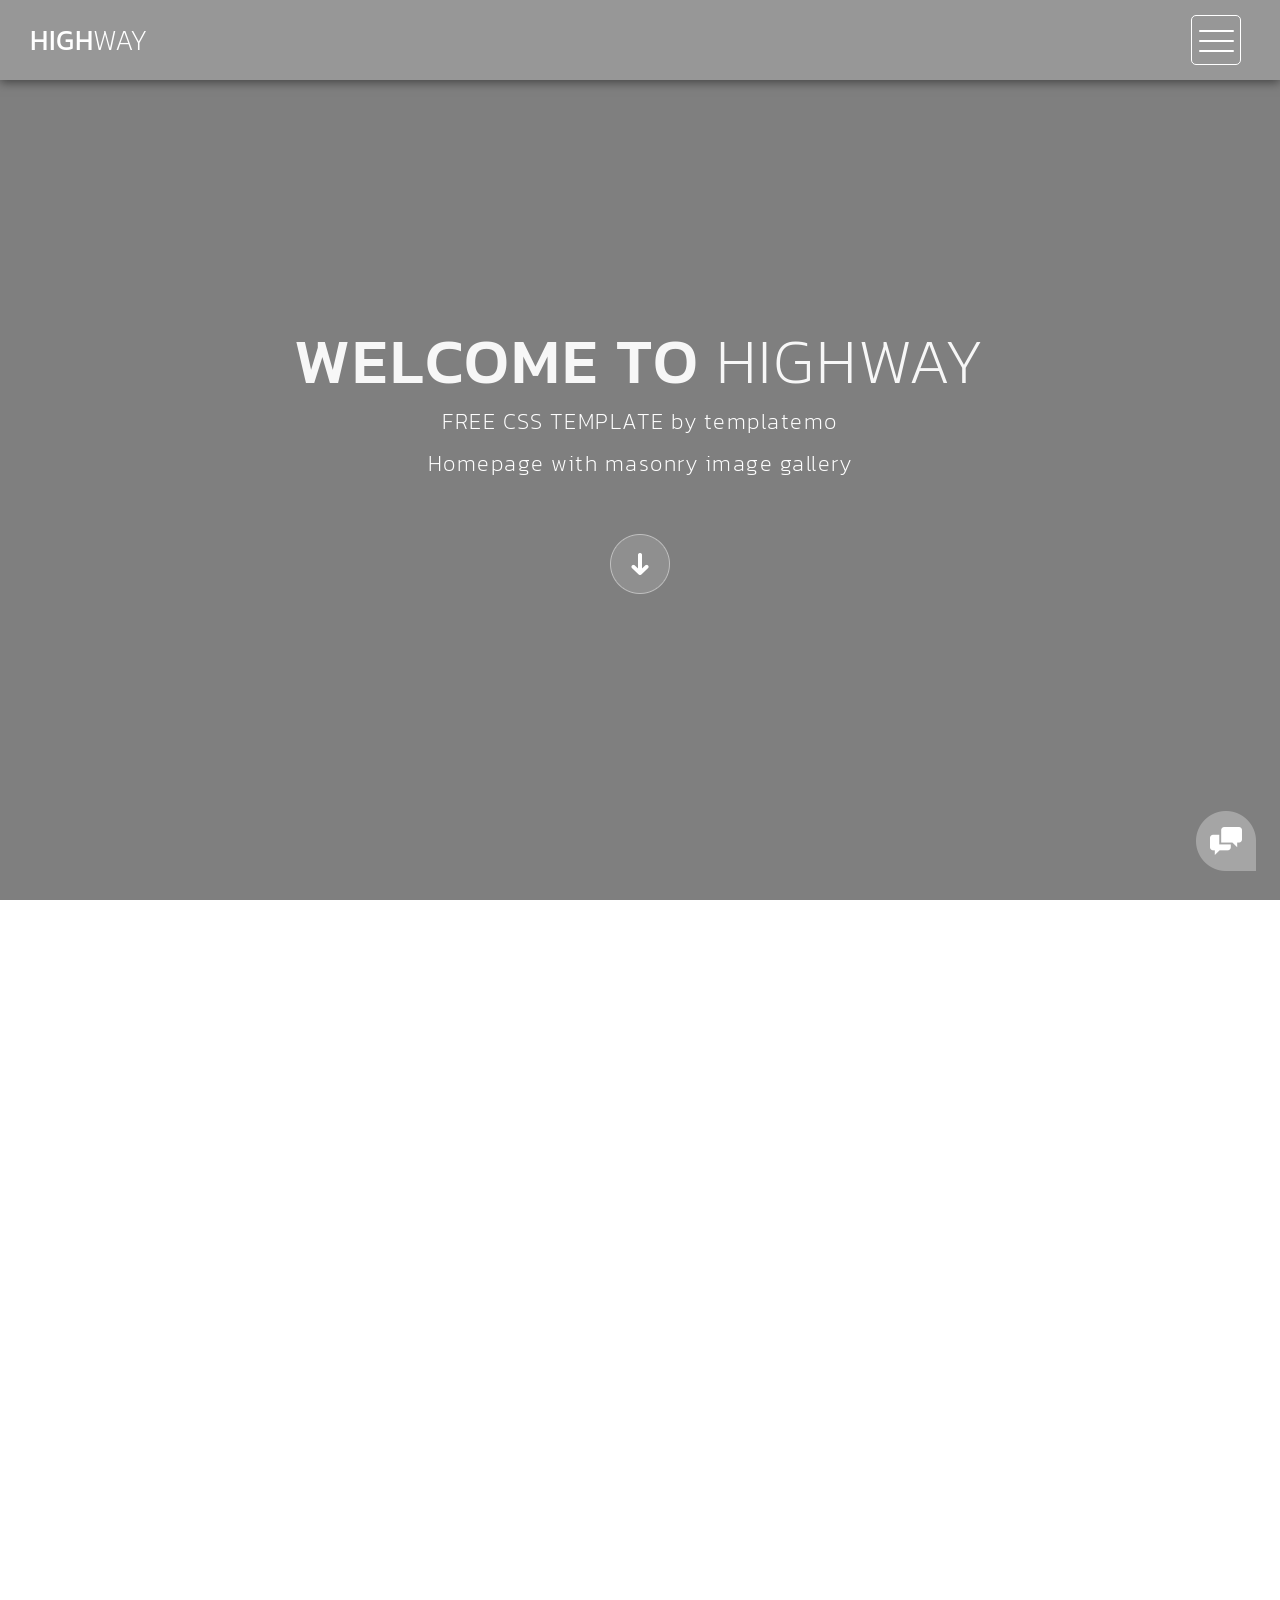
<file: masonry.html>
<!DOCTYPE html>
<html>
    <head>
        <meta charset="utf-8">
        <meta http-equiv="X-UA-Compatible" content="IE=edge,chrome=1">
        <title>Highway Masonry CSS Template</title>
<!-- 

Highway Template

https://templatemo.com/tm-520-highway

-->
        <meta name="description" content="">
        <meta name="viewport" content="width=device-width, initial-scale=1">
        <link rel="apple-touch-icon" href="apple-touch-icon.png">

        <link rel="stylesheet" href="css/bootstrap.min.css">
        <link rel="stylesheet" href="css/bootstrap-theme.min.css">
        <link rel="stylesheet" href="css/fontAwesome.css">
        <link rel="stylesheet" href="css/light-box.css">
        <link rel="stylesheet" href="css/templatemo-style.css">

        <link href="https://fonts.googleapis.com/css?family=Kanit:100,200,300,400,500,600,700,800,900" rel="stylesheet">

        <script src="js/vendor/modernizr-2.8.3-respond-1.4.2.min.js"></script>
    </head>

<body>

    <nav>
        <div class="logo">
            <a href="index.html">High<em>way</em></a>
        </div>
      <div class="menu-icon">
        <span></span>
      </div>
    </nav>

    <div id="video-container">
        <div class="video-overlay"></div>
        <div class="video-content">
            <div class="inner">
              <h1>Welcome to <em>Highway</em></h1>
              <p>FREE CSS TEMPLATE by templatemo</p>
              <p>Homepage with masonry image gallery</p>
                <div class="scroll-icon">
                    <a class="scrollTo" data-scrollTo="masonry" href="#"><img src="img/scroll-icon.png" alt=""></a>
                </div>    
            </div>
        </div>
        <video autoplay="" loop="" muted>
        	<source src="highway-loop.mp4" type="video/mp4" />
        </video>
    </div>


    <div class="masonry-portfolio" id="masonry">
        <div class="container-fluid">
            <div class="masonry">
                <div class="item first-item col-md-4 col-sm-6 col-xs-12">
                  <a href="img/big_portfolio_item_1.png" data-lightbox="image-1"><div class="thumb">
                      <div class="hover-effect">
                          <div class="hover-content">
                              <h1>Succulents <em>chambray</em></h1>
                              <p>Awesome Subtittle Goes Here</p>
                          </div>
                      </div>
                      <div class="image">
                          <img src="img/masonry_item_1.png">
                      </div>
                  </div></a>
                </div>
                <div class="item col-md-4 col-sm-6 col-xs-12">
                  <a href="img/big_portfolio_item_2.png" data-lightbox="image-1"><div class="thumb">
                      <div class="hover-effect">
                          <div class="hover-content">
                              <h1>Biodiesel <em>squid</em></h1>
                              <p>Awesome Subtittle Goes Here</p>
                          </div>
                      </div>
                      <div class="image">
                          <img src="img/masonry_item_2.png">
                      </div>
                  </div></a>
                </div>
                <div class="item col-md-4 col-sm-6 col-xs-12">
                  <a href="img/big_portfolio_item_3.png" data-lightbox="image-1"><div class="thumb">
                      <div class="hover-effect">
                          <div class="hover-content">
                              <h1>raclette <em>taxidermy</em></h1>
                              <p>Awesome Subtittle Goes Here</p>
                          </div>
                      </div>
                      <div class="image">
                          <img src="img/masonry_item_3.png">
                      </div>
                  </div></a>
                </div>
                <div class="item col-md-4 col-sm-6 col-xs-12">
                  <a href="img/big_portfolio_item_5.png" data-lightbox="image-1"><div class="thumb">
                      <div class="hover-effect">
                          <div class="hover-content">
                              <h1>freegan <em>aesthetic</em></h1>
                              <p>Awesome Subtittle Goes Here</p>
                          </div>
                      </div>
                      <div class="image">
                          <img src="img/masonry_item_4.png">
                      </div>
                  </div></a>
                </div>
                <div class="item col-md-4 col-sm-6 col-xs-12">
                  <a href="img/big_portfolio_item_6.png" data-lightbox="image-1"><div class="thumb">
                      <div class="hover-effect">
                          <div class="hover-content">
                              <h1>taiyaki <em>vegan</em></h1>
                              <p>Awesome Subtittle Goes Here</p>
                          </div>
                      </div>
                      <div class="image">
                          <img src="img/masonry_item_5.png">
                      </div>
                  </div></a>
                </div>
                <div class="item col-md-4 col-sm-6 col-xs-12">
                  <a href="img/big_portfolio_item_9.png" data-lightbox="image-1"><div class="thumb">
                      <div class="hover-effect">
                          <div class="hover-content">
                              <h1>disrupt <em>street</em></h1>
                              <p>Awesome Subtittle Goes Here</p>
                          </div>
                      </div>
                      <div class="image">
                          <img src="img/masonry_item_6.png">
                      </div>
                  </div></a>
                </div>
                <div class="item last-item col-md-8 col-sm-6 col-xs-12">
                  <a href="img/big_portfolio_item_4.png" data-lightbox="image-1"><div class="thumb">
                      <div class="hover-effect">
                          <div class="hover-content">
                              <h1>humblebrag <em>brunch</em></h1>
                              <p>Awesome Subtittle Goes Here</p>
                          </div>
                      </div>
                      <div class="image">
                          <img src="img/masonry_item_7.png">
                      </div>
                  </div></a>
                </div>
            </div>
        </div>
    </div>

    <footer>
        <div class="container-fluid">
            <div class="col-md-12">
                <p>Copyright &copy; 2018 Company Name 
    
    | Designed by TemplateMo</p>
            </div>
        </div>
    </footer>


      <!-- Modal button -->
    <div class="popup-icon">
      <button id="modBtn" class="modal-btn"><img src="img/contact-icon.png" alt=""></button>
    </div>  

    <!-- Modal -->
    <div id="modal" class="modal">
      <!-- Modal Content -->
      <div class="modal-content">
        <!-- Modal Header -->
        <div class="modal-header">
          <h3 class="header-title">Say hello to <em>Highway</em></h3>
          <div class="close-btn"><img src="img/close_contact.png" alt=""></div>    
        </div>
        <!-- Modal Body -->
        <div class="modal-body">
          <div class="col-md-6 col-md-offset-3">
            <form id="contact" action="" method="post">
                <div class="row">
                    <div class="col-md-12">
                      <fieldset>
                        <input name="name" type="text" class="form-control" id="name" placeholder="Your name..." required="">
                      </fieldset>
                    </div>
                    <div class="col-md-12">
                      <fieldset>
                        <input name="email" type="email" class="form-control" id="email" placeholder="Your email..." required="">
                      </fieldset>
                    </div>
                    <div class="col-md-12">
                      <fieldset>
                        <textarea name="message" rows="6" class="form-control" id="message" placeholder="Your message..." required=""></textarea>
                      </fieldset>
                    </div>
                    <div class="col-md-12">
                      <fieldset>
                        <button type="submit" id="form-submit" class="btn">Send Message Now</button>
                      </fieldset>
                    </div>
                </div>
            </form>
          </div>
        </div>
      </div>
    </div>

    

    <section class="overlay-menu">
      <div class="container">
        <div class="row">
          <div class="main-menu">
              <ul>
                  <li>
                      <a href="index.html">Home - Full-width</a>
                  </li>
                  <li>
                      <a href="masonry.html">Home - Masonry</a>
                  </li>
                  <li>
                      <a href="grid.html">Home - Small-width</a>
                  </li>
                  <li>
                      <a href="about.html">About Us</a>
                  </li>
                  <li>
                      <a href="blog.html">Blog Entries</a>
                  </li>
                  <li>
                      <a href="single-post.html">Single Post</a>
                  </li>
              </ul>
              <p>We create awesome templates for you.</p>
          </div>
        </div>
      </div>
    </section>

    <script src="https://ajax.googleapis.com/ajax/libs/jquery/1.11.2/jquery.min.js"></script>
    <script>window.jQuery || document.write('<script src="js/vendor/jquery-1.11.2.min.js"><\/script>')</script>

    <script src="js/vendor/bootstrap.min.js"></script>
    
    <script src="js/plugins.js"></script>
    <script src="js/main.js"></script>

</body>
</html>
</file>
<file: css/light-box.css>
/* LIGHT BOX */

body:after {
  content: url(../img/close.png) url(../img/loading.gif) url(../img/prev.png) url(../img/next.png);
  display: none;
}

body.lb-disable-scrolling {
  overflow: hidden;
}

.lightboxOverlay {
  max-height: 100%;
  overflow-y: scroll;
  position: absolute;
  top: 0;
  left: 0;
  z-index: 99999;
  background-color: black;
  filter: progid:DXImageTransform.Microsoft.Alpha(Opacity=80);
  opacity: 0.8;
  display: none;
}

.lightbox {
  position: absolute;
  margin-top: 0%;
  left: 0;
  width: 100%;
  z-index: 100000;
  text-align: center;
  line-height: 0;
  font-weight: normal;
}

.lightbox .lb-image {
  display: block;
  height: auto;
  max-width: inherit;
  max-height: none;
  border-radius: 5px;

  /* Image border */
  border: 10px solid white;
}

.lightbox a img {
  border: none;
}

.lb-outerContainer {
  position: relative;
  *zoom: 1;
  width: 250px;
  height: 250px;
  margin: 0 auto;
  border-radius: 4px;

  /* Background color behind image.
     This is visible during transitions. */
  background-color: white;
}

.lb-outerContainer:after {
  content: "";
  display: table;
  clear: both;
}

.lb-loader {
  position: absolute;
  top: 43%;
  left: 0;
  height: 25%;
  width: 100%;
  text-align: center;
  line-height: 0;
}

.lb-cancel {
  display: block;
  width: 32px;
  height: 32px;
  margin: 0 auto;
  background: url(../img/loading.gif) no-repeat;
}

.lb-nav {
  position: absolute;
  top: 0;
  left: 0;
  height: 100%;
  width: 100%;
  z-index: 10;
}

.lb-container > .nav {
  left: 0;
}

.lb-nav a {
  outline: none;
  background-image: url('[data-uri]');
}

.lb-prev, .lb-next {
  height: 100%;
  cursor: pointer;
  display: block;
}

.lb-nav a.lb-prev {
  width: 34%;
  left: 0;
  float: left;
  background: url(../img/prev.png) left 48% no-repeat;
  filter: progid:DXImageTransform.Microsoft.Alpha(Opacity=0);
  opacity: 0;
  -webkit-transition: opacity 0.6s;
  -moz-transition: opacity 0.6s;
  -o-transition: opacity 0.6s;
  transition: opacity 0.6s;
}

.lb-nav a.lb-prev:hover {
  filter: progid:DXImageTransform.Microsoft.Alpha(Opacity=100);
  opacity: 1;
}

.lb-nav a.lb-next {
  width: 64%;
  right: 0;
  float: right;
  background: url(../img/next.png) right 48% no-repeat;
  filter: progid:DXImageTransform.Microsoft.Alpha(Opacity=0);
  opacity: 0;
  -webkit-transition: opacity 0.6s;
  -moz-transition: opacity 0.6s;
  -o-transition: opacity 0.6s;
  transition: opacity 0.6s;
}

.lb-nav a.lb-next:hover {
  filter: progid:DXImageTransform.Microsoft.Alpha(Opacity=100);
  opacity: 1;
}

.lb-dataContainer {
  margin: 0 auto;
  padding-top: 5px;
  *zoom: 1;
  width: 100%;
  -moz-border-radius-bottomleft: 4px;
  -webkit-border-bottom-left-radius: 4px;
  border-bottom-left-radius: 4px;
  -moz-border-radius-bottomright: 4px;
  -webkit-border-bottom-right-radius: 4px;
  border-bottom-right-radius: 4px;
}

.lb-dataContainer:after {
  content: "";
  display: table;
  clear: both;
}

.lb-data {
  padding: 0 4px;
  color: #ccc;
}

.lb-data .lb-details {
  width: 85%;
  float: left;
  text-align: left;
  line-height: 1.1em;
}

.lb-data .lb-caption {
  font-size: 13px;
  font-weight: bold;
  line-height: 1em;
}

.lb-data .lb-caption a {
  color: #4ae;
}

.lb-data .lb-number {
  margin-top: 15px;
  display: block;
  clear: left;
  padding-bottom: 1em;
  font-size: 13px;
  color: #999999;
}

.lb-data .lb-close {
  display: block;
  float: right;
  width: 30px;
  height: 30px;
  background: url(../img/close.png) top right no-repeat;
  text-align: right;
  outline: none;
  filter: progid:DXImageTransform.Microsoft.Alpha(Opacity=70);
  opacity: 0.7;
  -webkit-transition: opacity 0.2s;
  -moz-transition: opacity 0.2s;
  -o-transition: opacity 0.2s;
  transition: opacity 0.2s;
}

.lb-data .lb-close:hover {
  cursor: pointer;
  filter: progid:DXImageTransform.Microsoft.Alpha(Opacity=100);
  opacity: 1;
}
</file>
<file: css/templatemo-style.css>
/*

Highway Template

https://templatemo.com/tm-520-highway

*/

body {
  font-family: 'Kanit', sans-serif;
}

body::-webkit-scrollbar {
  width: 8px;
  height: 8px;
  background-color: rgba(0, 0, 0, 0.9);
}
/* Add a thumb */
body::-webkit-scrollbar-thumb {
    background: rgba(250, 250, 250, 0.5);
}

body, html {
  height: 100%;
  min-height: 100%;
  overflow-x: hidden;
}
#panorama {
  width: 100%;
  height: 70vh;
  min-height: 400px;
}


.page-heading {
  background-image: url(../img/heading_bg.png);
  background-repeat: no-repeat;
  background-size: cover;
  background-position: center center;
  width: 100%;
  text-align: center;
}

.page-heading .heading-content h1 {
  font-size: 32px;
  text-transform: uppercase;
  color: #fff;
  letter-spacing: 1px;
  background-color: rgba(250,250,250,0.1);
  display: inline-block;
  margin-bottom: 0;
  margin-top: 220px;
  padding: 20px 60px;
}

.page-heading .heading-content em {
  font-style: normal;
  font-weight: 200;
}



/* Nav Bar */

nav .logo {
  float: left;
  margin-left: 30px;
}

nav .logo a {
  font-size: 28px;
  line-height: 80px;
  text-transform: uppercase;
  color: #fff;
  text-decoration: none;
  letter-spacing: 0.5px;
}

nav .logo em {
  font-style: normal;
  font-weight: 200;
}

nav {
  background: rgba(250,250,250,0.2);
  height: 80px;
  position: fixed;
  width: 100%;
  left: 0;
  top: 0;
  z-index: 300;
  box-shadow: 0px 2px 10px 0px rgba(0,0,0,0.5);
}

.menu-icon {
  background: transparent;
  border: 1px solid #fff;
  width: 50px;
  height: 50px;
  margin: 15px 39px 0 auto;
  position: relative;
  cursor: pointer;
  transition: background 0.5s;
  border-radius: 5px;
}

.menu-icon span,
.menu-icon span:before,
.menu-icon span:after {
  cursor: pointer;
  border-radius: 1px;
  height: 2px;
  width: 35px;
  background: white;
  position: absolute;
  left: 15%;
  top: 50%;
  display: block;
  content: '';
  transition: all 0.5s ease-in-out;
}

.menu-icon span:before {
  left: 0;
  top: -10px;
}

.menu-icon span:after {
  left: 0;
  top: 10px;
}

.menu-icon.active {
  background: rgba(250,250,250,0.2);
}

.menu-icon.active span {
  background-color: transparent;
}

.menu-icon.active span:before,
.menu-icon.active span:after {
  top: 0;
}

.menu-icon.active span:before {
  transform: rotate(135deg);
}

.menu-icon.active span:after {
  transform: rotate(-135deg);
}
/* Menu */

.overlay-menu {
  background: rgba(0, 0, 0, 0.95);
  color: #ffffff;
  position: fixed;
  z-index: 100;
  left: 0;
  top: 0;
  height: 100%;
  overflow-y: auto;
  -webkit-overflow-scrolling: touch;
  width: 100%;
  padding: 50px 0;
  opacity: 0;
  text-align: center;
  transform: translateY(-100%);
  transition: all 0.5s;
}

.overlay-menu.open {
  opacity: 1;
  transform: translateY(0%);
}

.overlay-menu .main-menu {
  transform: translateY(50%);
  opacity: 0;
  transition: all 0.3s;
  transition-delay: 0s;
}

.overlay-menu.open .main-menu {
  transition: all 0.7s;
  transition-delay: 0.7s;
  opacity: 1;
  transform: translateY(0%);
}

.overlay-menu .main-menu:nth-child(2) {
  transition-delay: 0s;
}

.overlay-menu.open .main-menu:nth-child(2) {
  transition-delay: 1.25s;
}

.overlay-menu {
  overflow: scroll;
}

.overlay-menu::-webkit-scrollbar {
  display: none;
}

.overlay-menu ul {
  list-style: none;
  margin-top: 80px;
  padding: 0px;
}
.overlay-menu ul li {
  padding: 15px 0px;
}

.overlay-menu ul li a {
  font-size: 24px;
  font-weight: 300;
  color: #fff;
  text-decoration: none;
  transition: all 0.5s;
}

.overlay-menu ul li a:hover {
  color: rgba(250,250,250,0.5);
}


.overlay-menu p {
  margin-top: 60px;
  font-size: 13px;
  text-transform: uppercase;
  color: #fff;
  font-weight: 200;
  letter-spacing: 0.5px;
  text-align: center;
}



#video-container  {
  position: relative;
  width: 100%;
  height: 100%;
  overflow: hidden;
  z-index: 1;
}

#video-container video,
.video-overlay {
  position: absolute;
  left: 50%;
  top: 50%;
  transform: translate(-50%, -50%);
  min-width: 100%;
  min-height: 100%;
}

#video-container .video-overlay {
  z-index: 9999;
  background: rgba(0,0,0,0.5);
  width: 100%;
}

#video-container .video-content {
  z-index: 99999;
  position: absolute;
  height: 100%;
  width: 100%;
}

#video-container .video-content .inner {
  height: 100%;
  width: 100%;
  display: flex;
  justify-content: center;
  align-items: center;
  flex-flow: column wrap;
}

#video-container .video-content .inner h1 {
  font-size: 64px;
  text-transform: uppercase;
  color: #fff;
  letter-spacing: 2px;
  font-weight: 500;
  text-align: center;
}

#video-container .video-content .inner em {
  font-style: normal;
  font-weight: 200;
}


#video-container .video-content .inner p {
  color: #fff;
  font-size: 22px;
  font-weight: 200;
  letter-spacing: 1.5px;
  text-align: center;
  padding: 0px 30px;
}

#video-container .video-content .inner a {
  color: #fff;
  text-decoration: underline;
}

#video-container .video-content .inner .scroll-icon {
  margin-top: 45px;
}

.full-screen-portfolio .container-fluid,
.full-screen-portfolio .col-md-4, .col-md-8 {
  padding-left: 0px;
  padding-right: 0px;
}


.portfolio-item img {
  width: 100%;
  overflow: hidden;
}

.portfolio-item .thumb {
  position: relative;
}


.portfolio-item .hover-effect .hover-content {
    position: absolute;
    text-align: left;
    width: 100%;
    bottom: 0;
    left: 0;
}


.full-screen-portfolio .portfolio-item h1 {
  position: relative;
  font-size: 22px;
  text-transform: uppercase;
  color: #fff;
  display: inline-block;
  padding-left: 20px;
  line-height: 15px;
  transform: translateY(25px);
  transition: .5s ease-in-out;
  letter-spacing: 0.5px;
 }

 .full-screen-portfolio .portfolio-item em {
  font-style: normal;
  font-weight: 200;
 }

.full-screen-portfolio .portfolio-item:hover h1 {
  transform: translateY(0);
 }

.full-screen-portfolio .portfolio-item p {
  padding-left: 20px;
  font-weight: 300!important;
  letter-spacing: 0.5px;
  font-size: 14px;
  color: #fff;
  opacity: 0;
  transform: translateY(10px);
  transition: .5s ease-in-out;
  text-transform: uppercase;
 }

 .full-screen-portfolio .portfolio-item {
 text-align: center;
 line-height: 150%;
 text-transform: lowercase;
 cursor: pointer;
}

.full-screen-portfolio .portfolio-item:hover p {
  opacity: 1;
  transform: translateY(0);
 }




.popup-icon {
  position: fixed;
  bottom: 30px;
  right: 30px;
  z-index: 300;
  display: inline-block;
  width: 60px;
  height: 60px;
}

.popup-icon button {
  background-color: transparent;
  outline: none;
  border: none;
}

.modal-btn img {
  width: 60px;
  height: 60px;
}

/* Modal */
.modal {
  background-color: rgba(0,0,0,.95);
  display: none;
  overflow: auto;
  position: fixed;
  z-index: 1000;
  top: 0;
  left: 0;
  width: 100%;
  height: 100%;
  transform: all 0.6s;
  overflow: scroll;
}

.modal::-webkit-scrollbar {
  display: none;
}

/* Modal Content */
.modal-content {
  text-align: center;
  position: relative;
  top: 0;
  width: 100%;
  margin: 0 auto;
  background-color: transparent;
}
.modal-animated-in {
  animation: totop-in .6s ease;
}
.modal-animated-out {
  animation: totop-out .6s ease forwards;
}
.modal-header {
  border-bottom: none;
}
.modal-header h3 {
  color: #fff;
  font-weight: 400;
  letter-spacing: 1px;
  font-size: 64px;
  margin-top: 5%;
  border-bottom: none;
  margin-bottom: 20px;
}

.modal-header em {
  font-style: normal;
  font-weight: 200;
}

.modal-content .close-btn {
  position: absolute;
  z-index: 99999999;
  color: #fff;
  right: 38px;
  top: 15px;
  width: 50px;
  height: 50px;
  text-align: center;
  cursor: pointer;
}

.modal-body {
  text-align: center;
  margin: 0 auto;
}

.modal-body input {
  border-radius: 5px;
  padding-left: 15px;
  font-size: 14px;
  font-weight: 200;
  color: #fff;
  background-color: rgba(250, 250, 250, 0.15);
  outline: none;
  border: none;
  box-shadow: none;
  line-height: 40px;
  height: 40px;
  width: 60%;
  margin-left: auto;
  margin-right: auto;
  margin-bottom: 25px;
}

.modal-body textarea {
  border-radius: 5px;
  padding-left: 15px;
  padding-top: 10px;
  font-size: 14px;
  font-weight: 200;
  color: #fff;
  background-color: rgba(250, 250, 250, 0.15);
  outline: none;
  border: none;
  box-shadow: none;
  height: 165px;
  max-height: 220px;
  width: 60%;
  margin-left: auto;
  margin-right: auto;
  max-width: 100%;
  margin-bottom: 25px;
}

.modal-body button {
  border-radius: 0px;
  font-size: 13px;
  text-transform: uppercase;
  font-weight: 600;
  background-color: transparent;
  color: #fff;
  letter-spacing: 2px;
  border-bottom: 3px solid #fff;
  display: inline-block;
  padding: 0px 0px 3px 0px;
  transition: all 0.5s;
  border-top: none;
  border-right: none;
  border-left: none;
}

.modal-body button:hover {
  color: rgba(250,250,250,0.5);
  border-color: rgba(250,250,250,0.5);
  outline: none;
}

/* Keyframes */
@keyframes totop-in {
  0% {
    top: 600px;
    opacity: 0;
  }
  100% {
    top: 0%;
    opacity: 1;
  }  
}

@keyframes totop-out {
  0% {
    top: 0px;
    opacity: 1;
  }
  100% {
    top: -100%;
    opacity: 0;
  }  
}



footer {
  width: 100%;
  height: 80px;
  background-color: #313131;
}

footer p {
  text-align: center;
  color: #fff;
  font-weight: 200;
  font-size: 13px;
  text-transform: uppercase;
  padding-top: 33px;
  letter-spacing: 0.5px;
}

footer a {
  color: #aaa;
  text-decoration: none;
}

footer a:hover {
  text-decoration: none;
  color: #aaa;
}



.masonry-portfolio .container-fluid {
  padding-right: 0px;
  padding-left: 0px;
}

.masonry .col-md-4, .masonry .col-md-8 {
  padding-right: 0px;
  padding-left: 0px;
}

.masonry {
  width: 100%;
  background-color: transparent;
  position: relative;
}

.masonry .item {
  display: inline-block;
  float: left;
}

.masonry .first-item {
  margin-bottom: -0.5px;
}

.masonry .last-item {
  float: left;
}

.masonry .item img {
  width: 100%;
  overflow-y: hidden;
}

.masonry .item .thumb {
  position: relative;
}

.masonry .item .hover-effect .hover-content {
    position: absolute;
    text-align: left;
    width: 100%;
    bottom: 5px;
    left: 0;
}


.masonry .item h1 {
  position: relative;
  font-size: 22px;
  text-transform: uppercase;
  color: #fff;
  display: inline-block;
  padding-left: 20px;
  line-height: 15px;
  transform: translateY(25px);
  transition: .5s ease-in-out;
  letter-spacing: 0.5px;
 }

.masonry .item em {
  font-style: normal;
  font-weight: 200;
 }

.masonry .item:hover h1 {
  transform: translateY(0);
 }

.masonry .item p {
  padding-left: 20px;
  font-weight: 300!important;
  letter-spacing: 0.5px;
  font-size: 14px;
  color: #fff;
  opacity: 0;
  transform: translateY(10px);
  transition: .5s ease-in-out;
  text-transform: uppercase;
 }

.masonry .item {
 text-align: center;
 line-height: 150%;
 text-transform: lowercase;
 cursor: pointer;
}

.masonry .item:hover p {
  opacity: 1;
  transform: translateY(0);
 }




.grid-portfolio {
  padding: 65px 0px;
  background-color: #232323;
}

.grid-portfolio .portfolio-item {
  margin: 15px 0px;
}

.portfolio-item .hover-effect .hover-content {
    position: absolute;
    text-align: left;
    width: 100%;
    bottom: 5px;
    left: 0;
}


.grid-portfolio .portfolio-item h1 {
  position: relative;
  font-size: 22px;
  text-transform: uppercase;
  color: #fff;
  display: inline-block;
  padding-left: 20px;
  line-height: 15px;
  transform: translateY(25px);
  transition: .5s ease-in-out;
  letter-spacing: 0.5px;
 }

 .grid-portfolio .portfolio-item em {
  font-style: normal;
  font-weight: 200;
 }

.grid-portfolio .portfolio-item:hover h1 {
  transform: translateY(0);
 }

.grid-portfolio .portfolio-item p {
  padding-left: 20px;
  font-weight: 300!important;
  letter-spacing: 0.5px;
  font-size: 14px;
  color: #fff;
  opacity: 0;
  transform: translateY(10px);
  transition: .5s ease-in-out;
  text-transform: uppercase;
 }

.grid-portfolio .portfolio-item:hover p {
  opacity: 1;
  transform: translateY(0);
 }

 .grid-portfolio .load-more-button {
  margin-top: 15px;
 }

 .grid-portfolio .load-more-button a {
  width: 100%;
  height: 80px;
  display: inline-block;
  text-align: center;
  line-height: 80px;
  font-size: 15px;
  text-transform: uppercase;
  text-decoration: none;
  letter-spacing: 1px;
  color: #fff;
  background-color: #313131;
  transition: all 0.5s;
 }

 .grid-portfolio .load-more-button a:hover {
  color: rgba(250,250,250,0.5);
 }




 .services {
  background-color: #232323;
  padding: 65px 0px;
 }

 .services .service-item {
  margin: 15px 0px;
  padding: 20px;
  text-align: center;
  transition: all 0.5s;
 }

  .services .service-item:hover {
    background-color: #313131;
  }

.services .service-item .icon {
    width: 100%;
    height: auto;
    text-align: center;
    display: block;
    line-height: normal;
}

.services .service-item .icon img {
    width: 100%;
    max-width: 100%;
    height: auto;
    display: block;
}

.services .service-item h4 {
  margin-top: 20px;
  color: #fff;
  font-size: 20px;
  text-transform: capitalize;
  letter-spacing: 0.5px;
  font-weight: 300;
}

.services .service-item p {
  color: #bbb;
  font-size: 16px;
  font-weight: 300;
  line-height: 28px;
}



.more-about-us {
  background-image: url(../img/about_us.png);
  background-repeat: no-repeat;
  background-attachment: fixed;
  background-size: cover;
  background-position: center center;
  width: 100%;
  text-align: center;
}

.more-about-us .content {
  background-color: rgba(0,0,0,0.8);
  text-align: left;
  padding: 150px 60px;
  color: #fff;
}

.more-about-us .content h2 {
  margin-top: 0px;
  font-size: 34px;
  font-weight: 300;
  letter-spacing: 0.5px;
  margin-bottom: 5px;
}

.more-about-us .content span {
  font-size: 16px;
  font-weight: 200;
  display: inline-block;
  margin-bottom: 30px;
  letter-spacing: 0.5px;
}

.more-about-us .content p {
  color: #fff;
  font-size: 16px;
  font-weight: 300;
  line-height: 28px;
}

.more-about-us .content .simple-btn {
  margin-top: 30px;
}

.more-about-us .content .simple-btn a {
  font-size: 13px;
  text-transform: uppercase;
  font-weight: 600;
  background-color: transparent;
  color: #fff;
  letter-spacing: 2px;
  border-bottom: 3px solid #fff;
  padding-bottom: 3px;
  text-decoration: none;
  transition: all 0.5s;
}

.more-about-us .content .simple-btn a:hover {
  opacity: 0.5;
}



.pricing-tables {
  padding: 65px 0px;
  background-color: #232323;
}

.pricing-tables .table-item {
  padding: 60px 0px;
  margin: 15px 0px;
  text-align: center;
  background-color: #313131;
}

.pricing-tables .table-item h4 {
  margin-top: 0px;
  font-size: 36px;
  font-weight: 200;
  color: #f4dd5b;
  letter-spacing: 0.5px;
}

.pricing-tables .table-item span {
  font-size: 17px;
  display: inline-block;
  color: #aaa;
  letter-spacing: 0.5px;
  text-transform: capitalize;
  border-bottom: 1px solid #414141;
  width: 100%;
  padding-bottom: 40px;
}

.pricing-tables .table-item ul {
  list-style: none;
  padding: 0;
  margin-top: 35px;
}

.pricing-tables .table-item ul li {
  font-size: 15px;
  font-weight: 300;
  color: #fff;
  letter-spacing: 0.5px;
  margin: 15px 0px;
}

.pricing-tables .table-item .simple-btn {
  margin-top: 40px;
  padding-bottom: 10px;
}

.pricing-tables .table-item .simple-btn a {
  font-size: 13px;
  text-transform: uppercase;
  font-weight: 600;
  background-color: transparent;
  color: #f4dd5b;
  letter-spacing: 2px;
  border-bottom: 3px solid #f4dd5b;
  padding-bottom: 3px;
  text-decoration: none;
  transition: all 0.5s;
}

.pricing-tables .table-item .simple-btn a:hover {
  opacity: 0.5;
}

.pricing-tables .premium-item {
  background-color: #f4dd5b;
}

.pricing-tables .premium-item h4, .pricing-tables .premium-item span, .pricing-tables .premium-item ul li, .pricing-tables .premium-item .simple-btn a {
  color: #232323;
  border-color: #232323;
}



.blog-entries {
  padding: 80px 0px;
  background-color: #232323;
}


.blog-entries .blog-posts {
  margin-right: 30px;
}


.blog-post {
  border-bottom: 1px solid #414141;
  padding-bottom: 65px;
  margin-bottom: 60px;
}

.blog-post img {
  width: 100%;
  overflow-y: hidden;
}

.blog-post .text-content {
  margin-top: 30px;
}

.blog-post .text-content span {
  font-size: 16px;
  font-weight: 200;
  color: #fff;
  letter-spacing: 0.5px;
}

.blog-post .text-content span a {
  color: #f4dd5b;
  text-decoration: none;
}

.blog-post .text-content h2 {
  margin-top: 5px;
  font-size: 36px;
  color: #fff;
  letter-spacing: 0.5px;
  text-transform: capitalize;
  font-weight: 300;
}

.blog-post .text-content p {
  color: #bbb;
  font-size: 16px;
  font-weight: 300;
  line-height: 28px;
  margin-top: 20px;
}

.blog-post .text-content .simple-btn {
  margin-top: 25px;
}

.blog-post .text-content .simple-btn a {
  font-size: 13px;
  text-transform: uppercase;
  font-weight: 600;
  background-color: transparent;
  color: #fff;
  letter-spacing: 2px;
  border-bottom: 3px solid #fff;
  padding-bottom: 3px;
  text-decoration: none;
  transition: all 0.5s;
}

.blog-post .text-content .simple-btn a:hover {
  opacity: 0.5;
}

.blog-entries .page-number {
  padding: 0;
  margin: 0;
  list-style: none;
}

.blog-entries .page-number li {
  display: inline-block;
  margin-right: 3px;
}

.blog-entries .page-number li:last-child {
  margin-right: 0px;
}

.blog-entries .page-number li.active a {
  color: #232323;
  background-color: #fff;
}

.blog-entries .page-number li.active a:hover {
  opacity: 1;
}

.blog-entries .page-number li a {
  font-size: 18px;
  color: #fff;
  text-decoration: none;
  width: 50px;
  height: 50px;
  display: inline-block;
  line-height: 50px;
  text-align: center;
  background-color: #414141;
  transition: all 0.5s;
}

.blog-entries .page-number li a:hover {
  opacity: 0.5;
}

.single-blog-post {
  margin-right: 30px;
}

.single-blog-post img {
  width: 100%;
  overflow-y: hidden;
}

.single-blog-post .text-content {
  margin-top: 20px;
}

.single-blog-post .text-content span {
  font-size: 16px;
  font-weight: 200;
  color: #fff;
  letter-spacing: 0.5px;
  border-bottom: 1px solid #414141;
  padding-bottom: 25px;
  display: inline-block;
  width: 100%;
  margin-bottom: 0px;
}

.single-blog-post .text-content span a {
  color: #f4dd5b;
  text-decoration: none;
}

.single-blog-post .text-content h2 {
  margin-top: 0px;
  font-size: 36px;
  color: #fff;
  letter-spacing: 0.5px;
  text-transform: capitalize;
  font-weight: 300;
}

.single-blog-post .text-content p {
  color: #bbb;
  font-size: 16px;
  font-weight: 300;
  line-height: 28px;
  margin-top: 20px;
  margin-bottom: 30px;
}

.single-blog-post .tags-share {
  border-top: 1px solid #414141;
  border-bottom: 1px solid #414141;
  padding: 8px 0px 10px 0px;
}

.single-blog-post .tags-share ul {
  padding: 0;
  margin: 0;
  list-style: none;
}

.single-blog-post .tags-share ul li:first-child {
  color: #fff;
  font-size: 16px;
  font-weight: 200;
  letter-spacing: 0.5px;
}

.single-blog-post .tags-share ul li {
  display: inline-block;
  color: #fff;
}

.single-blog-post .tags-share ul li a {
  font-size: 16px;
  font-weight: 200;
  letter-spacing: 0.5px;
  color: #f4dd5b;
  text-decoration: none;
  transition: all 0.5s;
}

.single-blog-post .tags-share ul li a:hover {
  opacity: 0.5;
}

.single-blog-post .tags-share .share {
  text-align: right;
}

.blog-entries .search input {
  background-color: rgba(250,250,250,0.1);
  width: 100%;
  height: 50px;
  line-height: 50px;
  padding-left: 15px;
  color: #fff;
  font-size: 15px;
  font-weight: 300;
  border-radius: 0px;
  outline: none;
  border: none;
}

.sidebar-heding h2 {
  font-size: 20px;
  text-transform: capitalize;
  color: #f7f7f7;
  margin-top: 40px;
  letter-spacing: 0.5px;
  padding-bottom: 10px;
  border-bottom: 1px solid #414141;
  margin-bottom: 20px;
}
/* Guestbook text */

.guestbook-note {
  color: #f7f7f7;
  font-size: 15px;
  font-weight: 300;
  line-height: 1.8;
}
.archives ul, .categories ul {
  margin-top: -5px;
  padding: 0;
  list-style: none;
}

.archives ul li, .categories ul li {
  margin-bottom: 12px; 
}

.archives ul li:last-child, .categories ul li:last-child {
  margin-bottom: 0px; 
}

.archives ul li a, .categories ul li a {
  font-size: 15px;
  font-weight: 200;
  color: #fff;
  text-decoration: none;
  letter-spacing: 0.5px;
  transition: all 0.5s;
}


.archives ul li a:hover, .categories ul li a:hover {
  opacity: 0.5;
}

.recent-posts ul {
  padding: 0;
  list-style: none;
}

.recent-posts ul li {
  margin-bottom: 15px;
}

.recent-posts ul a {
  text-decoration: none;
}

.recent-posts ul li img {
  display: inline-block;
  max-width: 100%;
  margin-right: 15px;
}

.recent-posts ul li .text {
  display: inline-block;
}

.recent-posts ul li h6 {
  margin-bottom: 5px;
  padding-top: 0px;
  margin-top: 0px;
  display: block;
  font-size: 16px;
  color: #fff;
  letter-spacing: 0.5px;
}

.recent-posts ul li span {
  display: inline-block;
  font-size: 14px;
  font-weight: 200;
  color: #f4dd5b;
}


.latest-gallery ul {
  padding: 0;
  margin: 0;
  list-style: none;
}

.latest-gallery ul li {
  display: inline-block;
  max-width: 59px;
  overflow-y: hidden;
  margin-bottom: 3px;
  margin-right: 1px;
}

.latest-gallery ul li:nth-child(4){
  margin-right: 0px;
}

.latest-gallery ul li:nth-child(8){
  margin-right: 0px;
}

.latest-gallery ul li img {
  width: 100%;
  transition: all 0.5s;
}

.latest-gallery ul li img:hover {
  cursor: pointer;
  opacity: 0.5;
}




@media (max-width: 530px) {

  .modal-header h3 {
    margin-top: 15%;
  }

  .modal-body input {
    width: 100%;
  }

  .modal-body textarea {
    width: 100%;
  }

  .modal-content {
    padding-bottom: 40px;
  }

  .grid-portfolio {
    padding: 0px 0px;
  }

  .grid-portfolio .portfolio-item {
    margin: 30px 0px;
  }

  .grid-portfolio .load-more-button {
    padding-bottom: 30px;
  }

  .more-about-us .content {
    padding: 60px 30px;
  }

}


@media (max-width: 992px) {

  .blog-entries .blog-posts {
    margin-right: 0px;
  }

  .single-blog-post {
    margin-right: 0px;
    margin-bottom: 80px;
  }

  .blog-entries .page-number {
    margin-bottom: 80px;
  }

  .single-blog-post .tags-share .tags {
    text-align: center;
  }

  .single-blog-post .tags-share .share {
    text-align: center;
  }

}

/* Historical timeline */

.timeline-section {
    background-color: #232323 !important;
    padding: 65px 0px;
}

.timeline-section .section-heading h2 {
    color: #ffffff !important;
}

.timeline-section .section-heading p {
    color: #ffffff !important;
}

.timeline {
    display: flex;
    justify-content: space-between;
    position: relative;
    width: 100%;
    margin-top: 40px;
}

/* Connecting line */

.timeline::before {
    content: '';
    position: absolute;
    top: 6px;
    left: 0;
    width: 100%;
    height: 2px;
    background-color: #f4dd5b;
}

/* Timeline entries */

.timeline-item {
    position: relative;
    flex: 1;
    padding: 30px 12px 0px;
}

/* Yellow dots */

.timeline-item::before {
    content: '';
    position: absolute;
    top: 0px;
    left: 50%;
    transform: translateX(-50%);
    width: 12px;
    height: 12px;
    background-color: #f4dd5b;
    border-radius: 50%;
    z-index: 2;
}

/* Years */

.timeline-content strong {
    display: block;
    color: #f4dd5b !important;
    font-size: 22px;
    font-weight: 600;
    letter-spacing: 0.5px;
    margin-bottom: 12px;
}

/* Descriptions */

.timeline-content p {
    color: #ffffff !important;
    font-size: 16px;
    font-weight: 300;
    line-height: 26px;
    margin: 0;
}

.timeline-content {
    text-align: center;
}

/* Mobile version */

@media (max-width: 768px) {

    .timeline {
        flex-direction: column;
        padding-left: 25px;
        margin-top: 30px;
    }

    .timeline::before {
        top: 0;
        left: 5px;
        width: 2px;
        height: 100%;
    }

    .timeline-item {
        padding: 0px 0px 35px 25px;
    }

    .timeline-item::before {
        top: 5px;
        left: -25px;
        transform: none;
    }

    .timeline-content {
        text-align: left;
    }

    .timeline-item:last-child {
        padding-bottom: 0;
    }
  }
  
/* =================================
   GLOBAL BODY TITLES - ALMOST WHITE
================================= */

body h1,
body h2,
body h3,
body h4,
body h5,
body h6 {
    color: #f7f7f7 !important;
}

/* Section headings */
body .section-heading h2,
body .sidebar-heding h2 {
    color: #f7f7f7 !important;
}

/* Blog and exhibition titles */
body .text-content h2,
body .service-item h4 {
    color: #f7f7f7 !important;
}

}
/* =================================
   VIDEO - IMPRESSIONS PAGE ONLY
================================= */

.impressions-page .video-section {
    background-color: #232323;
    padding: 65px 0px;
}

.impressions-page .exhibition-video {
    width: 100%;
    max-width: 1100px;
    margin: 0 auto;
    text-align: center;
}

.impressions-page .exhibition-video video {
    display: block;
    width: 100%;
    max-width: 100%;
    height: auto;
    max-height: 75vh;
    margin: 0 auto;
    object-fit: contain;
    background-color: #000;
}

/* Mobile adjustments */

@media (max-width: 768px) {

    .impressions-page .video-section {
        padding: 35px 0px;
    }

    .impressions-page .exhibition-video video {
        max-height: 65vh;
    }

}
.impressions-page .quote-section {
    background-color: #232323;
}

.impressions-page .exhibition-quote {
    color: #f7f7f7 !important;
    font-size: 24px;
    font-weight: 300;
    line-height: 1.6;

    border-left: 4px solid #f7f7f7;
    padding: 15px 25px;

    margin: 30px auto;
    max-width: 900px;

    font-style: italic;
}

/* Mobile adjustments */

@media (max-width: 768px) {

    .impressions-page .exhibition-quote {
        font-size: 19px;
        padding: 12px 18px;
        margin: 20px auto;
    }

}
</file>
